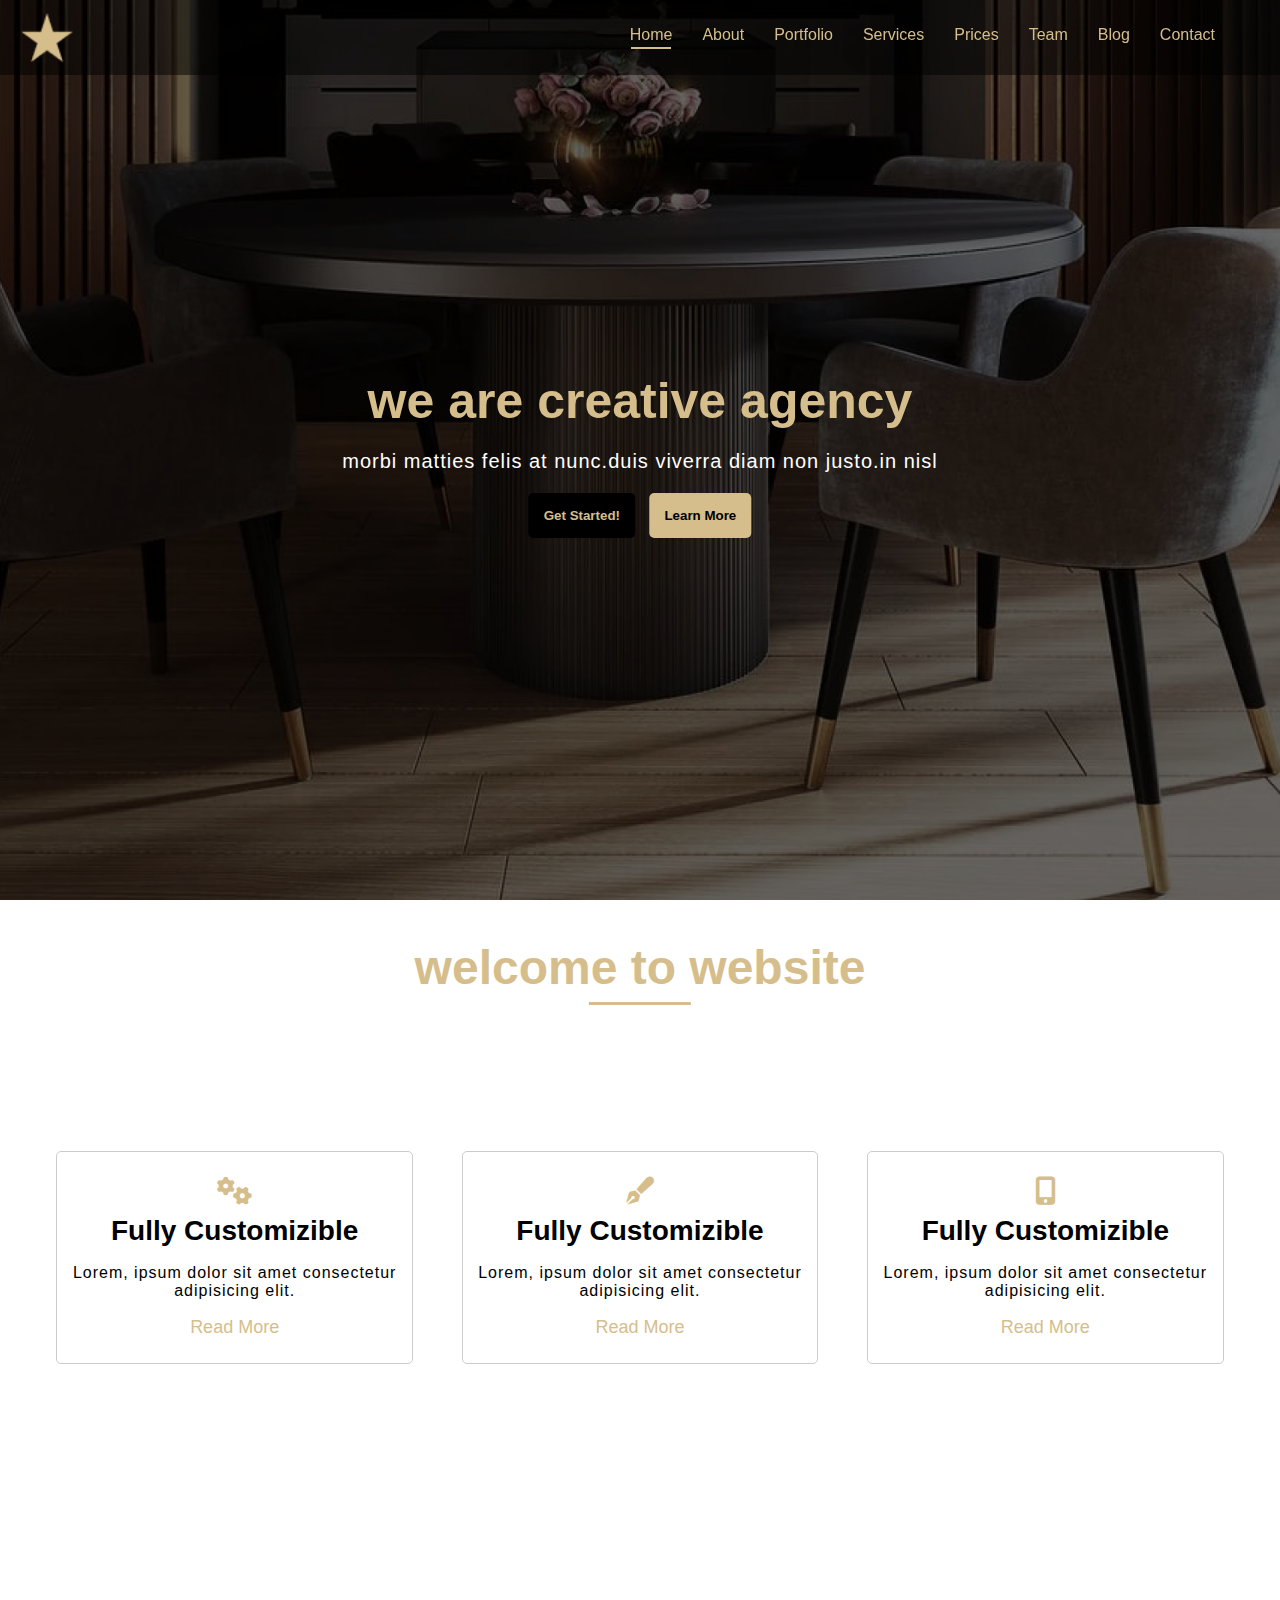
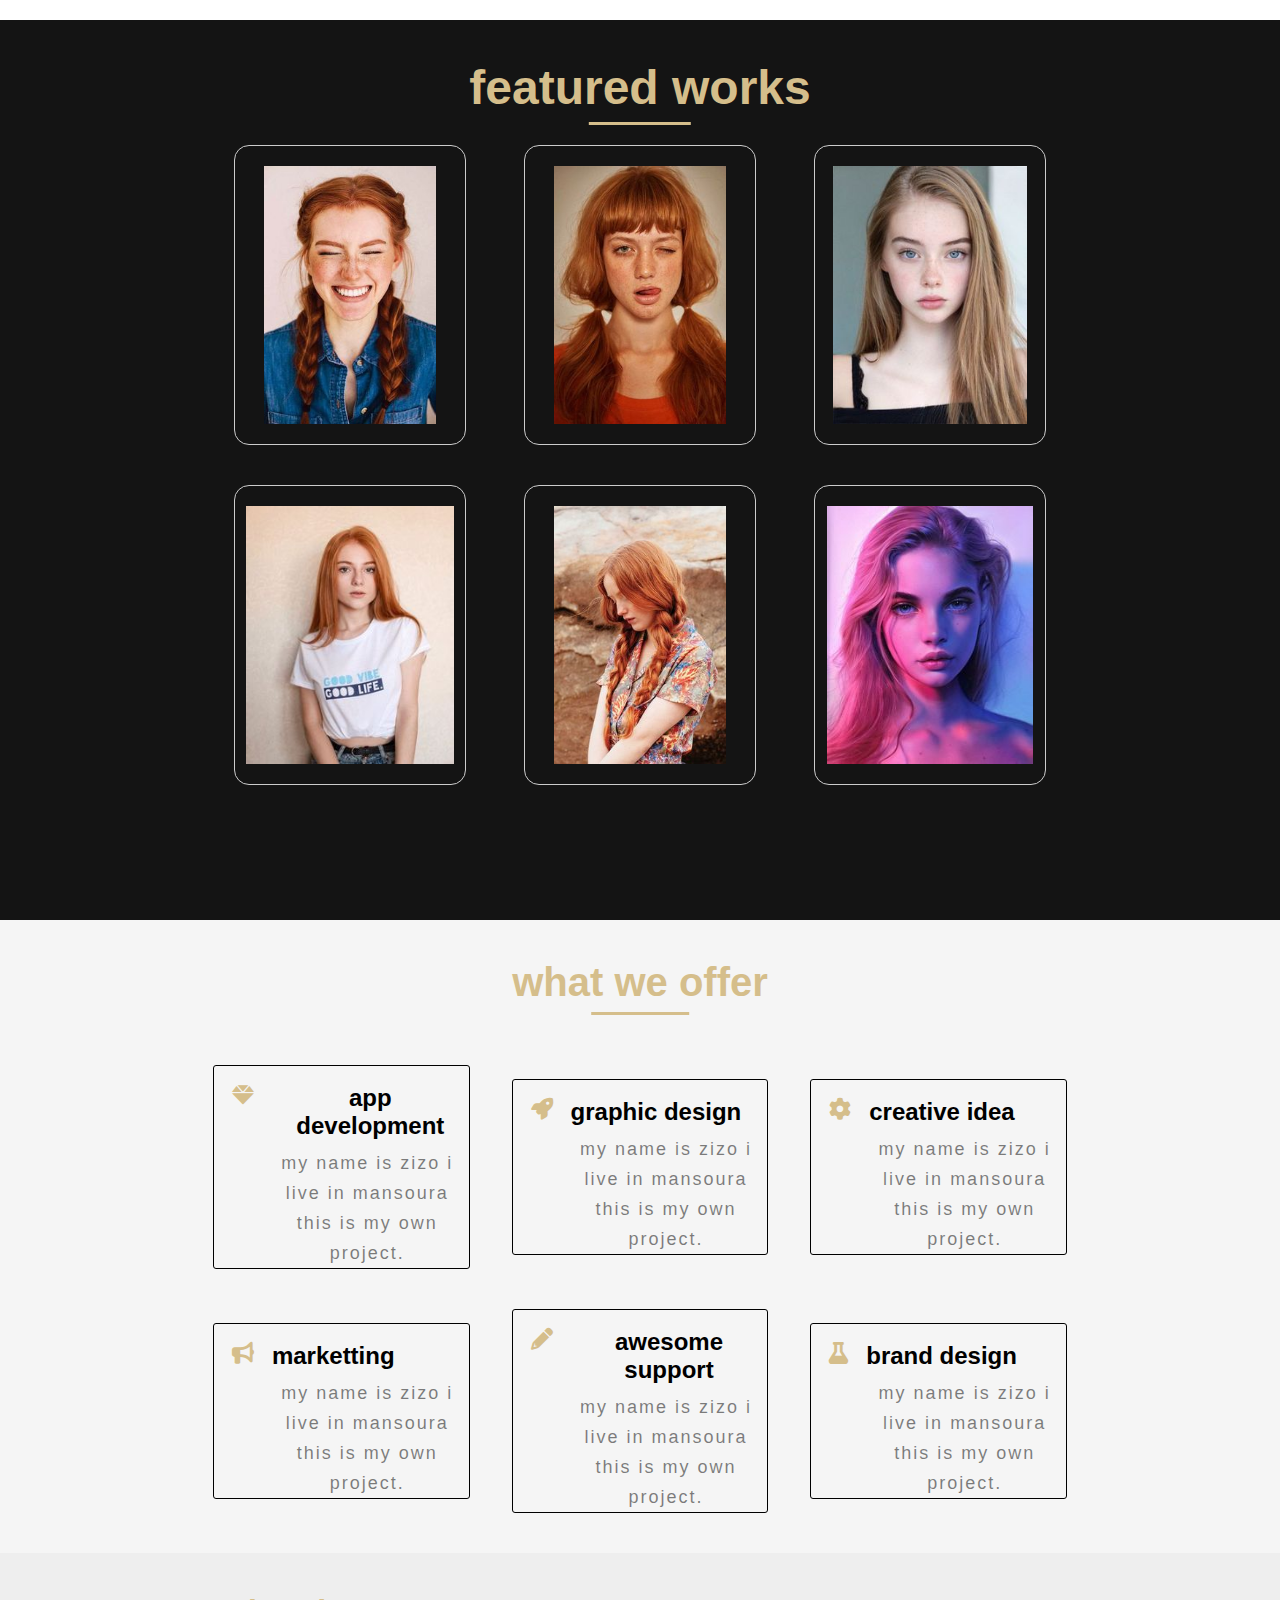
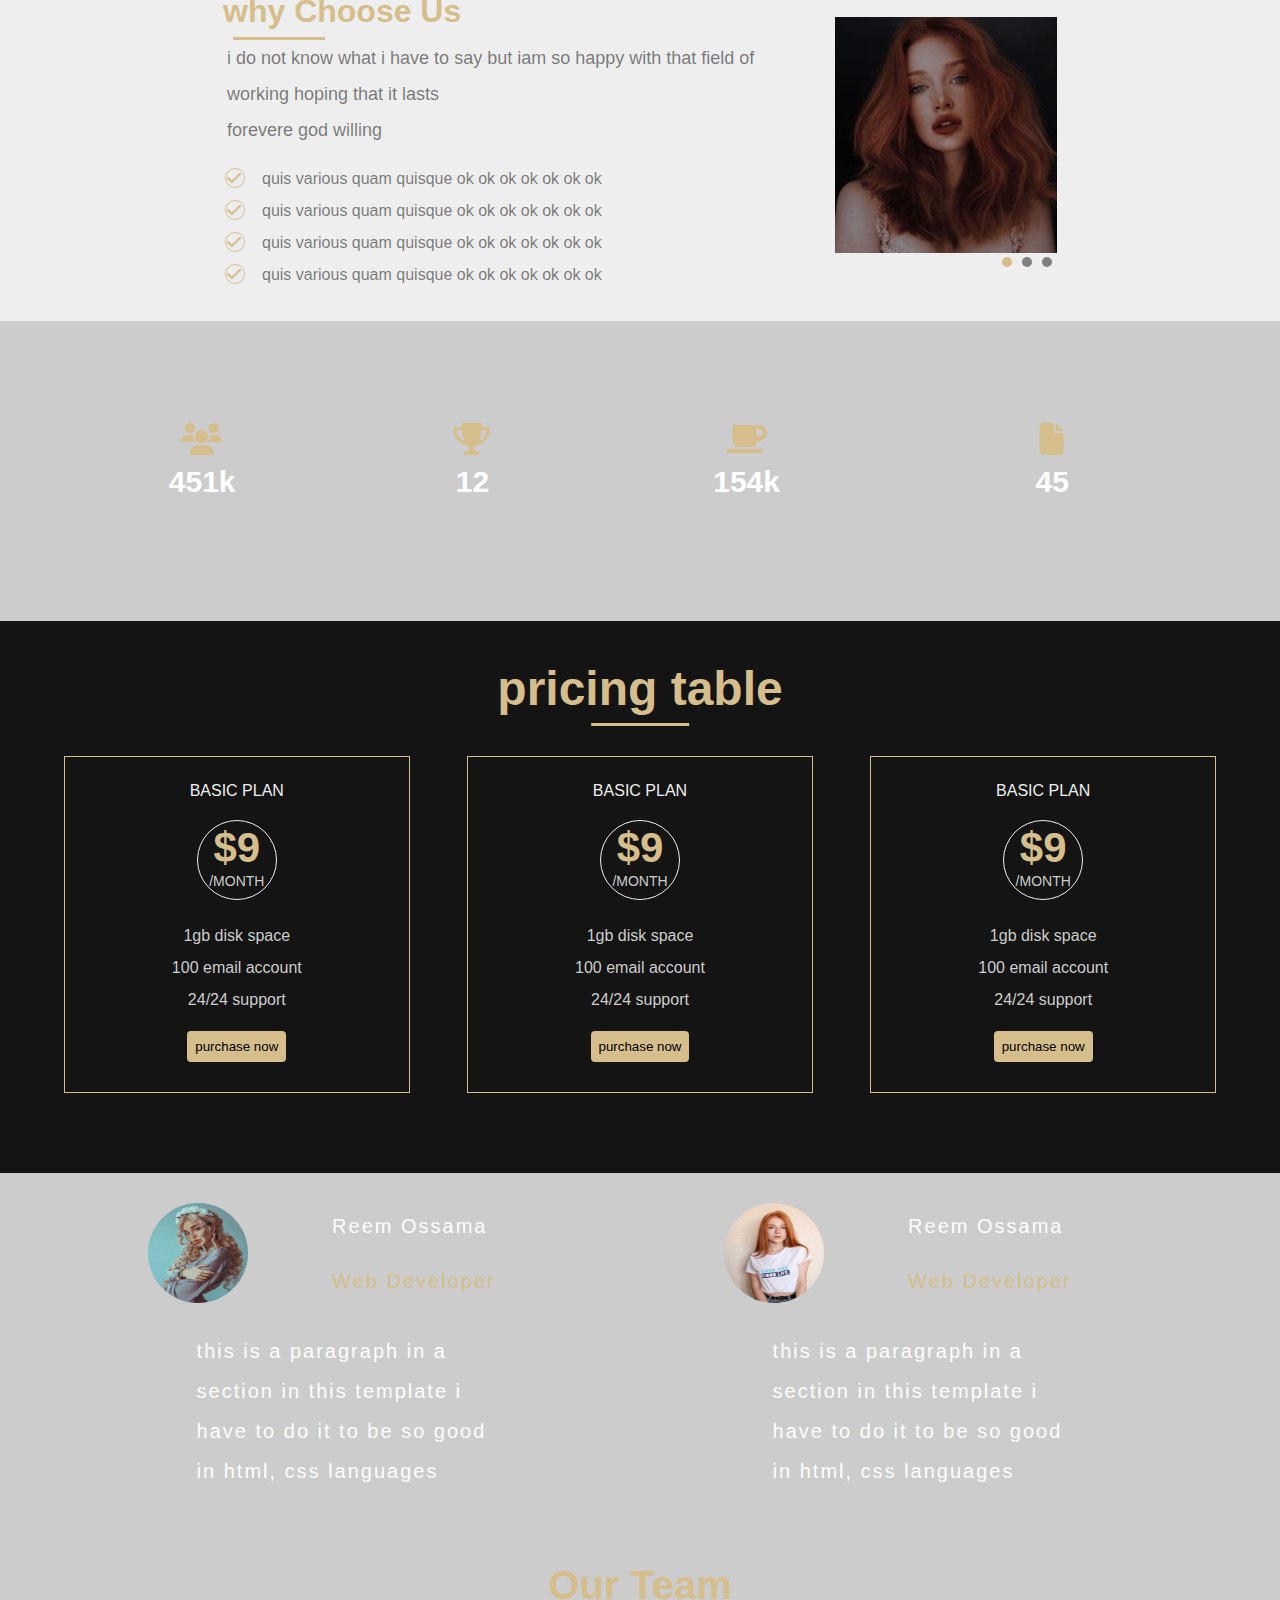
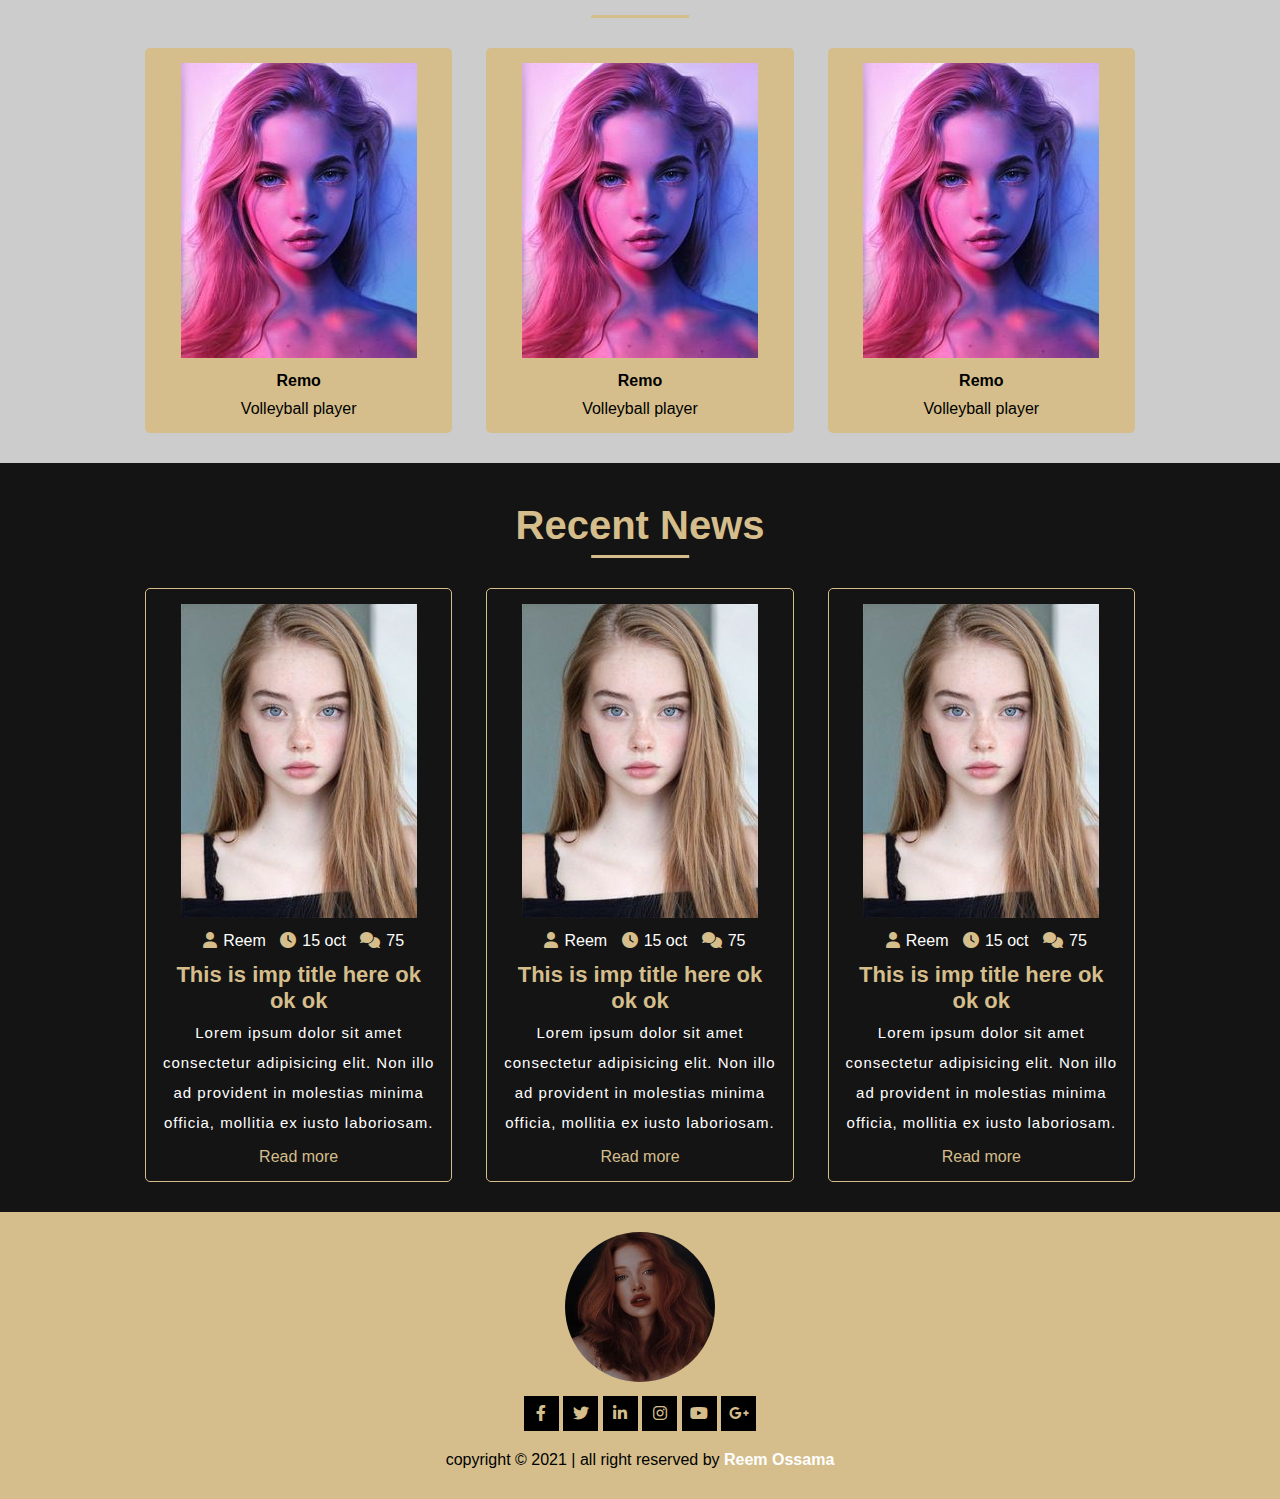
<file: index.html>
<!DOCTYPE html>
<html lang="en">

<head>
    <meta charset="UTF-8">
    <meta http-equiv="X-UA-Compatible" content="IE=edge">
    <meta name="viewport" content="width=device-width, initial-scale=1.0">
    <title>First Project</title>
    <link rel="preconnect" href="https://fonts.googleapis.com">
    <link rel="preconnect" href="https://fonts.gstatic.com" crossorigin>
    <link href="https://fonts.googleapis.com/css2?family=Roboto:wght@100;300;400&display=swap" rel="stylesheet">
    <link rel="stylesheet" href="css/all.css">
    <link rel="stylesheet" href="css/style.css">
</head>

<body>
    <div class="header">
        <div class="overlay">
            <div class="content">
                <h1>we are creative agency</h1>
                <p>morbi matties felis at nunc.duis viverra diam non justo.in nisl</p>
                <button class="btn1">Get Started!</button>
                <button class="btn2">Learn More</button>
            </div>
        </div>
        <div class="navbar">
            <img class="logo" src="images/logo.png" alt="">
            <ul class="links">
                <li class="active"><a href="#">Home</a></li>
                <li><a href="#">About</a></li>
                <li><a href="#">Portfolio</a></li>
                <li><a href="#">Services</a></li>
                <li><a href="#">Prices</a></li>
                <li><a href="#">Team</a></li>
                <li><a href="#">Blog</a></li>
                <li><a href="#">Contact</a></li>
            </ul>
        </div>
    </div>
    <!-- *************************************************************************************************************************** -->
    <div class="welcome">
        <h1>welcome to website</h1>
        <div class="container">
            <div class="child">
                <i class="fas fa-cogs"></i>
                <h2>Fully Customizible</h2>
                <p>Lorem, ipsum dolor sit amet consectetur adipisicing elit.</p>
                <span>Read More</span>
            </div>
            <div class="child">
                <i class="fas fa-pen-fancy"></i>
                <h2>Fully Customizible</h2>
                <p>Lorem, ipsum dolor sit amet consectetur adipisicing elit.</p>
                <span>Read More</span>
            </div>
            <div class="child">
                <i class="fas fa-mobile-alt"></i>
                <h2>Fully Customizible</h2>
                <p>Lorem, ipsum dolor sit amet consectetur adipisicing elit.</p>
                <span>Read More</span>
            </div>
        </div>
    </div>
    <!-- *************************************************************************************************************************** -->
    <div class="works">
        <h1>featured works</h1>
        <!-- <div class="line"></div> -->
        <div class="container">
            <div class="child">
                <img src="images/01.jpg" alt="">
                <div class="cover">
                    <h4>CATEGORY</h4>
                    <P>lOREM ipsum dollar, Reem</P>
                    <div class="icons">
                        <a href="#"><i class="fas fa-clipboard"></i></a>
                        <a href="#"><i class="fas fa-search"></i></a>
                    </div>
                </div>
            </div>
            <div class="child">
                <img src="images/02.jpg" alt="">
                <div class="cover">
                    <h4>CATEGORY</h4>
                    <P>lOREM ipsum dollar, Reem</P>
                    <div class="icons">
                        <a href="#"><i class="fas fa-clipboard"></i></a>
                        <a href="#"><i class="fas fa-search"></i></a>
                    </div>
                </div>
            </div>
            <div class="child">
                <img src="images/03.jpg" alt="">
                <div class="cover">
                    <h4>CATEGORY</h4>
                    <P>lOREM ipsum dollar, Reem</P>
                    <div class="icons">
                        <a href="#"><i class="fas fa-clipboard"></i></a>
                        <a href="#"><i class="fas fa-search"></i></a>
                    </div>
                </div>
            </div>
            <div class="child">
                <img src="images/04.jpg" alt="">
                <div class="cover">
                    <h4>CATEGORY</h4>
                    <P>lOREM ipsum dollar, Reem</P>
                    <div class="icons">
                        <a href="#"><i class="fas fa-clipboard"></i></a>
                        <a href="#"><i class="fas fa-search"></i></a>
                    </div>
                </div>
            </div>
            <div class="child">
                <img src="images/05.jpg" alt="">
                <div class="cover">
                    <h4>CATEGORY</h4>
                    <P>lOREM ipsum dollar, Reem</P>
                    <div class="icons">
                        <a href="#"><i class="fas fa-clipboard"></i></a>
                        <a href="#"><i class="fas fa-search"></i></a>
                    </div>
                </div>
            </div>
            <div class="child">
                <img src="images/06.jpg" alt="">
                <div class="cover">
                    <h4>CATEGORY</h4>
                    <P>lOREM ipsum dollar, Reem</P>
                    <div class="icons">
                        <a href="#"><i class="fas fa-clipboard"></i></a>
                        <a href="#"><i class="fas fa-search"></i></a>
                    </div>
                </div>
            </div>
        </div>
    </div>
    <!-- *************************************************************************************************************************** -->
    <div class="offers">
        <h1>what we offer</h1>
        <div class="container">
            <div class="child">
                <div class="sup-parent">
                    <i class="fa-solid fa-gem"></i>
                    <h2>app development</h2>
                </div>
                <p>my name is zizo i live in mansoura this is my own project.</p>
            </div>
            <div class="child">
                <div class="sup-parent">
                    <i class="fa-solid fa-rocket"></i>
                    <h2>graphic design</h2>
                </div>
                <p>my name is zizo i live in mansoura this is my own project.</p>
            </div>
            <div class="child">
                <div class="sup-parent">
                    <i class="fa-solid fa-gear"></i>
                    <h2>creative idea</h2>
                </div>
                <p>my name is zizo i live in mansoura this is my own project.</p>
            </div>
            <div class="child">
                <div class="sup-parent">
                    <i class="fa-solid fa-bullhorn"></i>
                    <h2>marketting</h2>
                </div>
                <p>my name is zizo i live in mansoura this is my own project.</p>
            </div>
            <div class="child">
                <div class="sup-parent">
                    <i class="fa-solid fa-pencil"></i>
                    <h2>awesome support</h2>
                </div>
                <p>my name is zizo i live in mansoura this is my own project.</p>
            </div>
            <div class="child">
                <div class="sup-parent">
                    <i class="fa-solid fa-flask"></i>
                    <h2>brand design</h2>
                </div>
                <p>my name is zizo i live in mansoura this is my own project.</p>
            </div>
        </div>
    </div>
    <!-- *************************************************************************************************************************** -->
    <div class="choose">
        <div class="container">
            <div class="text">
                <h3>why Choose Us</h3>
                <p>i do not know what i have to say but iam so happy with that field of working hoping that it lasts
                    <br> forevere god willing</p>
                <ul>
                    <li><i class="fa fa-check fa-fw"></i>quis various quam quisque ok ok ok ok ok ok ok</li>
                    <li><i class="fa fa-check fa-fw"></i>quis various quam quisque ok ok ok ok ok ok ok</li>
                    <li><i class="fa fa-check fa-fw"></i>quis various quam quisque ok ok ok ok ok ok ok</li>
                    <li><i class="fa fa-check fa-fw"></i>quis various quam quisque ok ok ok ok ok ok ok</li>
                </ul>
            </div>
            <div class="pic">
                <img src="images/08.jpg" alt="">
                <span class="span1"></span>
                <span class="span2"></span>
                <span class="span3"></span>
            </div>
        </div>
    </div>
    <!-- *************************************************************************************************************************** -->
    <div class="fixed-background-1">
        <div class="container">
            <div class="child">
                <i class="icon fa fa-users fa-2x"></i>
                <h3>451k</h3>
                <span>happy clients</span>
            </div>
            <div class="child">
                <i class="icon fa fa-trophy fa-2x"></i>
                <h3>12</h3>
                <span>awards won</span>
            </div>
            <div class="child">
                <i class="icon fa fa-coffee fa-2x"></i>
                <h3>154k</h3>
                <span>cups of coffee</span>
            </div>
            <div class="child">
                <i class="icon fa fa-file fa-2x"></i>
                <h3>45</h3>
                <span>projects completed</span>
            </div>
        </div>
    </div>
    <!-- ********************************************************************************************************************************** -->
    <div class="pricing-table">
        <h1>pricing table</h1>
        <div class="container">
            <div class="child">
                <span class="title">BASIC PLAN</span>
                <div class="price">
                    <p class="dolar">$9</p>
                    <span>/MONTH</span>
                </div>
                <ul>
                    <li>1gb disk space</li>
                    <li>100 email account</li>
                    <li>24/24 support</li>
                </ul>
                <button>purchase now</button>
            </div>
            <div class="child">
                <span class="title">BASIC PLAN</span>
                <div class="price">
                    <p class="dolar">$9</p>
                    <span>/MONTH</span>
                </div>
                <ul>
                    <li>1gb disk space</li>
                    <li>100 email account</li>
                    <li>24/24 support</li>
                </ul>
                <button>purchase now</button>
            </div>
            <div class="child">
                <span class="title">BASIC PLAN</span>
                <div class="price">
                    <p class="dolar">$9</p>
                    <span>/MONTH</span>
                </div>
                <ul>
                    <li>1gb disk space</li>
                    <li>100 email account</li>
                    <li>24/24 support</li>
                </ul>
                <button>purchase now</button>
            </div>
        </div>
    </div>
    <!-- ****************************************************************************************************************** -->
    <div class="fixed-background-2">
        <div class="container">
            <div class="child">
                <div class="sup-child">
                    <img src="images/07.jpg" alt="">
                    <div class="sup-text">
                        <p>Reem Ossama</p>
                        <p><span>Web Developer</span></p>
                    </div>
                </div>
                <p>this is a paragraph in a section in this template i have to do it to be so good in html, css
                    languages</p>
            </div>
            <div class="child">
                <div class="sup-child">
                    <img src="images/04.jpg" alt="">
                    <div class="sup-text">
                        <p>Reem Ossama</p>
                        <p><span>Web Developer</span></p>
                    </div>
                </div>
                <p>this is a paragraph in a section in this template i have to do it to be so good in html, css
                    languages</p>
            </div>
        </div>
    </div>
    <!-- ****************************************************************************************************************** -->
    <div class="team">
        <h1>Our Team</h1>
        <div class="container">
            <div class="child">
                <img src="images/06.jpg" alt="">
                <h4>Remo</h4>
                <p>Volleyball player</p>
                <div class="icon">
                    <a href="#"><i class="fab fa-facebook-f"></i></a>
                    <a href="#"><i class="fab fa-twitter"></i></a>
                    <a href="#"><i class="fab fa-linkedin-in"></i></a>
                </div>
            </div>
            <div class="child">
                <img src="images/06.jpg" alt="">
                <h4>Remo</h4>
                <p>Volleyball player</p>
                <div class="icon">
                    <a href="#"><i class="fab fa-facebook-f"></i></a>
                    <a href="#"><i class="fab fa-twitter"></i></a>
                    <a href="#"><i class="fab fa-linkedin-in"></i></a>
                </div>
            </div>
            <div class="child">
                <img src="images/06.jpg" alt="">
                <h4>Remo</h4>
                <p>Volleyball player</p>
                <div class="icon">
                    <a href="#"><i class="fab fa-facebook-f"></i></a>
                    <a href="#"><i class="fab fa-twitter"></i></a>
                    <a href="#"><i class="fab fa-linkedin-in"></i></a>
                </div>
            </div>
        </div>
    </div>
    <!-- ****************************************************************************************************************** -->
    <div class="news">
        <h1>Recent News</h1>
        <div class="container">
            <div class="child">
                <img src="images/03.jpg" alt="">
                <div class="icon">
                    <i class="fas fa-user"></i><span>Reem</span>
                    <i class="fas fa-clock"></i><span>15 oct</span>
                    <i class="fas fa-comments"></i><span>75</span>
                </div>
                <h3>This is imp title here ok ok ok</h3>
                <p>Lorem ipsum dolor sit amet consectetur adipisicing elit. Non illo ad provident in molestias minima officia, mollitia ex iusto laboriosam.</p>
                <span class="read">Read more</span>
            </div>
            <div class="child">
                <img src="images/03.jpg" alt="">
                <div class="icon">
                    <i class="fas fa-user"></i><span>Reem</span>
                    <i class="fas fa-clock"></i><span>15 oct</span>
                    <i class="fas fa-comments"></i><span>75</span>
                </div>
                <h3>This is imp title here ok ok ok</h3>
                <p>Lorem ipsum dolor sit amet consectetur adipisicing elit. Non illo ad provident in molestias minima officia, mollitia ex iusto laboriosam.</p>
                <span class="read">Read more</span>
            </div>
            <div class="child">
                <img src="images/03.jpg" alt="">
                <div class="icon">
                    <i class="fas fa-user"></i><span>Reem</span>
                    <i class="fas fa-clock"></i><span>15 oct</span>
                    <i class="fas fa-comments"></i><span>75</span>
                </div>
                <h3>This is imp title here ok ok ok</h3>
                <p>Lorem ipsum dolor sit amet consectetur adipisicing elit. Non illo ad provident in molestias minima officia, mollitia ex iusto laboriosam.</p>
                <span class="read">Read more</span>
            </div>
        </div>
    </div>
    <!-- ****************************************************************************************************************** -->
    <footer>
        <div class="container">
            <img src="images/08.jpg" alt="">
            <div class="icons">
                    <a href="#"><i class="fab fa-facebook-f"></i></a>
                    <a href="#"><i class="fab fa-twitter"></i></a>
                    <a href="#"><i class="fab fa-linkedin-in"></i></a>
                    <a href="#"><i class="fab fa-instagram"></i></a>
                    <a href="#"><i class="fab fa-youtube"></i></a>
                    <a href="#"><i class="fab fa-google-plus-g"></i></a>
            </div>
            <p>copyright © 2021 | all right reserved by <span class="sp">Reem Ossama</span></p>
        </div>
    </footer>
    <!-- ****************************************************************************************************************** -->

</body>

</html>
</file>
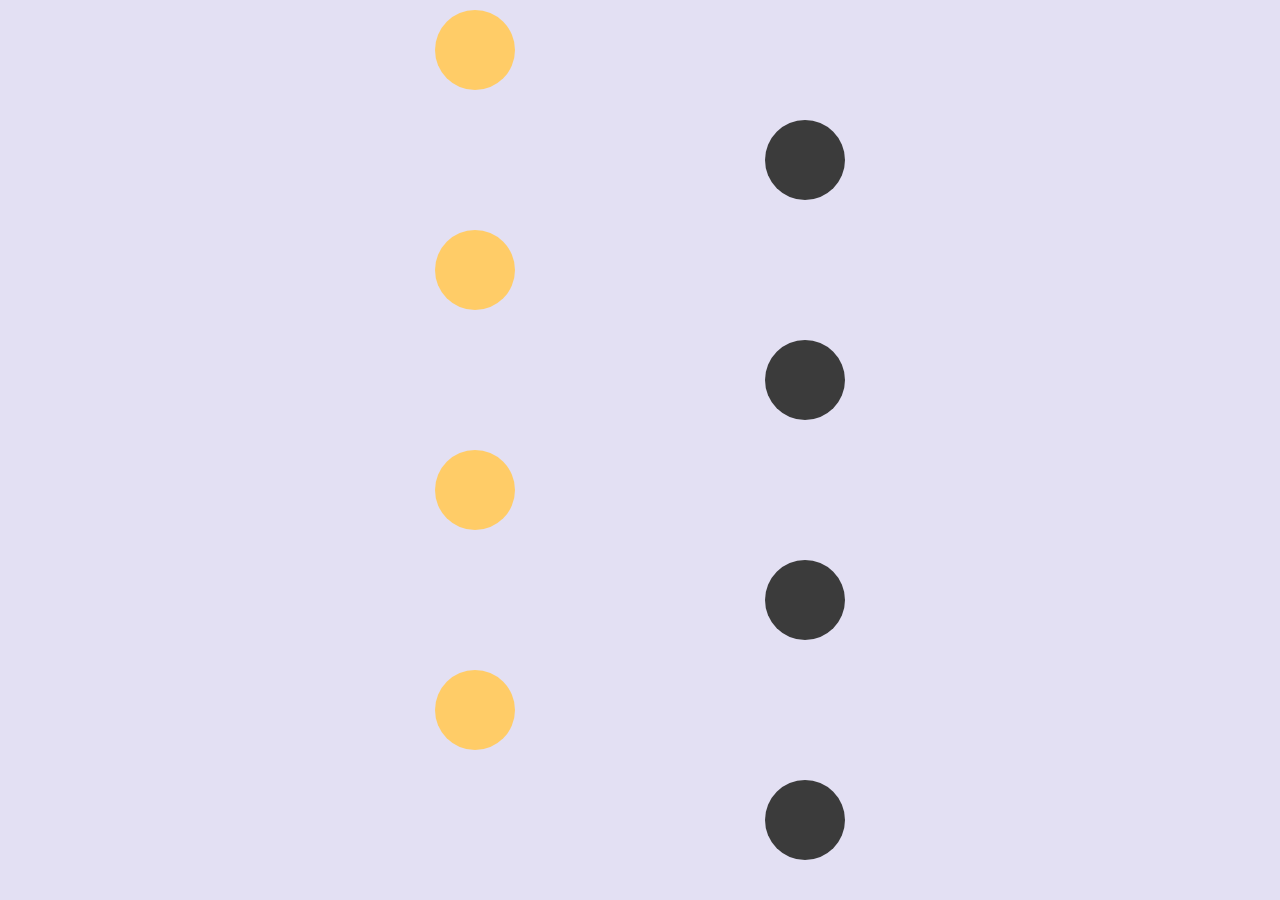
<file: AnimateTask/index.html>
<!DOCTYPE html>
<html lang="en">

<head>
    <meta charset="UTF-8">
    <meta http-equiv="X-UA-Compatible" content="IE=edge">
    <meta name="viewport" content="width=device-width, initial-scale=1.0">
    <title>ANIMATION</title>
    <link rel="stylesheet" href="css/style.css">
</head>

<body>
    <div class="parent">
        <div class="child div-odd div-1"></div>
        <div class="child div-even div-2"></div>
        <div class="child div-odd div-3"></div>
        <div class="child div-even div-4"></div>
        <div class="child div-odd div-5"></div>
        <div class="child div-even div-6"></div>
        <div class="child div-odd div-7"></div>
        <div class="child div-even div-8"></div>
    </div>
</body>

</html>
</file>
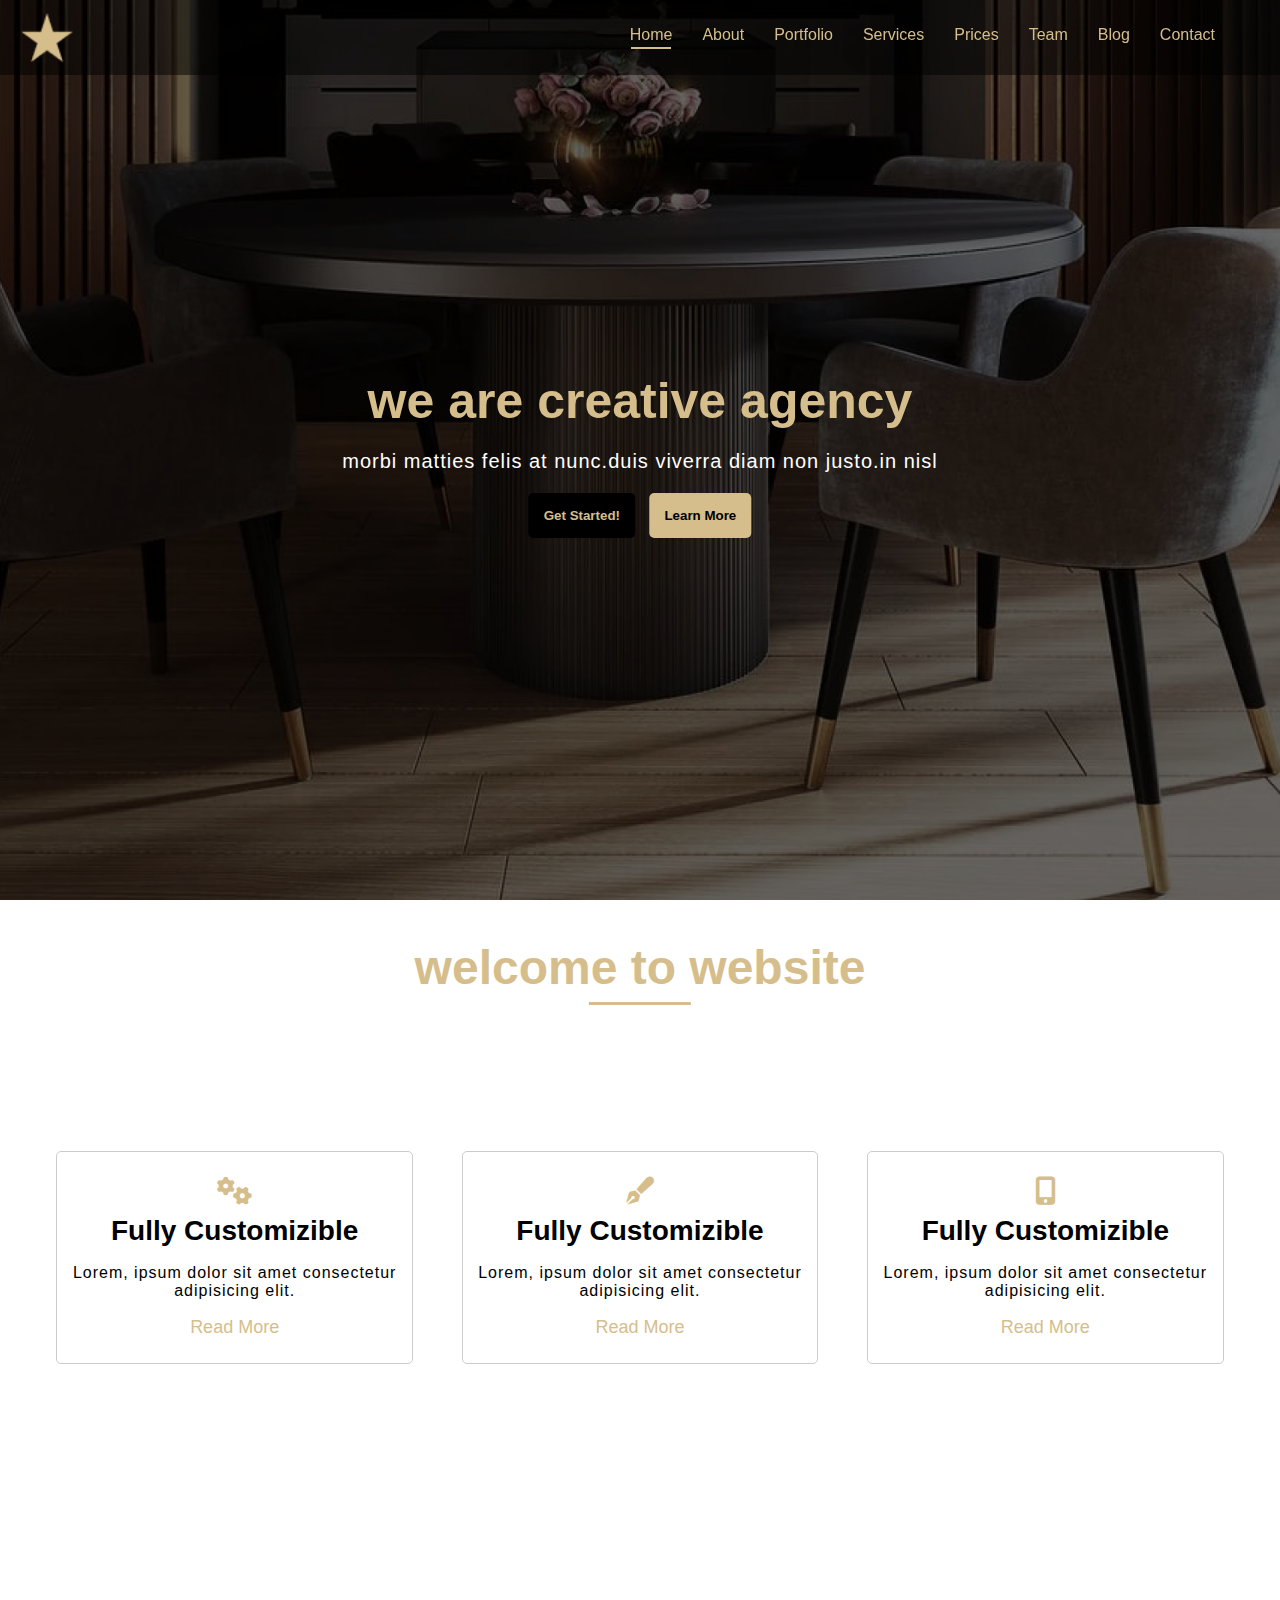
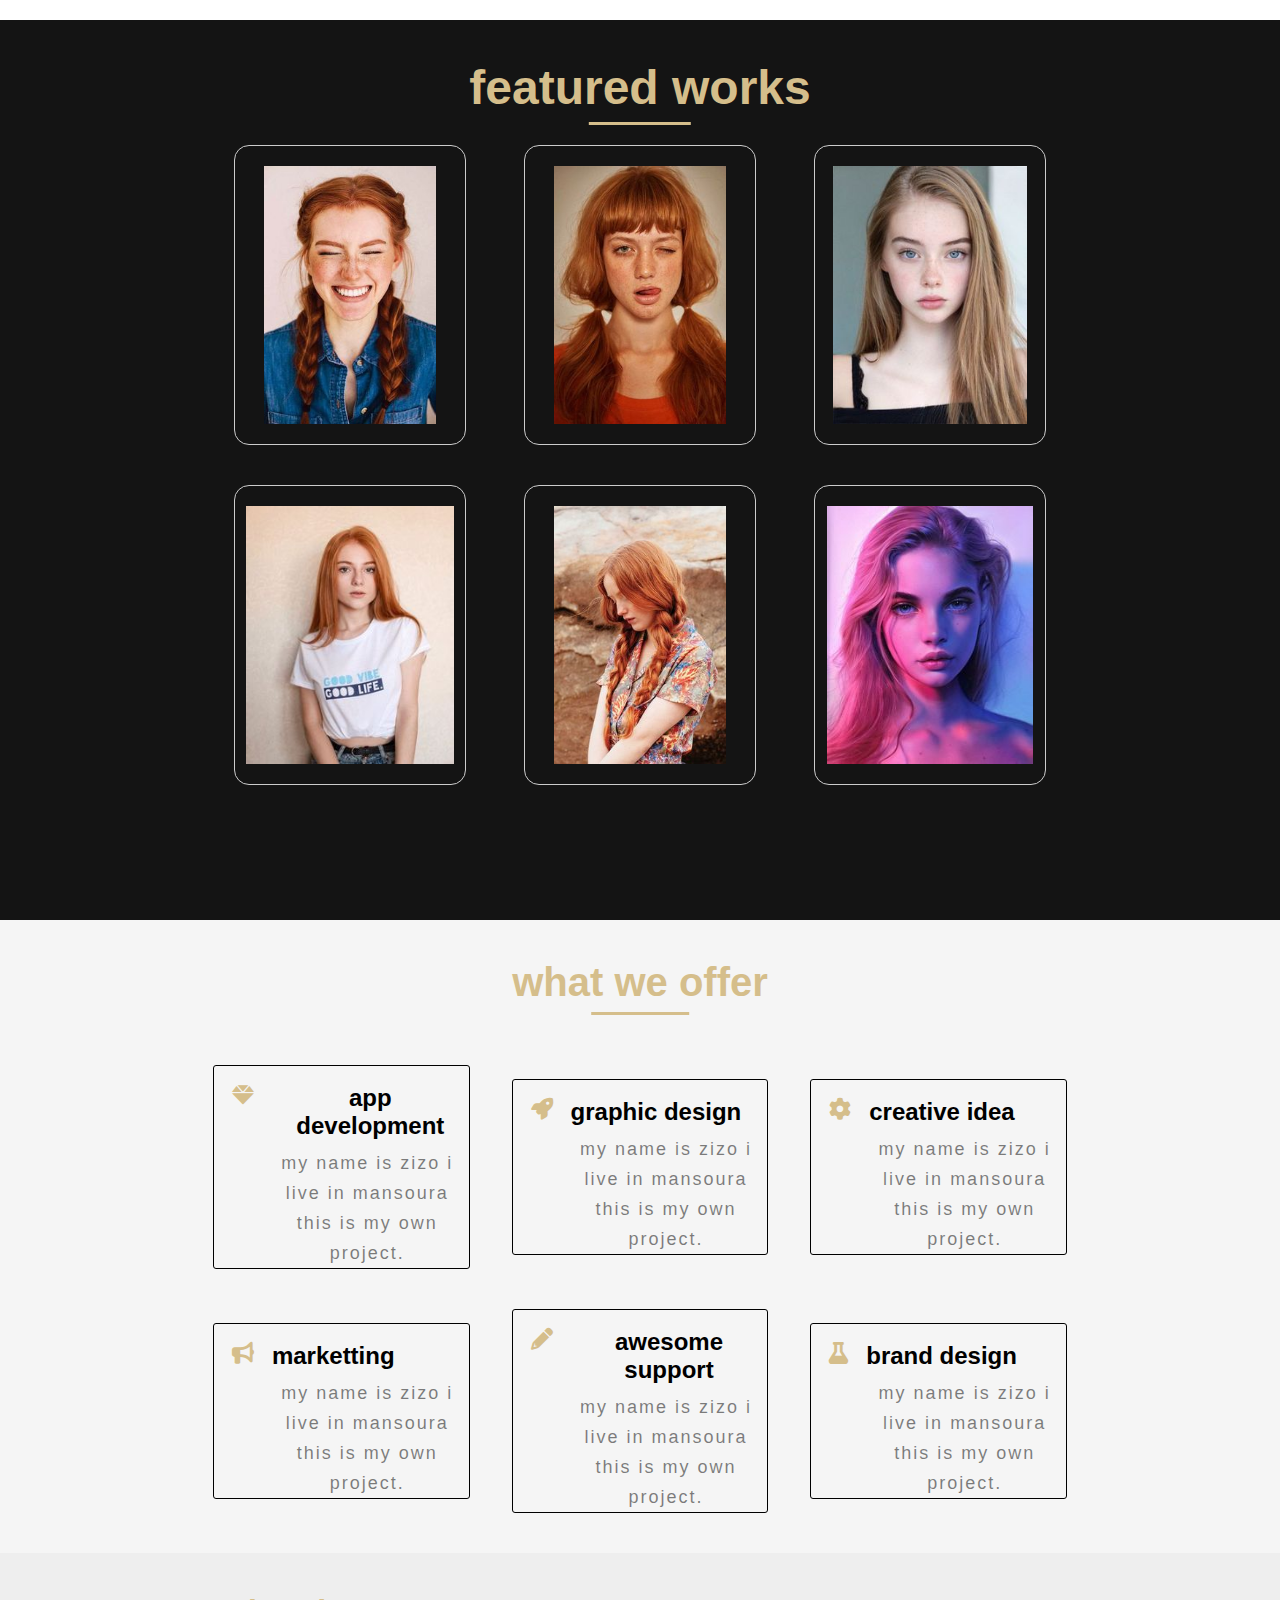
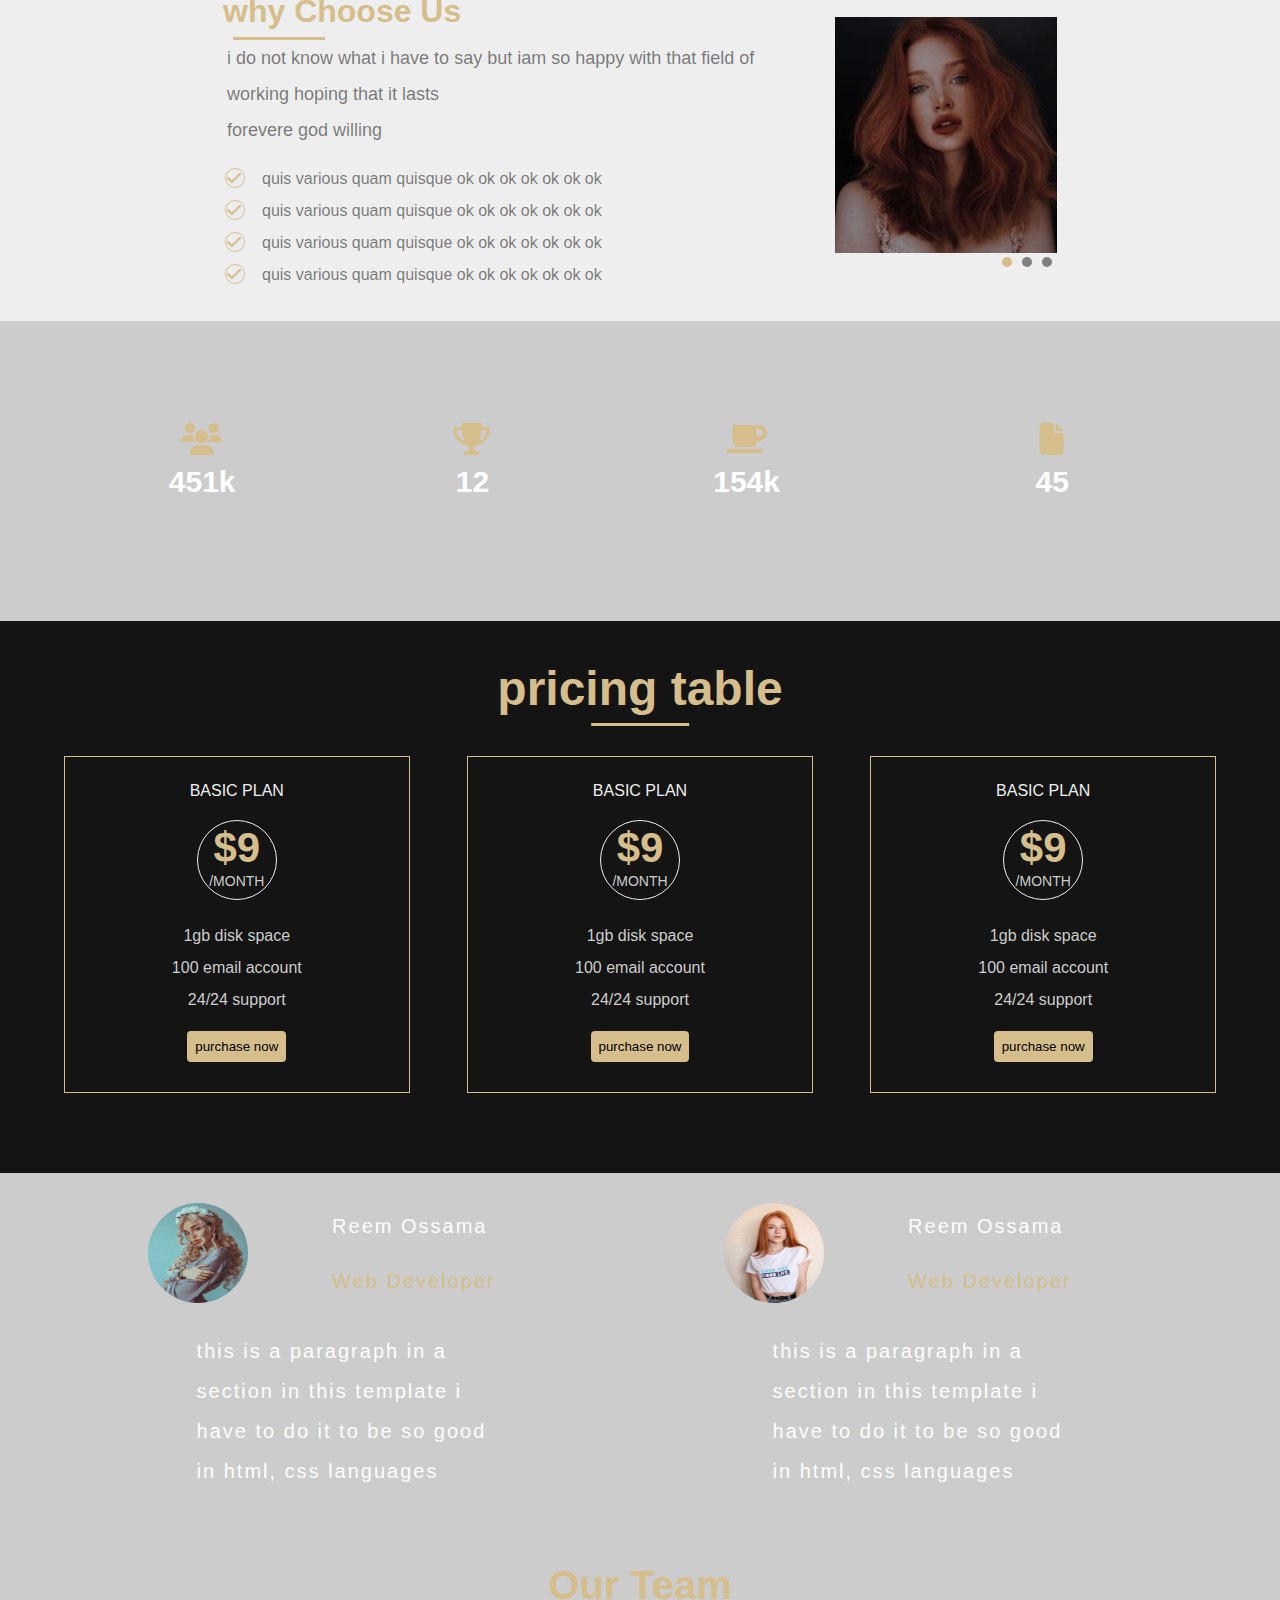
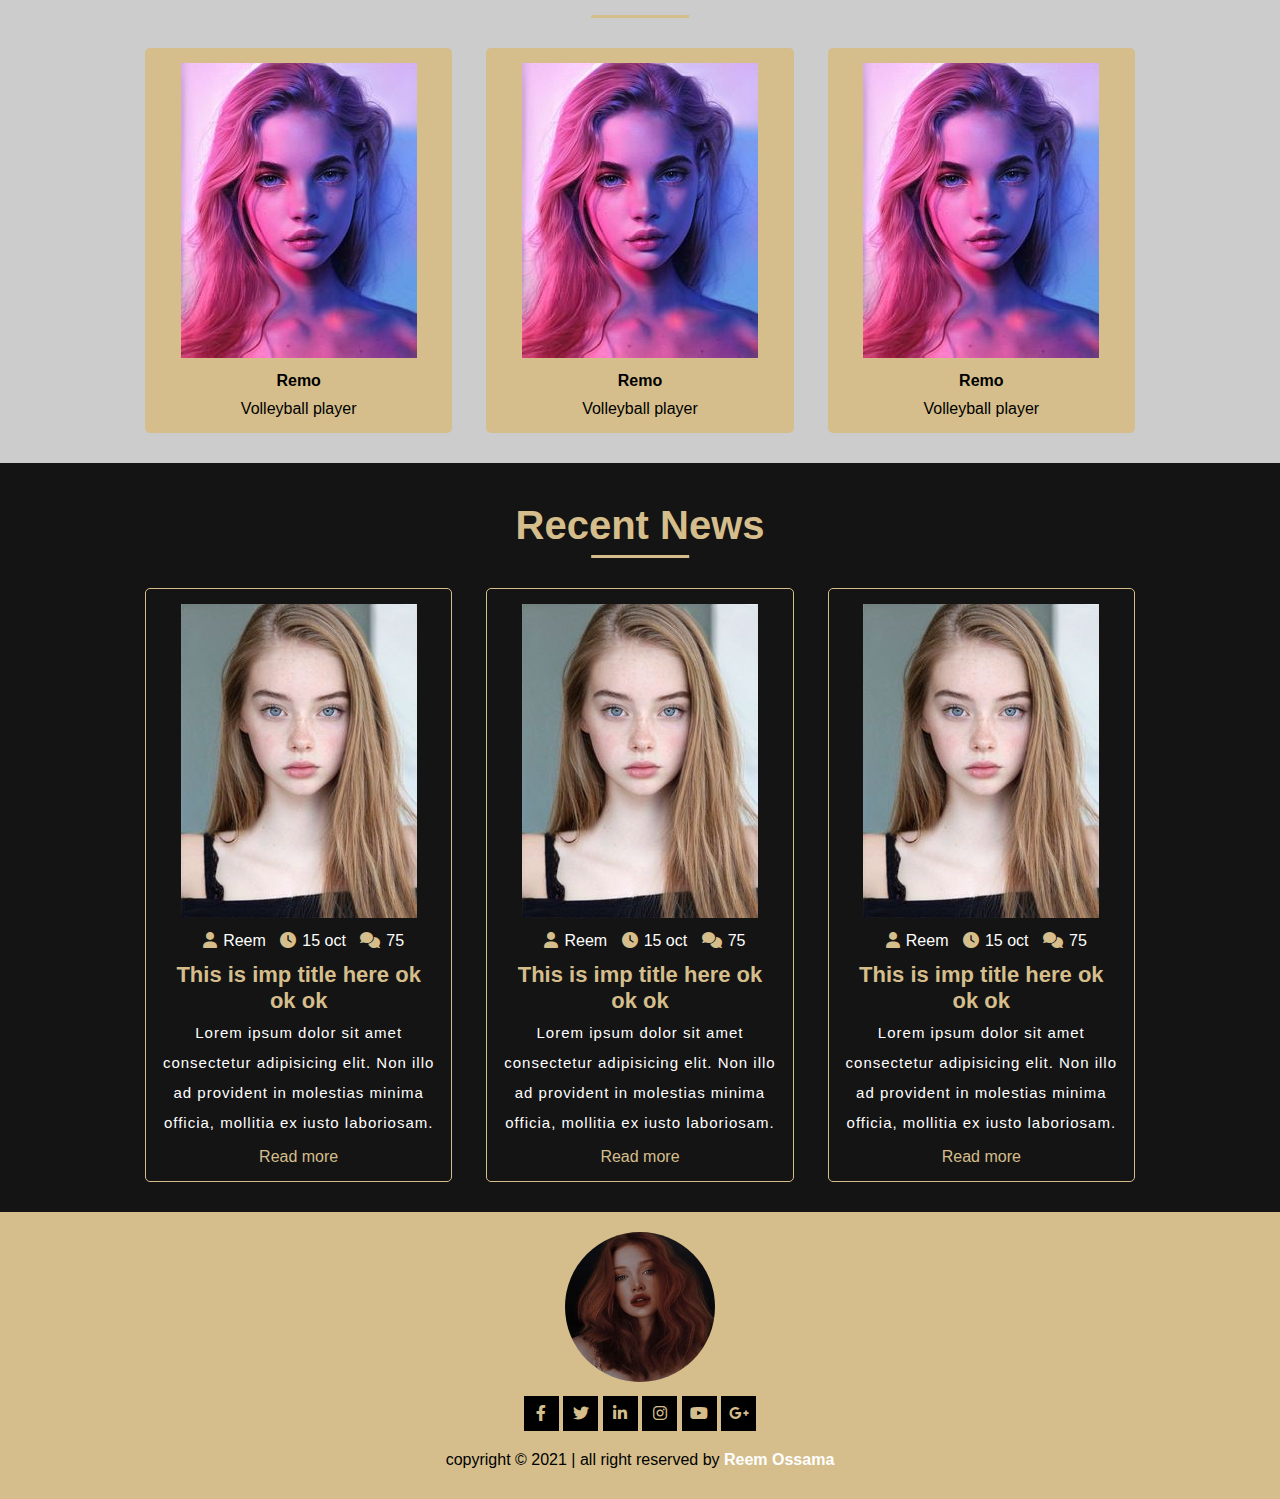
<file: firstProject/index.html>
<!DOCTYPE html>
<html lang="en">

<head>
    <meta charset="UTF-8">
    <meta http-equiv="X-UA-Compatible" content="IE=edge">
    <meta name="viewport" content="width=device-width, initial-scale=1.0">
    <title>First Project</title>
    <link rel="preconnect" href="https://fonts.googleapis.com">
    <link rel="preconnect" href="https://fonts.gstatic.com" crossorigin>
    <link href="https://fonts.googleapis.com/css2?family=Roboto:wght@100;300;400&display=swap" rel="stylesheet">
    <link rel="stylesheet" href="css/all.css">
    <link rel="stylesheet" href="css/style.css">
</head>

<body>
    <div class="header">
        <div class="overlay">
            <div class="content">
                <h1>we are creative agency</h1>
                <p>morbi matties felis at nunc.duis viverra diam non justo.in nisl</p>
                <button class="btn1">Get Started!</button>
                <button class="btn2">Learn More</button>
            </div>
        </div>
        <div class="navbar">
            <img class="logo" src="images/logo.png" alt="">
            <ul class="links">
                <li class="active"><a href="#">Home</a></li>
                <li><a href="#">About</a></li>
                <li><a href="#">Portfolio</a></li>
                <li><a href="#">Services</a></li>
                <li><a href="#">Prices</a></li>
                <li><a href="#">Team</a></li>
                <li><a href="#">Blog</a></li>
                <li><a href="#">Contact</a></li>
            </ul>
        </div>
    </div>
    <!-- *************************************************************************************************************************** -->
    <div class="welcome">
        <h1>welcome to website</h1>
        <div class="container">
            <div class="child">
                <i class="fas fa-cogs"></i>
                <h2>Fully Customizible</h2>
                <p>Lorem, ipsum dolor sit amet consectetur adipisicing elit.</p>
                <span>Read More</span>
            </div>
            <div class="child">
                <i class="fas fa-pen-fancy"></i>
                <h2>Fully Customizible</h2>
                <p>Lorem, ipsum dolor sit amet consectetur adipisicing elit.</p>
                <span>Read More</span>
            </div>
            <div class="child">
                <i class="fas fa-mobile-alt"></i>
                <h2>Fully Customizible</h2>
                <p>Lorem, ipsum dolor sit amet consectetur adipisicing elit.</p>
                <span>Read More</span>
            </div>
        </div>
    </div>
    <!-- *************************************************************************************************************************** -->
    <div class="works">
        <h1>featured works</h1>
        <!-- <div class="line"></div> -->
        <div class="container">
            <div class="child">
                <img src="images/01.jpg" alt="">
                <div class="cover">
                    <h4>CATEGORY</h4>
                    <P>lOREM ipsum dollar, Reem</P>
                    <div class="icons">
                        <a href="#"><i class="fas fa-clipboard"></i></a>
                        <a href="#"><i class="fas fa-search"></i></a>
                    </div>
                </div>
            </div>
            <div class="child">
                <img src="images/02.jpg" alt="">
                <div class="cover">
                    <h4>CATEGORY</h4>
                    <P>lOREM ipsum dollar, Reem</P>
                    <div class="icons">
                        <a href="#"><i class="fas fa-clipboard"></i></a>
                        <a href="#"><i class="fas fa-search"></i></a>
                    </div>
                </div>
            </div>
            <div class="child">
                <img src="images/03.jpg" alt="">
                <div class="cover">
                    <h4>CATEGORY</h4>
                    <P>lOREM ipsum dollar, Reem</P>
                    <div class="icons">
                        <a href="#"><i class="fas fa-clipboard"></i></a>
                        <a href="#"><i class="fas fa-search"></i></a>
                    </div>
                </div>
            </div>
            <div class="child">
                <img src="images/04.jpg" alt="">
                <div class="cover">
                    <h4>CATEGORY</h4>
                    <P>lOREM ipsum dollar, Reem</P>
                    <div class="icons">
                        <a href="#"><i class="fas fa-clipboard"></i></a>
                        <a href="#"><i class="fas fa-search"></i></a>
                    </div>
                </div>
            </div>
            <div class="child">
                <img src="images/05.jpg" alt="">
                <div class="cover">
                    <h4>CATEGORY</h4>
                    <P>lOREM ipsum dollar, Reem</P>
                    <div class="icons">
                        <a href="#"><i class="fas fa-clipboard"></i></a>
                        <a href="#"><i class="fas fa-search"></i></a>
                    </div>
                </div>
            </div>
            <div class="child">
                <img src="images/06.jpg" alt="">
                <div class="cover">
                    <h4>CATEGORY</h4>
                    <P>lOREM ipsum dollar, Reem</P>
                    <div class="icons">
                        <a href="#"><i class="fas fa-clipboard"></i></a>
                        <a href="#"><i class="fas fa-search"></i></a>
                    </div>
                </div>
            </div>
        </div>
    </div>
    <!-- *************************************************************************************************************************** -->
    <div class="offers">
        <h1>what we offer</h1>
        <div class="container">
            <div class="child">
                <div class="sup-parent">
                    <i class="fa-solid fa-gem"></i>
                    <h2>app development</h2>
                </div>
                <p>my name is zizo i live in mansoura this is my own project.</p>
            </div>
            <div class="child">
                <div class="sup-parent">
                    <i class="fa-solid fa-rocket"></i>
                    <h2>graphic design</h2>
                </div>
                <p>my name is zizo i live in mansoura this is my own project.</p>
            </div>
            <div class="child">
                <div class="sup-parent">
                    <i class="fa-solid fa-gear"></i>
                    <h2>creative idea</h2>
                </div>
                <p>my name is zizo i live in mansoura this is my own project.</p>
            </div>
            <div class="child">
                <div class="sup-parent">
                    <i class="fa-solid fa-bullhorn"></i>
                    <h2>marketting</h2>
                </div>
                <p>my name is zizo i live in mansoura this is my own project.</p>
            </div>
            <div class="child">
                <div class="sup-parent">
                    <i class="fa-solid fa-pencil"></i>
                    <h2>awesome support</h2>
                </div>
                <p>my name is zizo i live in mansoura this is my own project.</p>
            </div>
            <div class="child">
                <div class="sup-parent">
                    <i class="fa-solid fa-flask"></i>
                    <h2>brand design</h2>
                </div>
                <p>my name is zizo i live in mansoura this is my own project.</p>
            </div>
        </div>
    </div>
    <!-- *************************************************************************************************************************** -->
    <div class="choose">
        <div class="container">
            <div class="text">
                <h3>why Choose Us</h3>
                <p>i do not know what i have to say but iam so happy with that field of working hoping that it lasts
                    <br> forevere god willing</p>
                <ul>
                    <li><i class="fa fa-check fa-fw"></i>quis various quam quisque ok ok ok ok ok ok ok</li>
                    <li><i class="fa fa-check fa-fw"></i>quis various quam quisque ok ok ok ok ok ok ok</li>
                    <li><i class="fa fa-check fa-fw"></i>quis various quam quisque ok ok ok ok ok ok ok</li>
                    <li><i class="fa fa-check fa-fw"></i>quis various quam quisque ok ok ok ok ok ok ok</li>
                </ul>
            </div>
            <div class="pic">
                <img src="images/08.jpg" alt="">
                <span class="span1"></span>
                <span class="span2"></span>
                <span class="span3"></span>
            </div>
        </div>
    </div>
    <!-- *************************************************************************************************************************** -->
    <div class="fixed-background-1">
        <div class="container">
            <div class="child">
                <i class="icon fa fa-users fa-2x"></i>
                <h3>451k</h3>
                <span>happy clients</span>
            </div>
            <div class="child">
                <i class="icon fa fa-trophy fa-2x"></i>
                <h3>12</h3>
                <span>awards won</span>
            </div>
            <div class="child">
                <i class="icon fa fa-coffee fa-2x"></i>
                <h3>154k</h3>
                <span>cups of coffee</span>
            </div>
            <div class="child">
                <i class="icon fa fa-file fa-2x"></i>
                <h3>45</h3>
                <span>projects completed</span>
            </div>
        </div>
    </div>
    <!-- ********************************************************************************************************************************** -->
    <div class="pricing-table">
        <h1>pricing table</h1>
        <div class="container">
            <div class="child">
                <span class="title">BASIC PLAN</span>
                <div class="price">
                    <p class="dolar">$9</p>
                    <span>/MONTH</span>
                </div>
                <ul>
                    <li>1gb disk space</li>
                    <li>100 email account</li>
                    <li>24/24 support</li>
                </ul>
                <button>purchase now</button>
            </div>
            <div class="child">
                <span class="title">BASIC PLAN</span>
                <div class="price">
                    <p class="dolar">$9</p>
                    <span>/MONTH</span>
                </div>
                <ul>
                    <li>1gb disk space</li>
                    <li>100 email account</li>
                    <li>24/24 support</li>
                </ul>
                <button>purchase now</button>
            </div>
            <div class="child">
                <span class="title">BASIC PLAN</span>
                <div class="price">
                    <p class="dolar">$9</p>
                    <span>/MONTH</span>
                </div>
                <ul>
                    <li>1gb disk space</li>
                    <li>100 email account</li>
                    <li>24/24 support</li>
                </ul>
                <button>purchase now</button>
            </div>
        </div>
    </div>
    <!-- ****************************************************************************************************************** -->
    <div class="fixed-background-2">
        <div class="container">
            <div class="child">
                <div class="sup-child">
                    <img src="images/07.jpg" alt="">
                    <div class="sup-text">
                        <p>Reem Ossama</p>
                        <p><span>Web Developer</span></p>
                    </div>
                </div>
                <p>this is a paragraph in a section in this template i have to do it to be so good in html, css
                    languages</p>
            </div>
            <div class="child">
                <div class="sup-child">
                    <img src="images/04.jpg" alt="">
                    <div class="sup-text">
                        <p>Reem Ossama</p>
                        <p><span>Web Developer</span></p>
                    </div>
                </div>
                <p>this is a paragraph in a section in this template i have to do it to be so good in html, css
                    languages</p>
            </div>
        </div>
    </div>
    <!-- ****************************************************************************************************************** -->
    <div class="team">
        <h1>Our Team</h1>
        <div class="container">
            <div class="child">
                <img src="images/06.jpg" alt="">
                <h4>Remo</h4>
                <p>Volleyball player</p>
                <div class="icon">
                    <a href="#"><i class="fab fa-facebook-f"></i></a>
                    <a href="#"><i class="fab fa-twitter"></i></a>
                    <a href="#"><i class="fab fa-linkedin-in"></i></a>
                </div>
            </div>
            <div class="child">
                <img src="images/06.jpg" alt="">
                <h4>Remo</h4>
                <p>Volleyball player</p>
                <div class="icon">
                    <a href="#"><i class="fab fa-facebook-f"></i></a>
                    <a href="#"><i class="fab fa-twitter"></i></a>
                    <a href="#"><i class="fab fa-linkedin-in"></i></a>
                </div>
            </div>
            <div class="child">
                <img src="images/06.jpg" alt="">
                <h4>Remo</h4>
                <p>Volleyball player</p>
                <div class="icon">
                    <a href="#"><i class="fab fa-facebook-f"></i></a>
                    <a href="#"><i class="fab fa-twitter"></i></a>
                    <a href="#"><i class="fab fa-linkedin-in"></i></a>
                </div>
            </div>
        </div>
    </div>
    <!-- ****************************************************************************************************************** -->
    <div class="news">
        <h1>Recent News</h1>
        <div class="container">
            <div class="child">
                <img src="images/03.jpg" alt="">
                <div class="icon">
                    <i class="fas fa-user"></i><span>Reem</span>
                    <i class="fas fa-clock"></i><span>15 oct</span>
                    <i class="fas fa-comments"></i><span>75</span>
                </div>
                <h3>This is imp title here ok ok ok</h3>
                <p>Lorem ipsum dolor sit amet consectetur adipisicing elit. Non illo ad provident in molestias minima officia, mollitia ex iusto laboriosam.</p>
                <span class="read">Read more</span>
            </div>
            <div class="child">
                <img src="images/03.jpg" alt="">
                <div class="icon">
                    <i class="fas fa-user"></i><span>Reem</span>
                    <i class="fas fa-clock"></i><span>15 oct</span>
                    <i class="fas fa-comments"></i><span>75</span>
                </div>
                <h3>This is imp title here ok ok ok</h3>
                <p>Lorem ipsum dolor sit amet consectetur adipisicing elit. Non illo ad provident in molestias minima officia, mollitia ex iusto laboriosam.</p>
                <span class="read">Read more</span>
            </div>
            <div class="child">
                <img src="images/03.jpg" alt="">
                <div class="icon">
                    <i class="fas fa-user"></i><span>Reem</span>
                    <i class="fas fa-clock"></i><span>15 oct</span>
                    <i class="fas fa-comments"></i><span>75</span>
                </div>
                <h3>This is imp title here ok ok ok</h3>
                <p>Lorem ipsum dolor sit amet consectetur adipisicing elit. Non illo ad provident in molestias minima officia, mollitia ex iusto laboriosam.</p>
                <span class="read">Read more</span>
            </div>
        </div>
    </div>
    <!-- ****************************************************************************************************************** -->
    <footer>
        <div class="container">
            <img src="images/08.jpg" alt="">
            <div class="icons">
                    <a href="#"><i class="fab fa-facebook-f"></i></a>
                    <a href="#"><i class="fab fa-twitter"></i></a>
                    <a href="#"><i class="fab fa-linkedin-in"></i></a>
                    <a href="#"><i class="fab fa-instagram"></i></a>
                    <a href="#"><i class="fab fa-youtube"></i></a>
                    <a href="#"><i class="fab fa-google-plus-g"></i></a>
            </div>
            <p>copyright © 2021 | all right reserved by <span class="sp">Reem Ossama</span></p>
        </div>
    </footer>
    <!-- ****************************************************************************************************************** -->

</body>

</html>
</file>
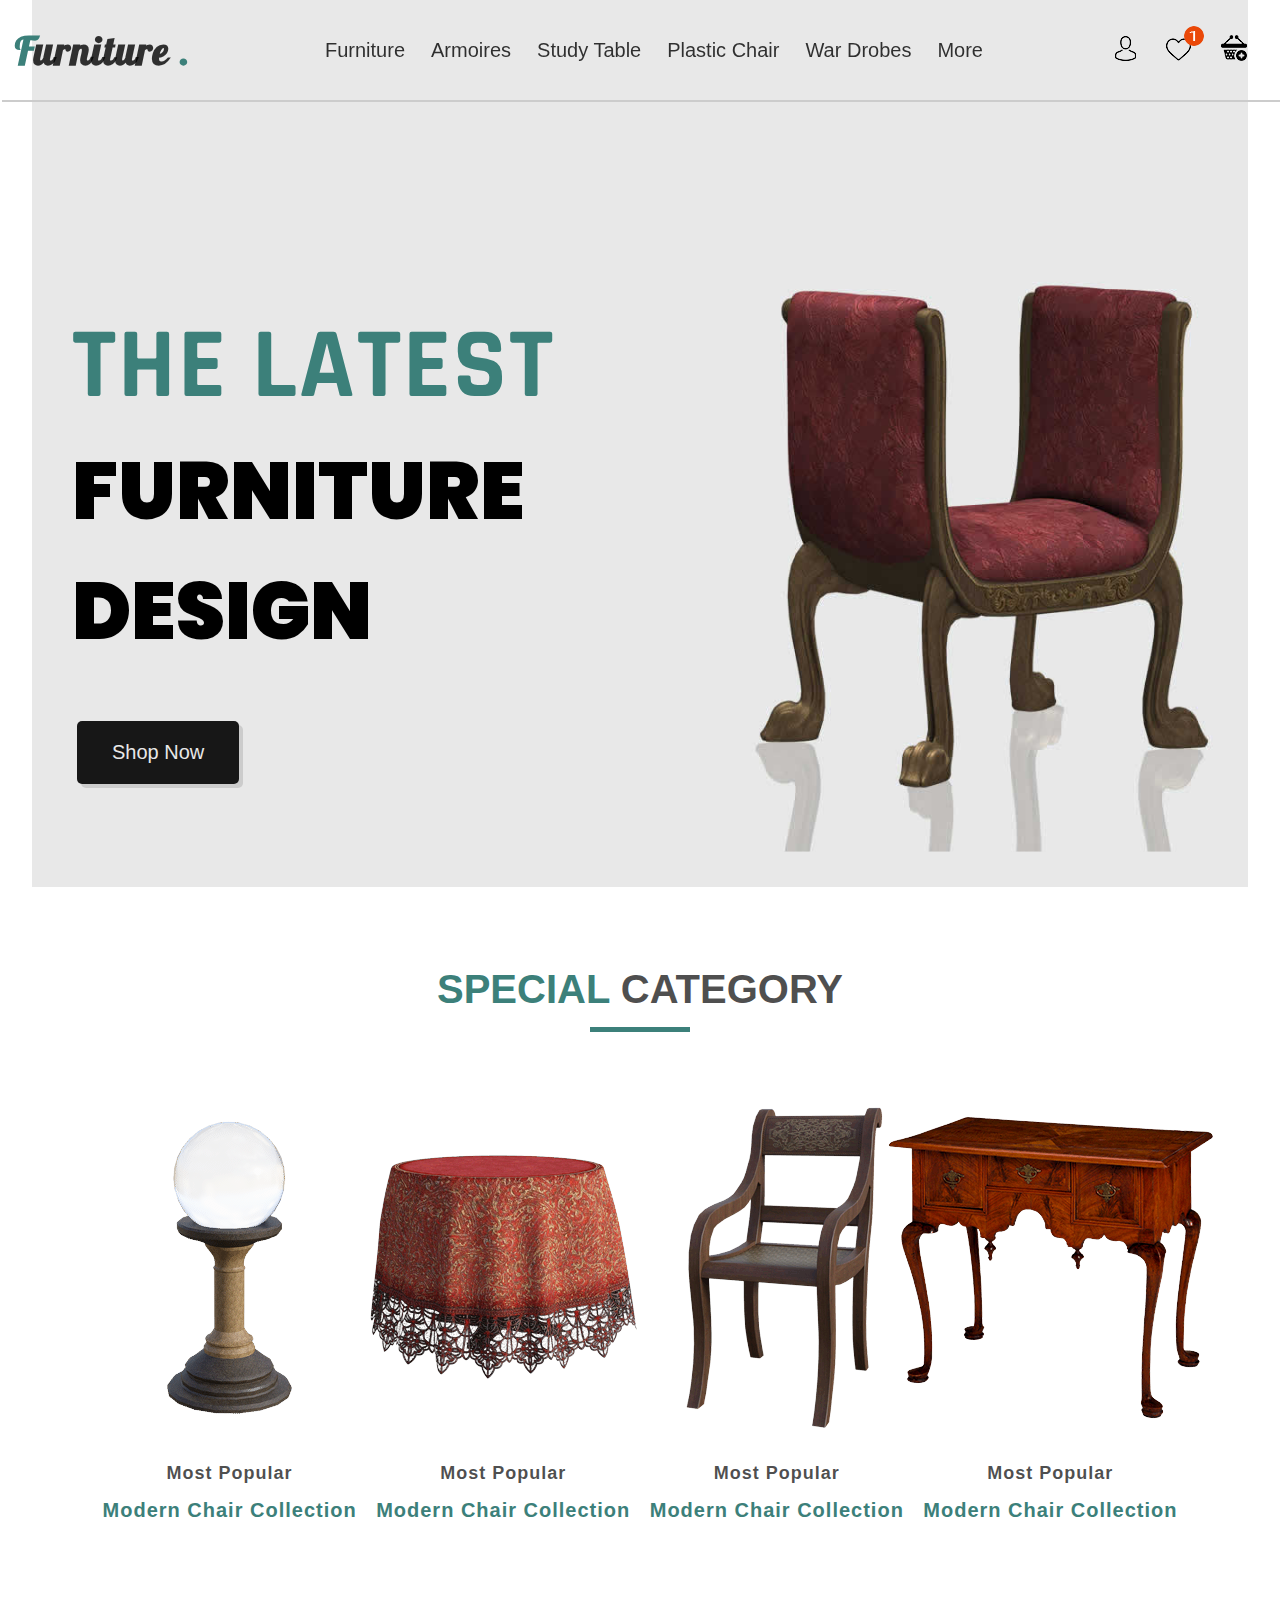
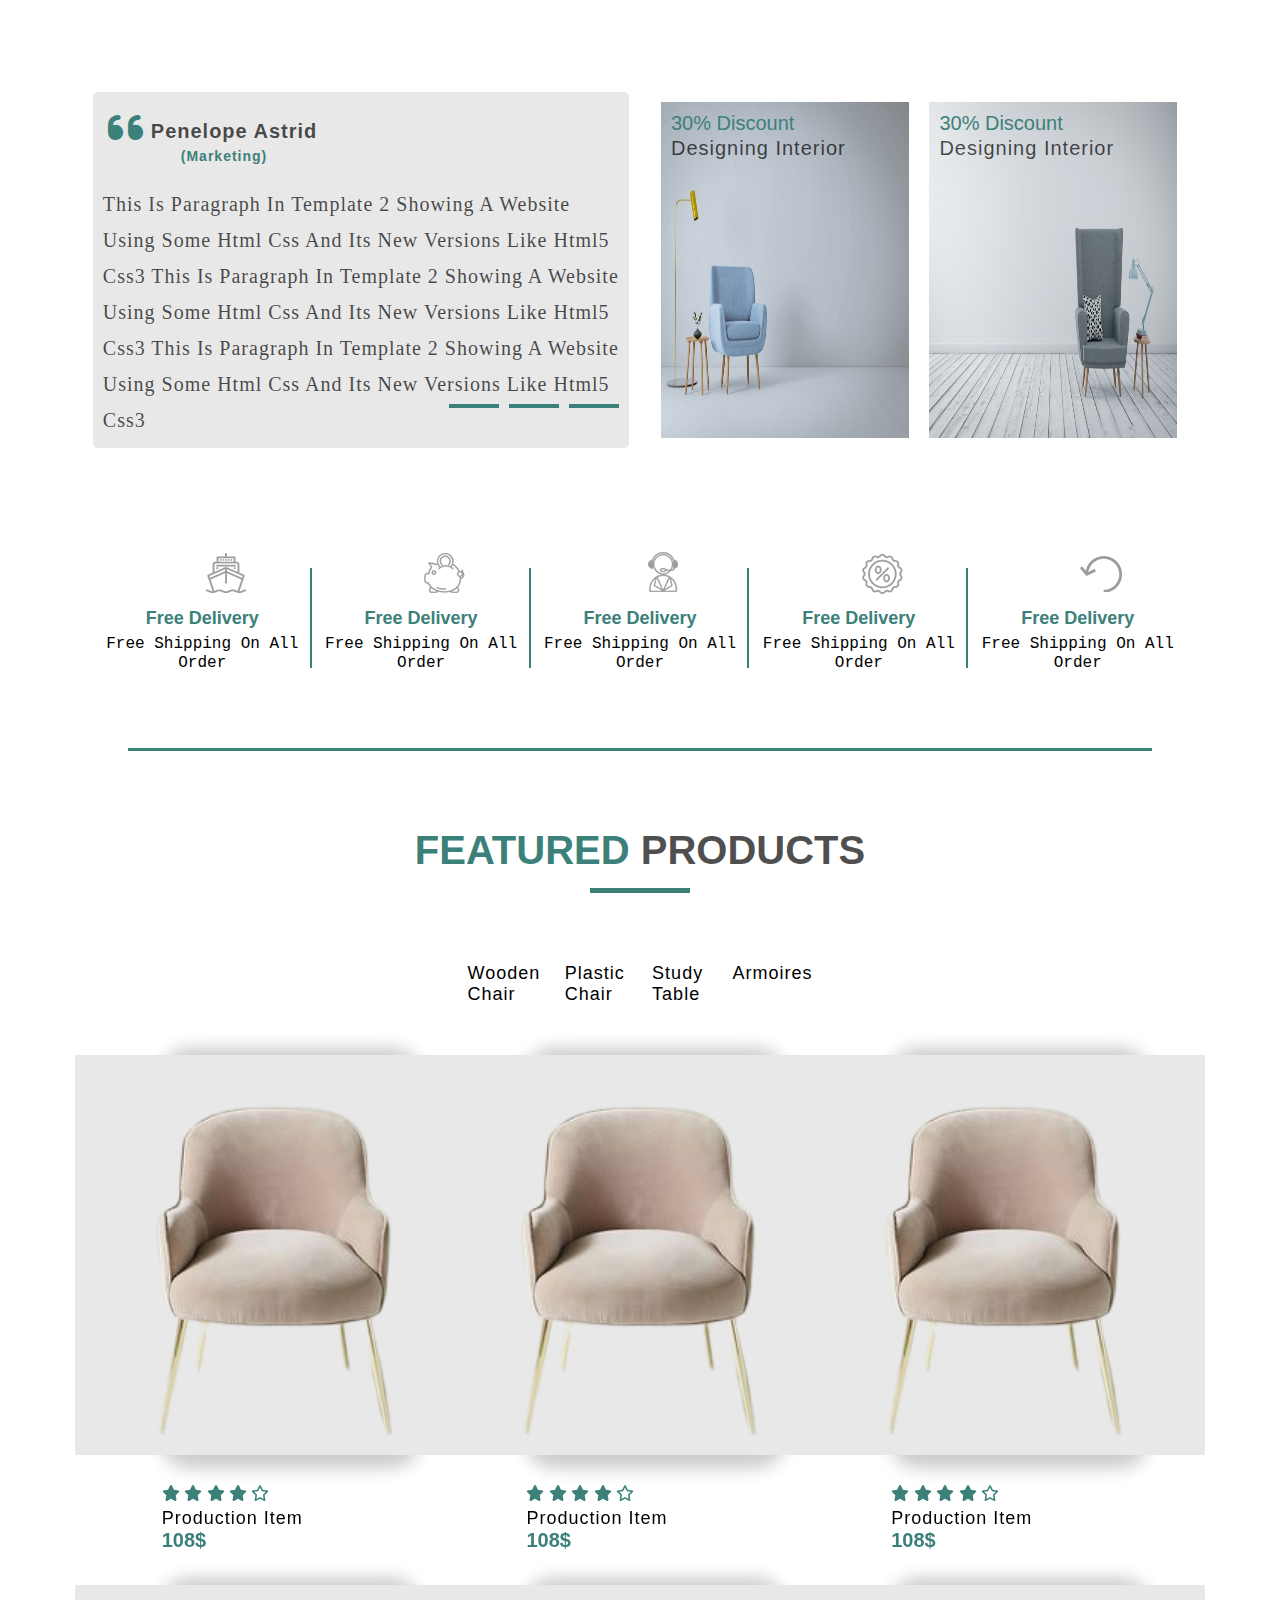
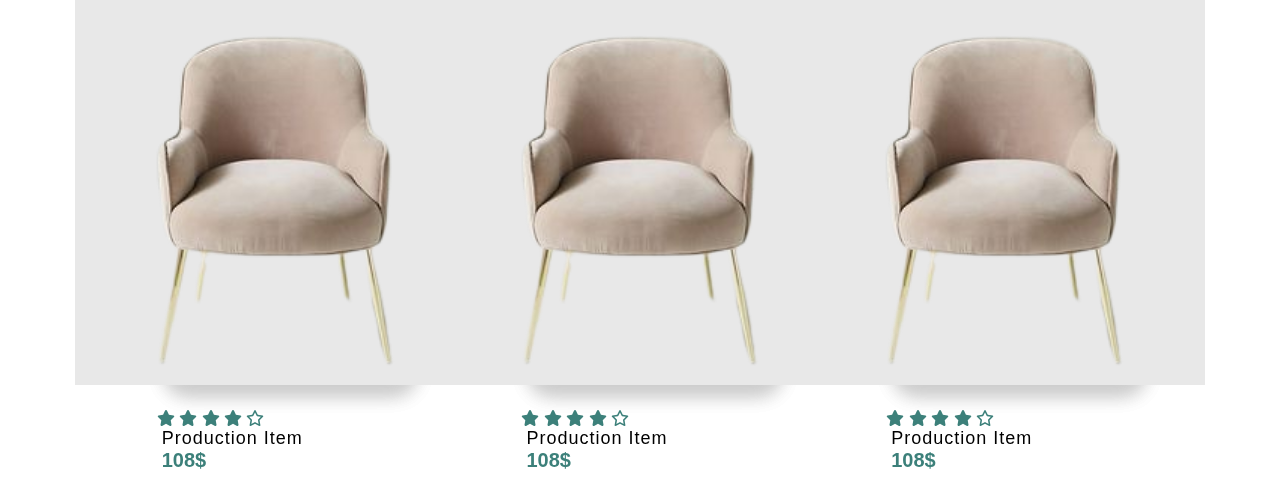
<file: secondProject/index.html>
<!DOCTYPE html>
<html lang="en">
<head>
    <meta charset="UTF-8">
    <meta http-equiv="X-UA-Compatible" content="IE=edge">
    <meta name="viewport" content="width=device-width, initial-scale=1.0">
    <title>Second Project</title>
    <link rel="preconnect" href="https://fonts.googleapis.com">
    <link rel="preconnect" href="https://fonts.gstatic.com" crossorigin>
    <link href="https://fonts.googleapis.com/css2?family=Lobster&display=swap" rel="stylesheet">
    <link rel="stylesheet" href="css/all.css">
    <link rel="stylesheet" href="css/style.css">
</head>
<body onscroll="changeColor()">
    <div class="container">
        <!-- START HEADER SECTION -->
        <header>
            <nav id="nav">
                <div class="logo">
                    <h1 id="logo"><span>f</span>urniture<span> .</span></h1>
                </div>
                <ul class="links">
                    <li><a href="#" class="btn">
                        <span></span>
                        <span></span>
                        <span></span>
                        <span></span>
                        furniture
                    </a>
                </li>
                    <li><a href="#" class="btn">
                        <span></span>
                        <span></span>
                        <span></span>
                        <span></span>
                        armoires
                    </a></li>
                    <li><a href="#" class="btn">
                        <span></span>
                        <span></span>
                        <span></span>
                        <span></span>
                        study table
                    </a></li>
                    <li><a href="#" class="btn">
                        <span></span>
                        <span></span>
                        <span></span>
                        <span></span>
                        plastic chair
                    </a></li>
                    <li><a href="#" class="btn">
                        <span></span>
                        <span></span>
                        <span></span>
                        <span></span>
                        war drobes
                    </a></li>
                    <li><a href="#" class="btn">
                        <span></span>
                        <span></span>
                        <span></span>
                        <span></span>
                        more
                    </a></li>
                </ul>
                <div class="services">
                    <a href=""><img src="images/icon/1.png" alt=""></a>
                    <a href=""><img src="images/icon/2.png" alt=""></a>
                    <img class="num" src="images/icon/4.png" alt="">
                    <a href=""><img src="images/icon/3.png" alt=""></a>
                </div>
            </nav>
            <main>
                <div class="main-text">
                    <h2>THE LATEST</h2>
                    <h1>FURNITURE DESIGN</h1>
                    <button>shop now</button>
                </div>
                <div class="main-image">
                    <img src="images/bg.jpg" alt="">
                </div>
            </main>
        </header>
        <!-- END HEADER SECTION -->
        <!-- START SPECIAL CATEGORY SECTION -->
        <section class="special-category">
            <h2><span>SPECIAL </span>CATEGORY</h2>
            <div class="parent">
                <div class="child">
                        <img src="images/icon/p1.png" alt="">
                        <h4>Most Popular</h4>
                        <h3>Modern Chair Collection</h3>
                        <span class="arrow"><i class="fas fa-angle-right"></i></span>
                </div> 
                <div class="child">
                    <img src="images/icon/p2.png" alt="">
                    <h4>Most Popular</h4>
                    <h3>Modern Chair Collection</h3>
                    <span class="arrow"><i class="fas fa-angle-right"></i></span>
                </div>
                <div class="child">
                    <img src="images/icon/p3.png" alt="">
                    <h4>Most Popular</h4>
                    <h3>Modern Chair Collection</h3>
                    <span class="arrow"><i class="fas fa-angle-right"></i></span>
                </div>
                <div class="child">
                    <img src="images/icon/p4.png" alt="">
                    <h4>Most Popular</h4>
                    <h3>Modern Chair Collection</h3>
                    <span class="arrow"><i class="fas fa-angle-right"></i></span>
                </div> 
            </div>
            <div class="parent-2">
                <div class="child-2 s2-child">
                    <i class="icon fa fa-quote-left fa-lg"></i>
                    <h3>Penelope Astrid <br> <span>(marketing)</span> </h3>
                    <p>This is paragraph in template 2 showing a website using some html css and its new versions like html5 css3 This is paragraph in template 2 showing a website using some html css and its new versions like html5 css3 This is paragraph in template 2 showing a website using some html css and its new versions like html5 css3</p>
                    <span class="l1"></span>
                    <span class="l2"></span>
                    <span class="l3"></span>
                </div>
                <div class="child-2 s-child">
                    <div class="sub-child">
                        <img src="images/4.jpg" alt="">
                        <span class="span1">30% Discount</span>
                        <span class="span2">Designing Interior</span>
                    </div>
                    <div class="sub-child">
                        <img src="images/5.jpg" alt="">
                        <span class="span1">30% Discount</span>
                        <span class="span2">Designing Interior</span>
                    </div>
                </div>
            </div>

            <div class="parent-3">
                <div class="child">
                    <div class="icons icons1">
                    </div>
                    <div class="text">
                        <h3>Free Delivery</h3>
                        <span>Free Shipping On All Order</span>
                    </div>
                </div>
                <div class="child">
                    <div class="icons icons2">
                    </div>
                    <div class="text">
                        <h3>Free Delivery</h3>
                        <span>Free Shipping On All Order</span>
                    </div>
                </div>
                <div class="child">
                    <div class="icons icons3">
                    </div>
                    <div class="text">
                        <h3>Free Delivery</h3>
                        <span>Free Shipping On All Order</span>
                    </div>
                </div>
                <div class="child">
                    <div class="icons icons4">
                    </div>
                    <div class="text">
                        <h3>Free Delivery</h3>
                        <span>Free Shipping On All Order</span>
                    </div>
                </div>
                <div class="child s">
                    <div class="icons icons5">
                    </div>
                    <div class="text">
                        <h3>Free Delivery</h3>
                        <span>Free Shipping On All Order</span>
                    </div>
                </div>
            </div>
        </section>
        <div class="line"></div>
        <!-- END SPECIAL CATEGORY SECTION -->
        <!-- START Featured Products SECTION -->
        <section class="featured-products">
            <h2><span>FEATURED </span>PRODUCTS</h2>
            <ul>
                <li>Wooden Chair</li>
                <li>Plastic Chair</li>
                <li>Study Table</li>
                <li>Armoires</li>
            </ul>
            <div class="parent-1">
                <div class="child-1">
                    <div class="img front">
                        <img class="img-front" src="images/c1.png">
                    </div>
                    <div class="img back">
                        <img class="img-back" src="images/c2.png">
                        <div class="icons">
                            <i class="fa-brands fa-linkedin-in"></i>
                            <i class="fa-brands fa-instagram"></i>
                            <i class="fa-brands fa-facebook-f"></i>
                            <i class="fa-brands fa-twitter"></i>
                        </div>
                    </div>
                    <div class="text">
                        <div class="icon">
                            <i class="fas fa-star"></i>
                            <i class="fas fa-star"></i>
                            <i class="fas fa-star"></i>
                            <i class="fas fa-star"></i>
                            <i class="far fa-star"></i>
                        </div>
                        <span class="span-1">Production Item</span><br>
                        <span class="span-2">108$</span>
                    </div>
                </div>
                <div class="child-1">
                    <div class="img front">
                        <img class="img-front" src="images/c1.png">
                    </div>
                    <div class="img back">
                        <img class="img-back" src="images/c2.png">
                        <div class="icons">
                            <i class="fa-brands fa-linkedin-in"></i>
                            <i class="fa-brands fa-instagram"></i>
                            <i class="fa-brands fa-facebook-f"></i>
                            <i class="fa-brands fa-twitter"></i>
                        </div>
                    </div>
                    <div class="text">
                        <div class="icon">
                            <i class="fas fa-star"></i>
                            <i class="fas fa-star"></i>
                            <i class="fas fa-star"></i>
                            <i class="fas fa-star"></i>
                            <i class="far fa-star"></i>
                        </div>
                        <span class="span-1">Production Item</span><br>
                        <span class="span-2">108$</span>
                    </div>
                </div>
                <div class="child-1">
                    <div class="img front">
                        <img class="img-front" src="images/c1.png">
                    </div>
                    <div class="img back">
                        <img class="img-back" src="images/c2.png">
                        <div class="icons">
                            <i class="fa-brands fa-linkedin-in"></i>
                            <i class="fa-brands fa-instagram"></i>
                            <i class="fa-brands fa-facebook-f"></i>
                            <i class="fa-brands fa-twitter"></i>
                        </div>
                    </div>
                    <div class="text">
                        <div class="icon">
                            <i class="fas fa-star"></i>
                            <i class="fas fa-star"></i>
                            <i class="fas fa-star"></i>
                            <i class="fas fa-star"></i>
                            <i class="far fa-star"></i>
                        </div>
                        <span class="span-1">Production Item</span><br>
                        <span class="span-2">108$</span>
                    </div>
                </div>
            </div>
            

            <div class="parent-2">
                <div class="child-2">
                    <div class="img front">
                        <img class="img-front" src="images/c1.png">
                    </div>
                    <div class="img back">
                        <img class="img-back" src="images/c2.png">
                        <div class="icons">
                            <i class="fa-brands fa-linkedin-in"></i>
                            <i class="fa-brands fa-instagram"></i>
                            <i class="fa-brands fa-facebook-f"></i>
                            <i class="fa-brands fa-twitter"></i>
                            
                        </div>
                    </div>
                    <div class="text">
                        <div class="icon">
                            <i class="fas fa-star"></i>
                            <i class="fas fa-star"></i>
                            <i class="fas fa-star"></i>
                            <i class="fas fa-star"></i>
                            <i class="far fa-star"></i>
                        </div>
                        <span class="span-1">Production Item</span><br>
                        <span class="span-2">108$</span>
                    </div>
                </div>
                <div class="child-2">
                    <div class="img front">
                        <img class="img-front" src="images/c1.png">
                    </div>
                    <div class="img back">
                        <img class="img-back" src="images/c2.png">
                        <div class="icons">
                            <i class="fa-brands fa-linkedin-in"></i>
                            <i class="fa-brands fa-instagram"></i>
                            <i class="fa-brands fa-facebook-f"></i>
                            <i class="fa-brands fa-twitter"></i>
                        </div>
                    </div>
                    <div class="text">
                        <div class="icon">
                            <i class="fas fa-star"></i>
                            <i class="fas fa-star"></i>
                            <i class="fas fa-star"></i>
                            <i class="fas fa-star"></i>
                            <i class="far fa-star"></i>
                        </div>
                        <span class="span-1">Production Item</span><br>
                        <span class="span-2">108$</span>
                    </div>
                </div>
                <div class="child-2">
                    <div class="img front">
                        <img class="img-front" src="images/c1.png">
                    </div>
                    <div class="img back">
                        <img class="img-back" src="images/c2.png">
                        <div class="icons">
                            <i class="fa-brands fa-linkedin-in"></i>
                            <i class="fa-brands fa-instagram"></i>
                            <i class="fa-brands fa-facebook-f"></i>
                            <i class="fa-brands fa-twitter"></i>
                        </div>
                    </div>
                    <div class="text">
                        <div class="icon">
                            <i class="fas fa-star"></i>
                            <i class="fas fa-star"></i>
                            <i class="fas fa-star"></i>
                            <i class="fas fa-star"></i>
                            <i class="far fa-star"></i>
                        </div>
                        <span class="span-1">Production Item</span><br>
                        <span class="span-2">108$</span>
                    </div>
                </div>
            </div>


            
        </section>
        <!-- END Featured Products SECTION -->
    </div>
    <script>
        function changeColor()
        {
            document.getElementById('nav').style.backgroundColor='rgba(0,0,0,0.3)';
        } 
    </script>
</body>
</html>
</file>
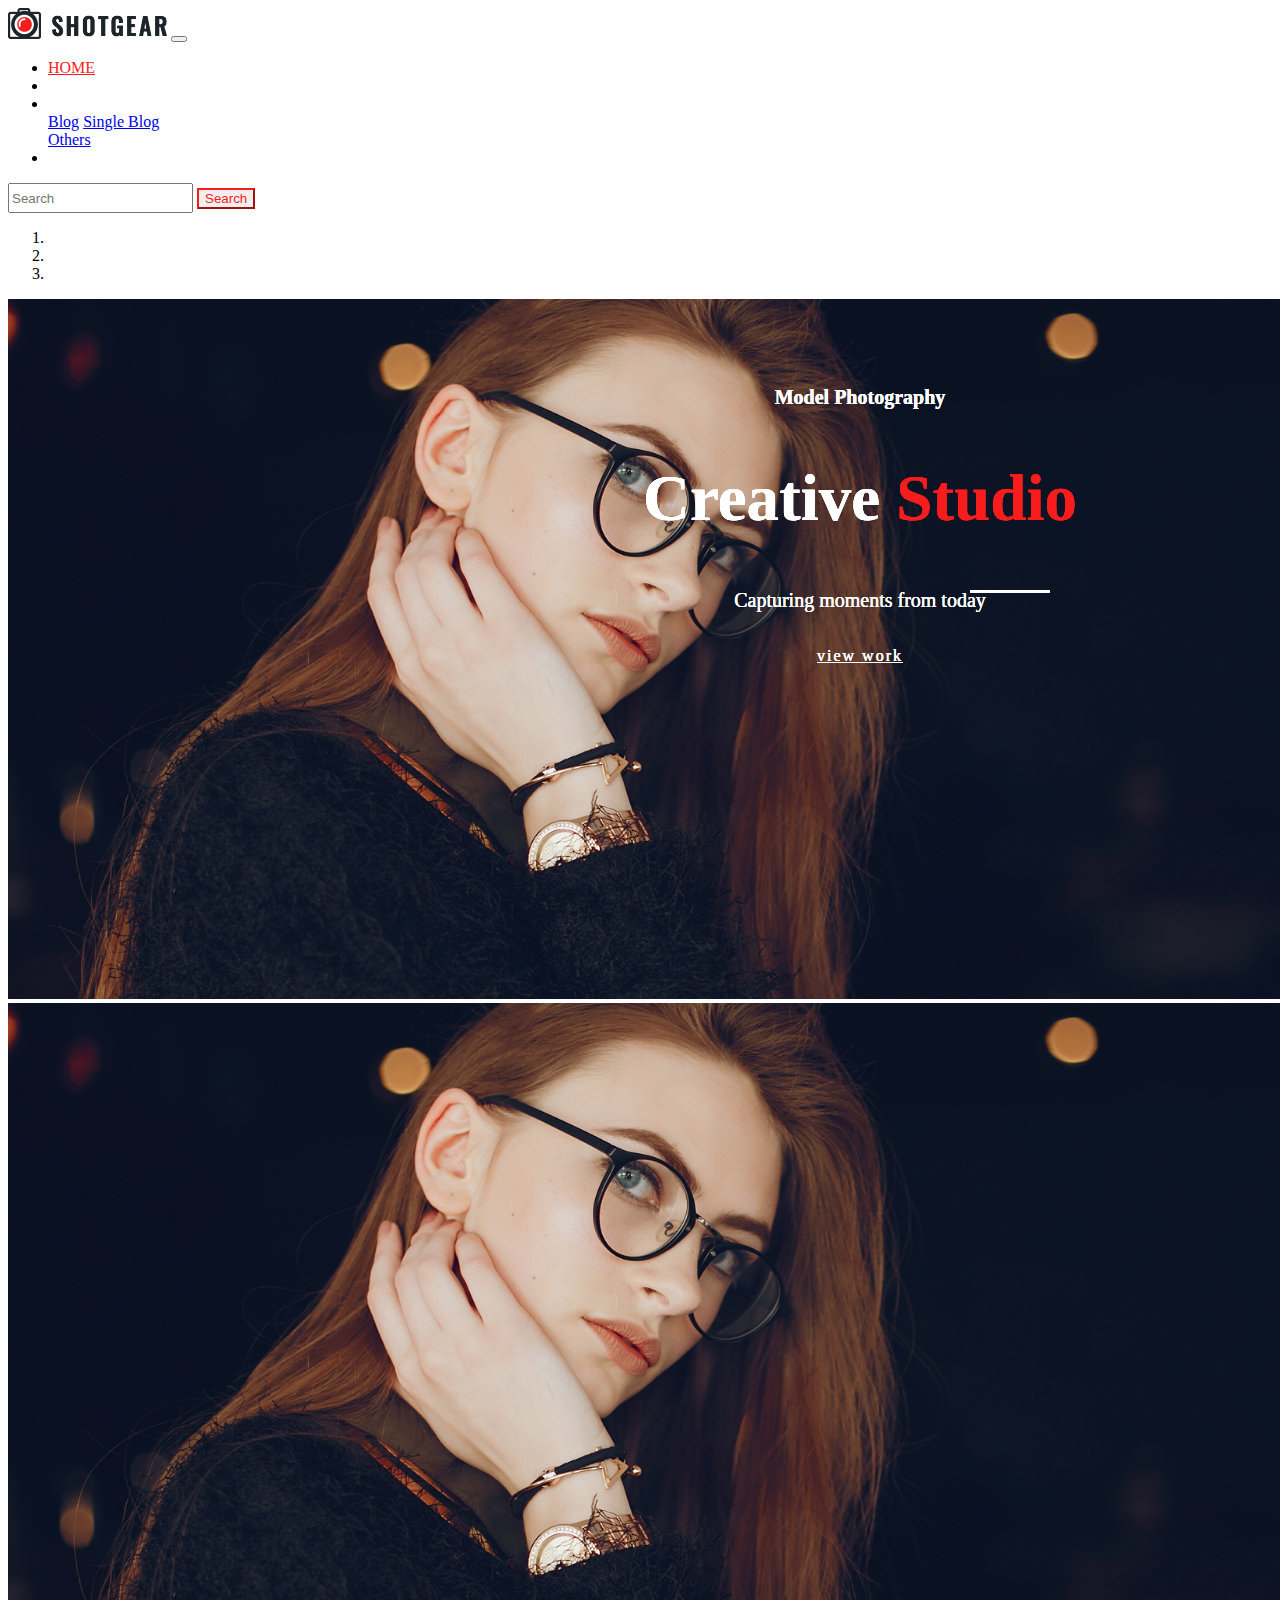
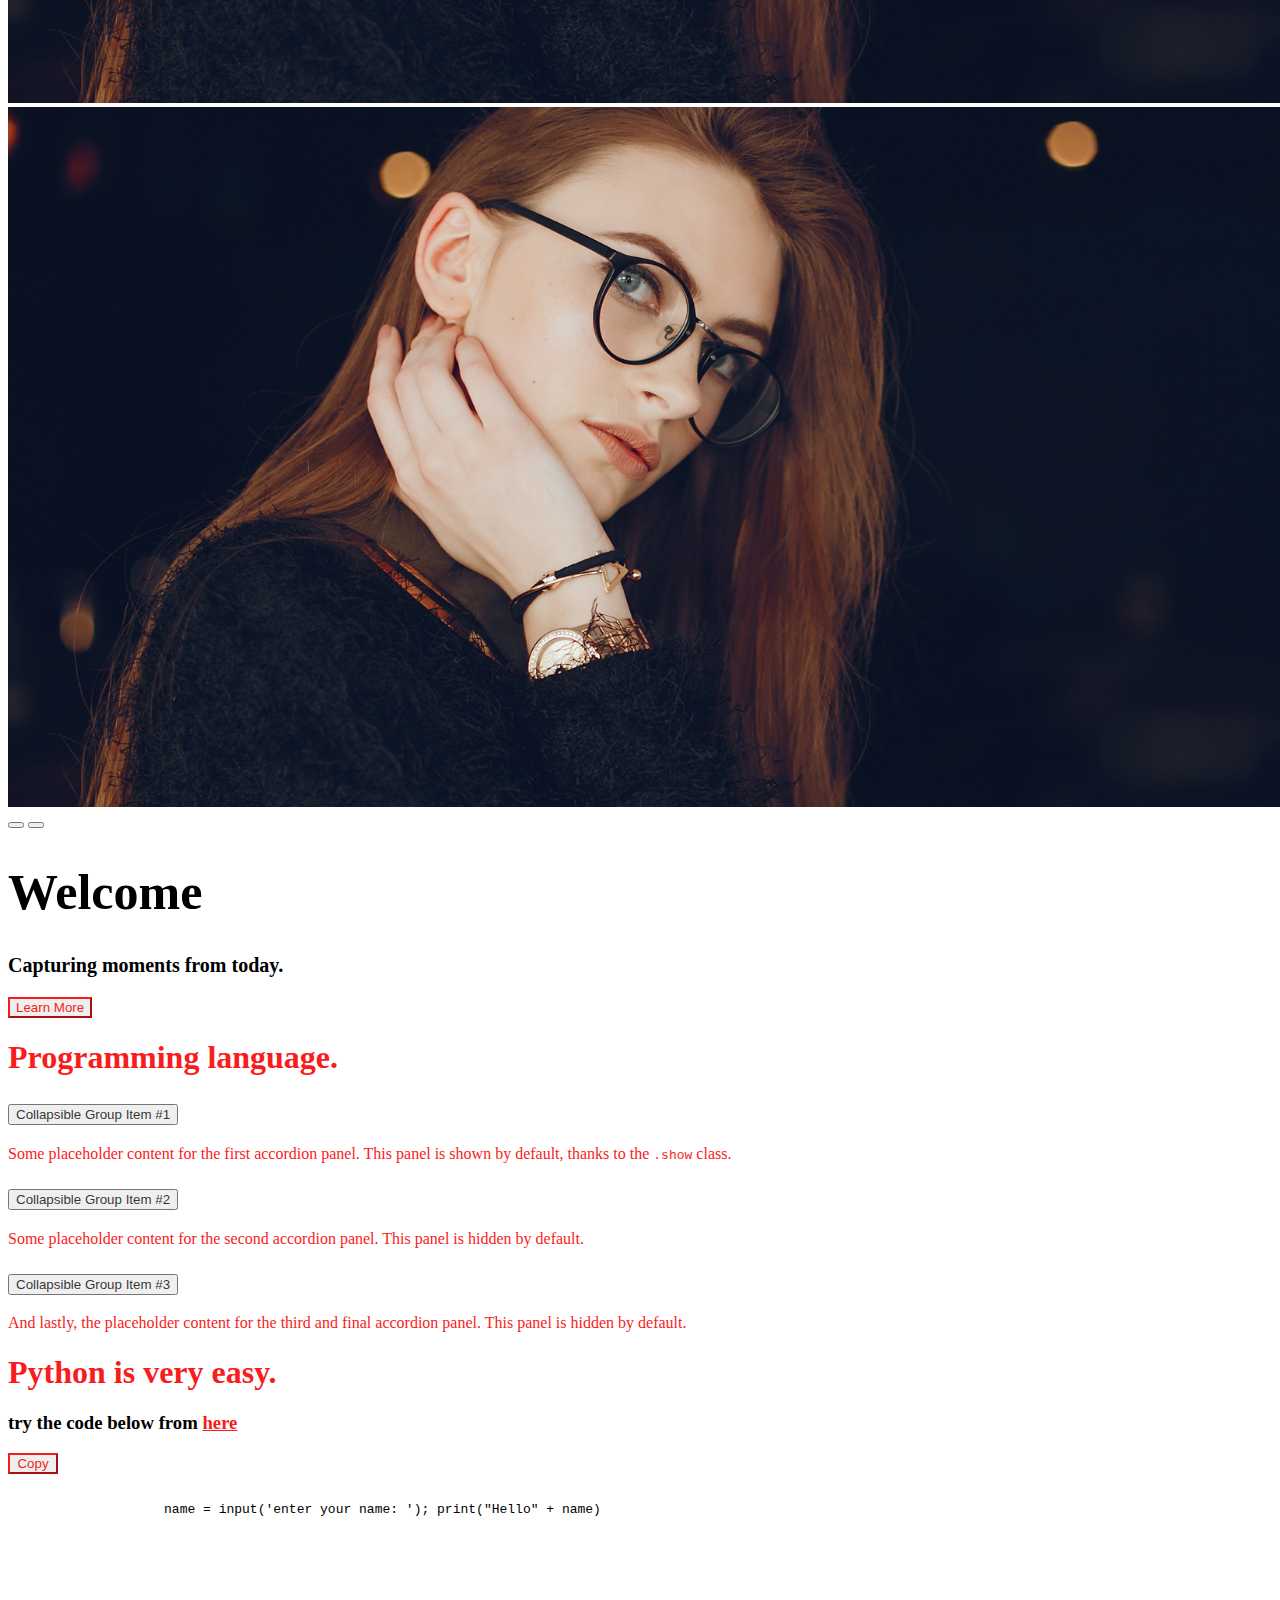
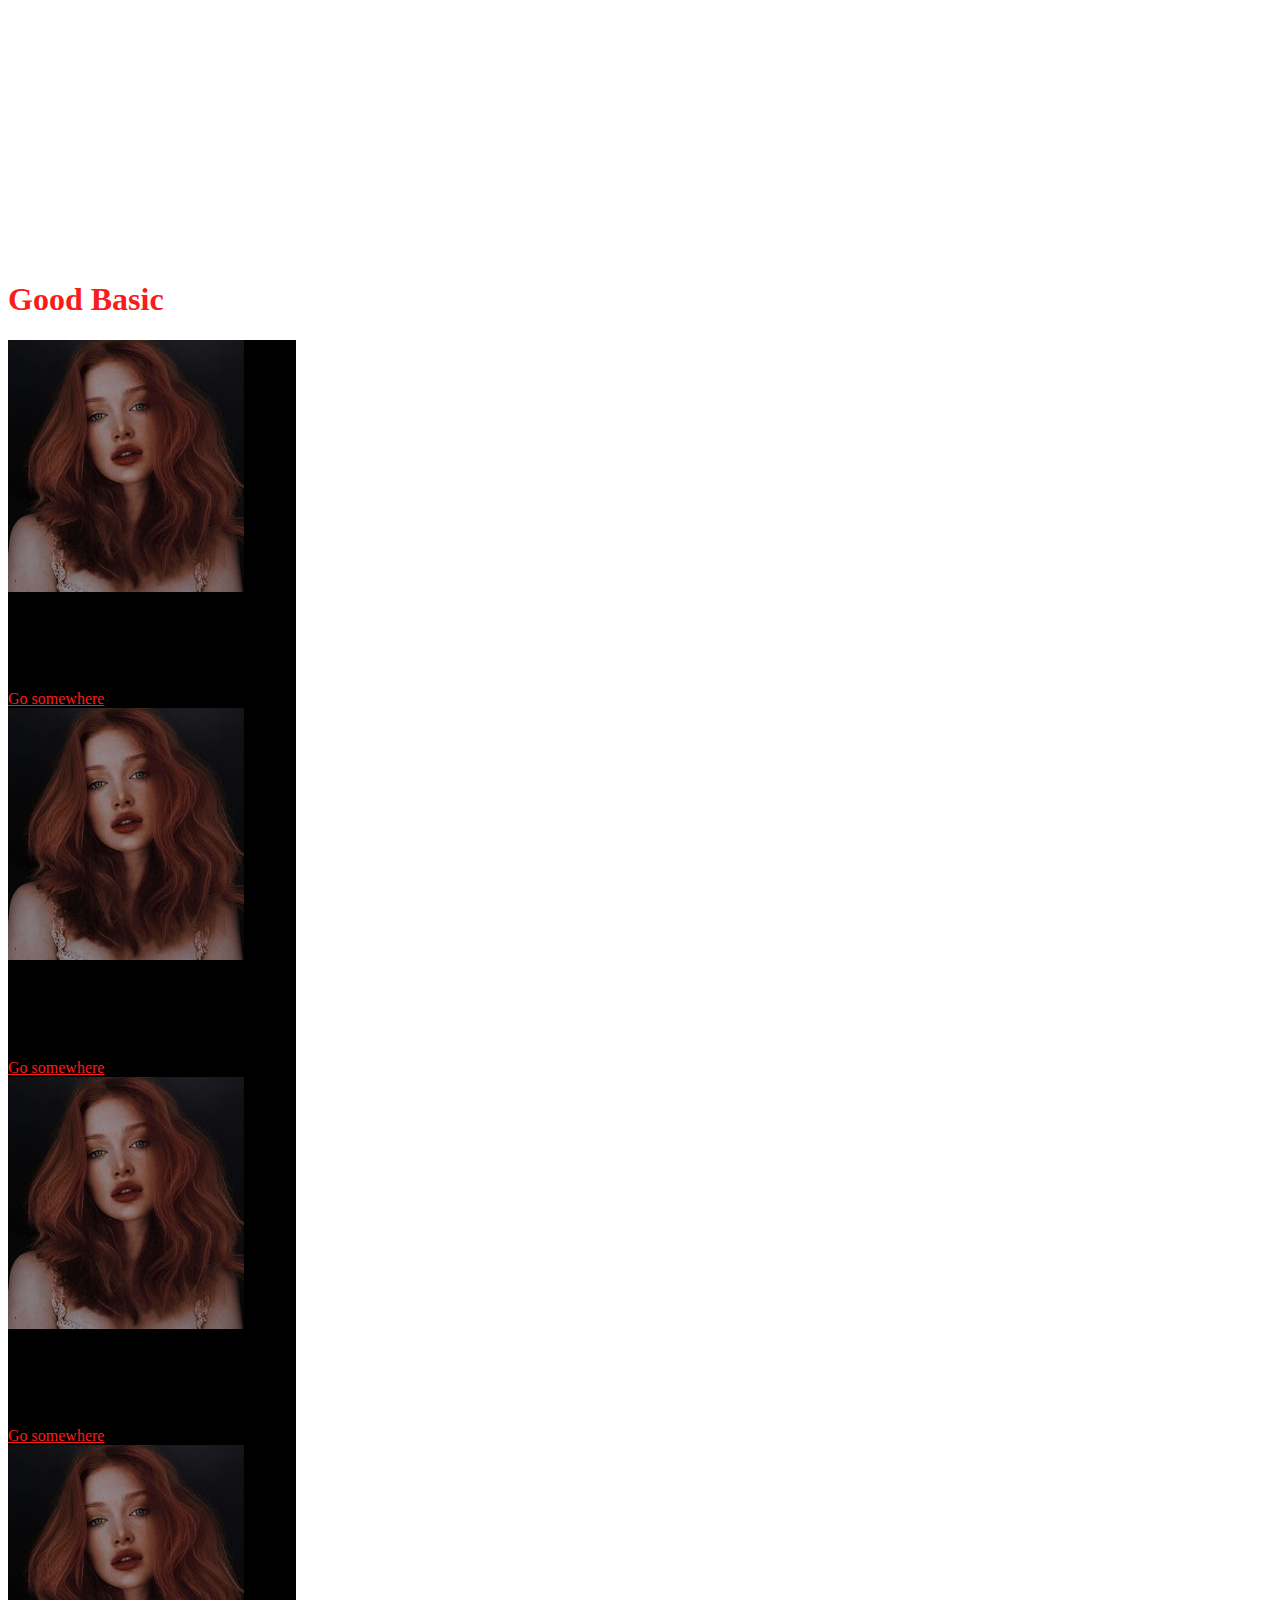
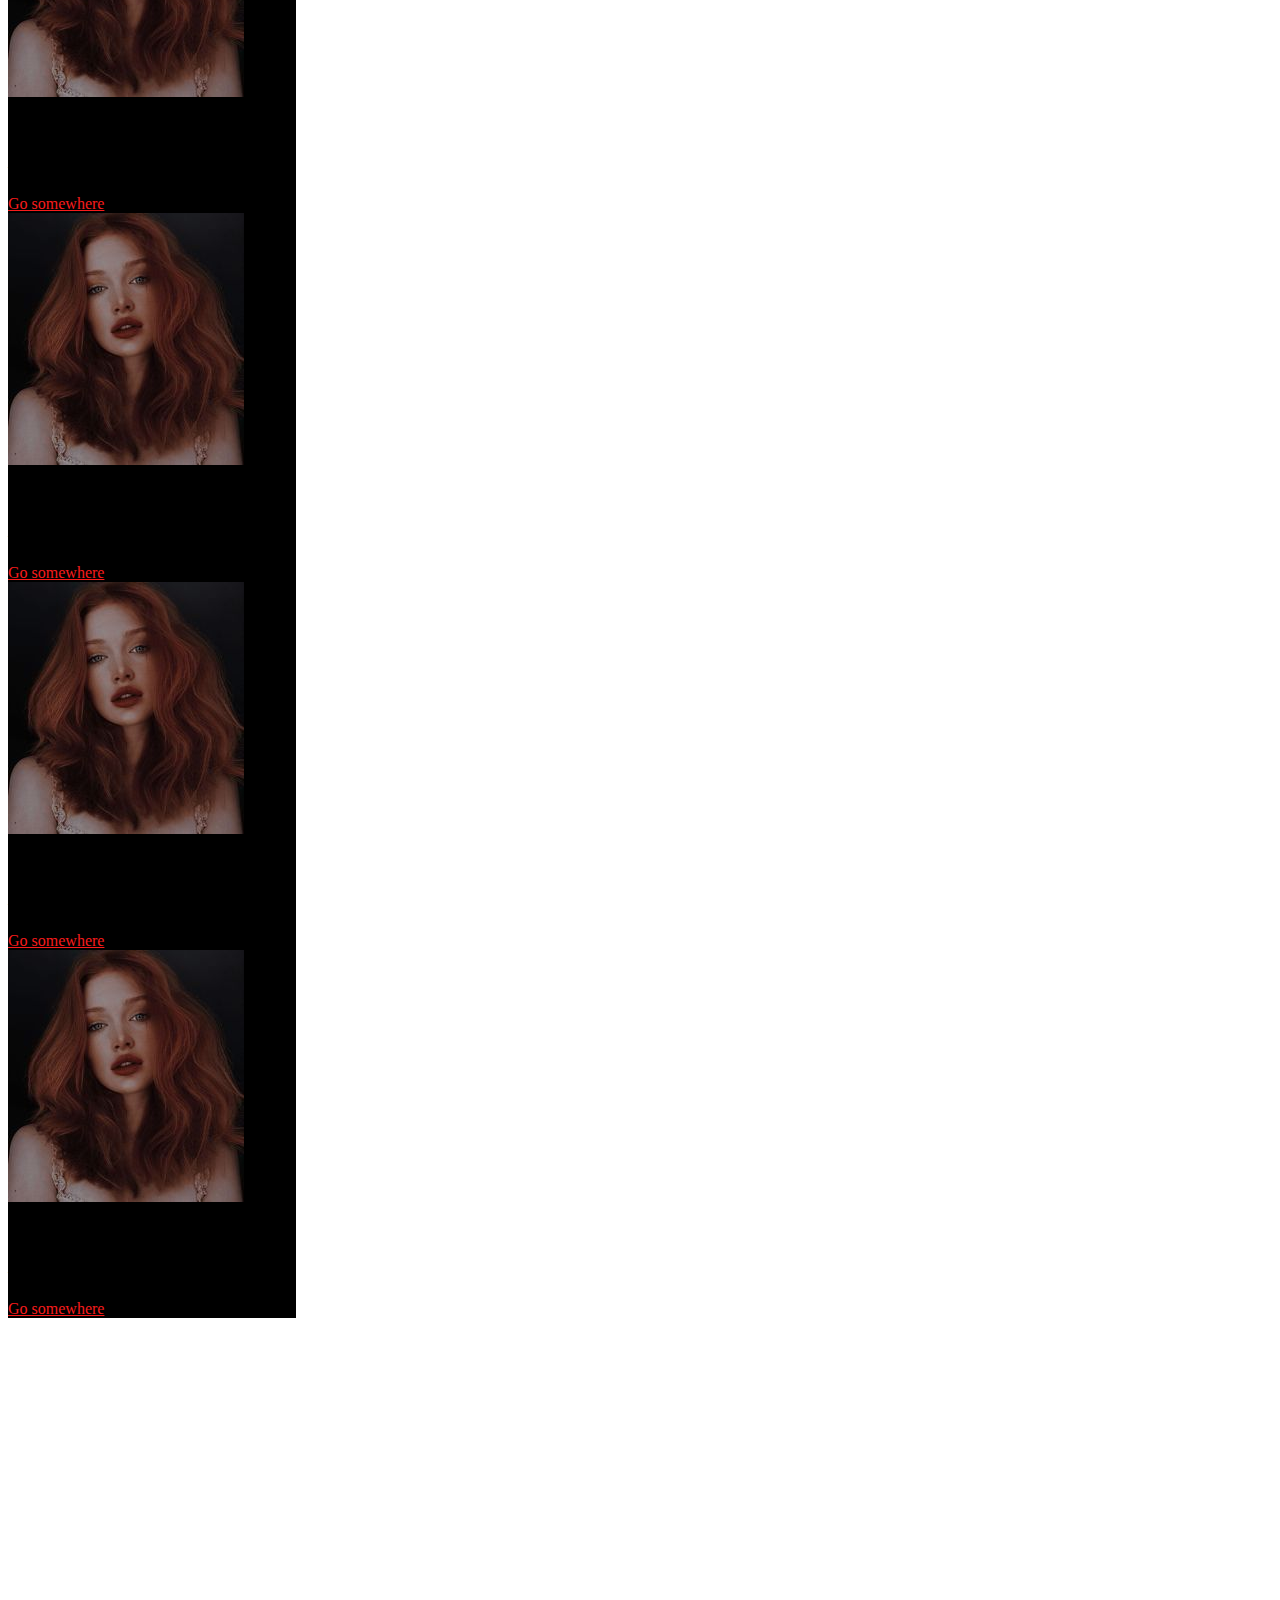
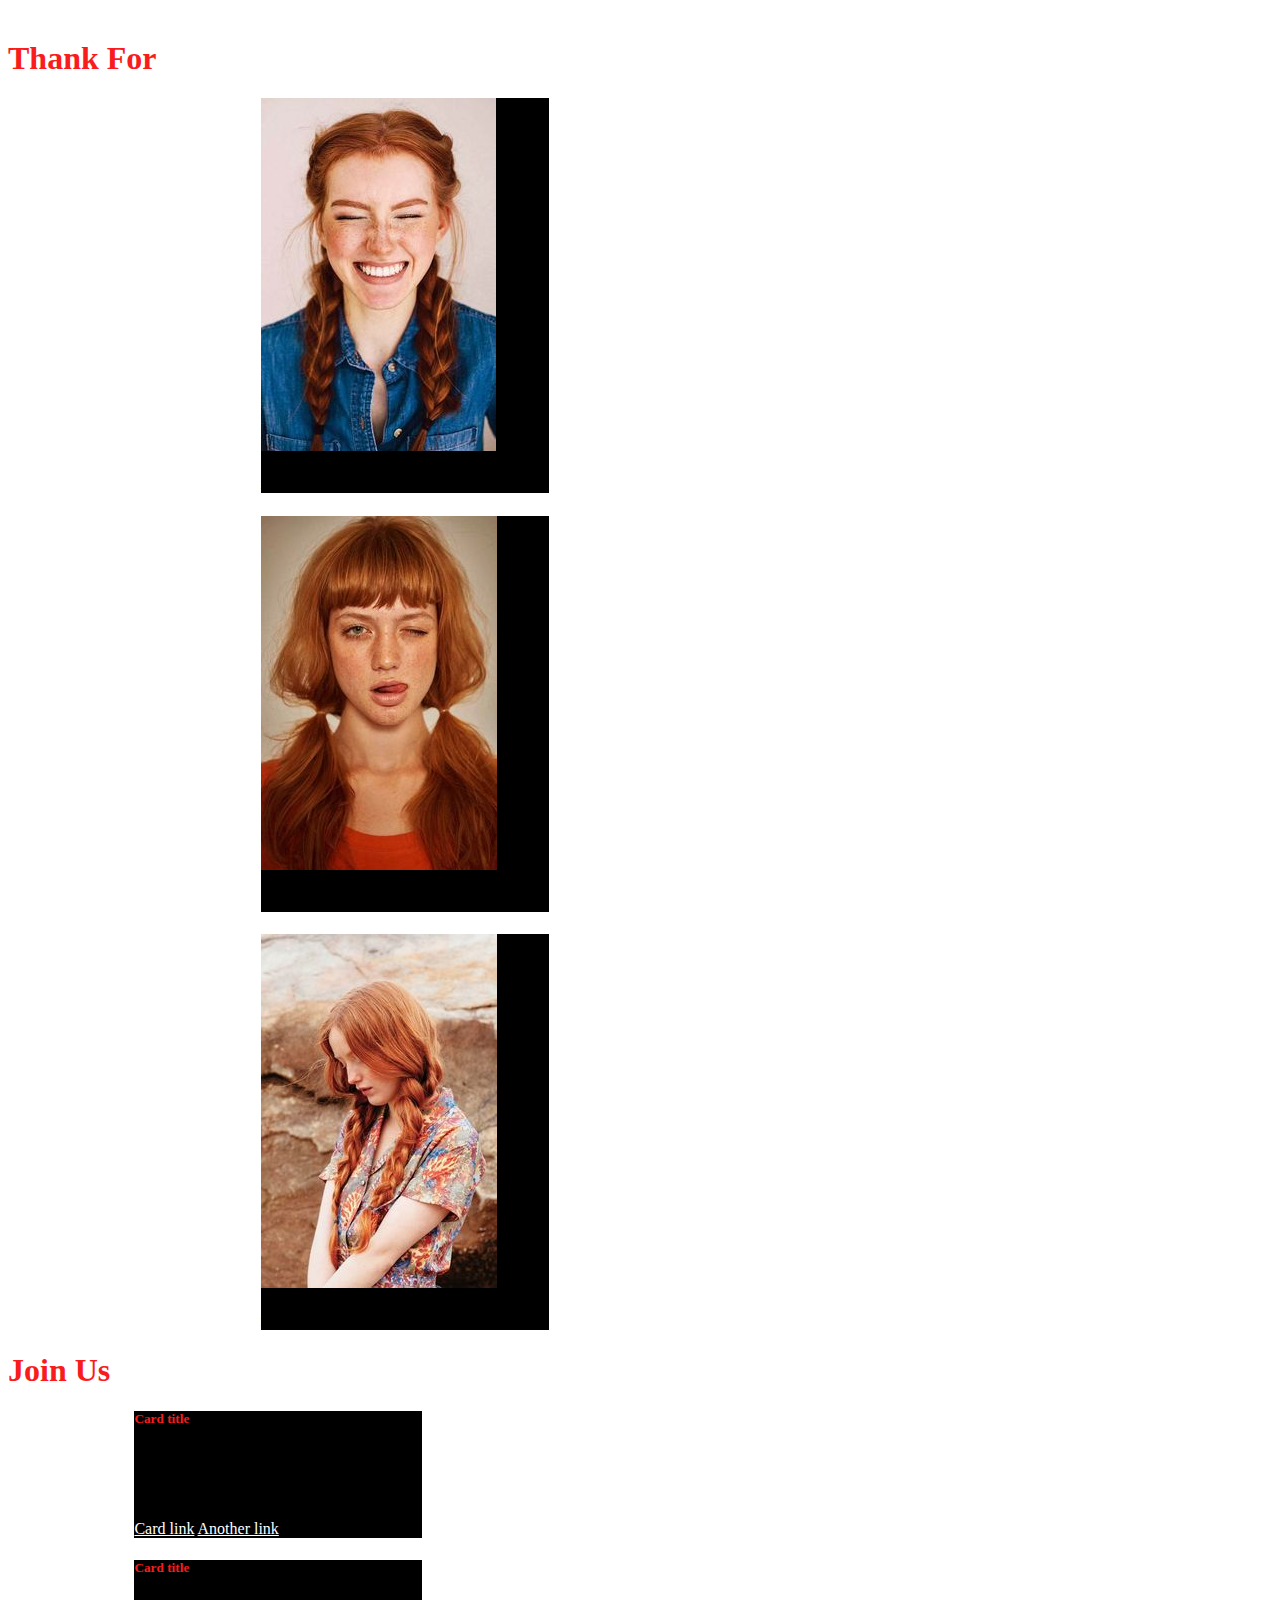
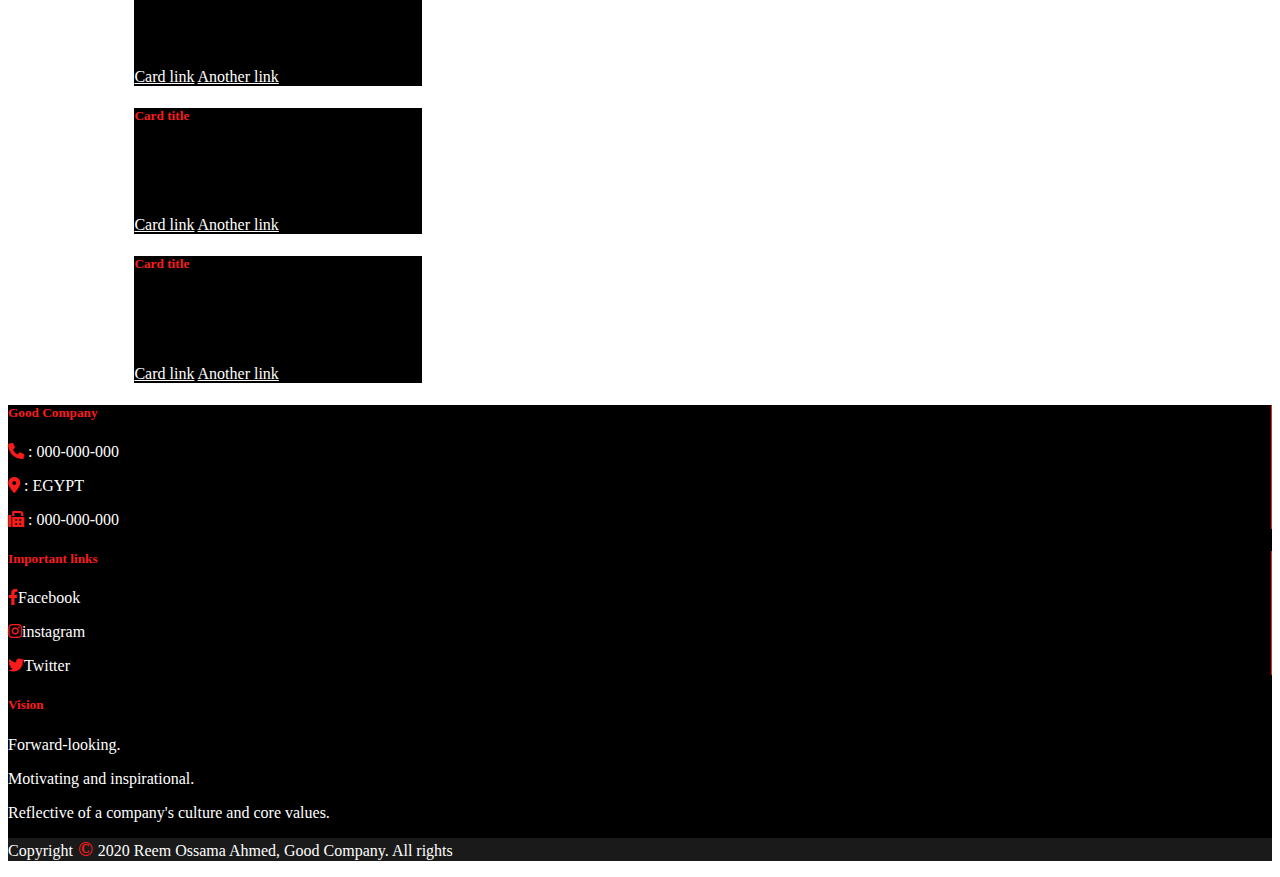
<file: Task7/index.html>
<!DOCTYPE html>
<html lang="en">

<head>
    <meta charset="UTF-8">
    <meta http-equiv="X-UA-Compatible" content="IE=edge">
    <meta name="viewport" content="width=device-width, initial-scale=1.0">
    <title>Task7 - Bootstap </title>
    <link rel="stylesheet" href="css/all.css">
    <link rel="icon" href="images/favicon.png">
    <link rel="stylesheet" href="https://cdn.jsdelivr.net/npm/bootstrap@4.6.2/dist/css/bootstrap.min.css"
        integrity="sha384-xOolHFLEh07PJGoPkLv1IbcEPTNtaed2xpHsD9ESMhqIYd0nLMwNLD69Npy4HI+N" crossorigin="anonymous">
    <link rel="stylesheet" href="css/style.css">
</head>

<body>
    
        <!-- NAV START HERE -->
        <nav class="navbar navbar-expand-lg navbar-dark fixed-top p-4" id="nav" style="background-color: transparent;">
            <a class="navbar-brand mx-xl-5" href="index.html"><img src="images/logo.png" alt=""></a>
            <button class="navbar-toggler" type="button" data-toggle="collapse" data-target="#navbarSupportedContent"
                aria-controls="navbarSupportedContent" aria-expanded="false" aria-label="Toggle navigation">
                <span class="navbar-toggler-icon"></span>
            </button>

            <div class="collapse navbar-collapse" id="navbarSupportedContent">
                <ul class="navbar-nav m-auto">
                    <li class="nav-item active">
                        <a class="nav-link pt-3 ml-xl-5" href="#">HOME <span class="sr-only">(current)</span></a>
                    </li>
                    <li class="nav-item">
                        <a class="nav-link pt-3" href="#" style="color: #fff;">CONTACT</a>
                    </li>
                    <li class="nav-item dropdown">
                        <a class="nav-link dropdown-toggle pt-3" href="#" role="button" data-toggle="dropdown"
                            aria-expanded="false" style="color: #fff;">
                            BLOG
                        </a>
                        <div class="dropdown-menu">
                            <a class="dropdown-item" href="#">Blog</a>
                            <a class="dropdown-item" href="#">Single Blog</a>
                            <div class="dropdown-divider"></div>
                            <a class="dropdown-item" href="#">Others</a>
                        </div>
                    </li>
                    <li class="nav-item">
                        <a class="nav-link pt-3" style="color: #fff;">ABOUT</a>
                    </li>
                </ul>
                <form class="form-inline my-2 my-lg-0 ml-xl-5">
                    <input class="form-control mr-sm-2 ml-2" style="height: 30px;" type="search" placeholder="Search"
                        aria-label="Search">
                    <button class="btn btn-outline-success my-2 my-sm-0 mx-2 btn-sm" type="submit">Search</button>
                </form>
            </div>
        </nav>
        <div class="container-fluid">
        <!-- NAV END HERE -->

        <!-- HEADER START HERE -->
        <div id="carouselExampleCaptions" class="carousel slide" data-ride="carousel">
                <ol class="carousel-indicators">
                    <li data-target="#carouselExampleCaptions" data-slide-to="0" class="active"></li>
                    <li data-target="#carouselExampleCaptions" data-slide-to="1"></li>
                    <li data-target="#carouselExampleCaptions" data-slide-to="2"></li>
                </ol>
                <div class="carousel-inner">
                    <div class="carousel-item active">
                        <img src="images/banner_bg.png" class="d-block w-100" style="height: 700px;" alt="...">
                        <div class="text">
                            <h5>Model Photography</h5>
                            <h1>Creative <span class="orange-span">Studio</span></h1>
                            <p>Capturing moments from today</p>
                            <a href="#" class="btn_1">view work</a>
                        </div>
                    </div>
                    <div class="carousel-item">
                        <img src="images/banner_bg.png" class="d-block w-100" alt="..." style="height: 700px;">
                        <div class="text">
                            <h5>Model Photography</h5>
                            <h1>Creative <span class="orange-span">Studio</span></h1>
                            <p>Capturing moments from today</p>
                            <a href="#" class="btn_1">view work</a>
                        </div>
                    </div>
                    <div class="carousel-item">
                        <img src="images/banner_bg.png" class="d-block w-100" alt="..." style="height: 700px;">
                        <div class="text">
                            <h5>Model Photography</h5>
                            <h1>Creative <span class="orange-span">Studio</span></h1>
                            <p>Capturing moments from today</p>
                            <a href="#" class="btn_1">view work</a>
                        </div>
                    </div>
                </div>
                <button class="carousel-control-prev" type="button" data-target="#carouselExampleCaptions"
                    data-slide="prev">
                    <span class="carousel-control-prev-icon" aria-hidden="true"></span>
                    <span class="sr-only">Previous</span>
                </button>
                <button class="carousel-control-next" type="button" data-target="#carouselExampleCaptions"
                    data-slide="next">
                    <span class="carousel-control-next-icon" aria-hidden="true"></span>
                    <span class="sr-only">Next</span>
                </button>
            </div>
        <!--HEADER END HERE-->

        <!--Welcome START HERE-->
        <div class="row p-4">
            <h1 class="col-12 text-dark p-3" style="font-size: 50px;">Welcome</h1>
            <p class="col-12 text-dark pb-3" style="font-size: 20px; font-weight: bolder;">Capturing moments from today.
            </p>
            <button class="btn btn-outline-success  m-3">Learn More</button>
        </div>
        <!--Welcome END HERE-->

        <!--PROGRAMMING START HERE-->
        <h1 class="p-5 text-orange text-center">Programming language.</h1>
        <div class="row">
            <div class="accordion" id="accordionExample">
                <div class="card">
                    <div class="card-header" id="headingOne">
                        <h2 class="mb-0">
                            <button class="btn btn-link btn-block text-left p-2 dropdown-toggle hover" style="color: rgba(0,0,0,0.8);" type="button"
                                data-toggle="collapse" data-target="#collapseOne" aria-expanded="true"
                                aria-controls="collapseOne">
                                Collapsible Group Item #1
                            </button>
                        </h2>
                    </div>

                    <div id="collapseOne" class="collapse show" aria-labelledby="headingOne"
                        data-parent="#accordionExample">
                        <div class="card-body" style="color:#f81c1c">
                            Some placeholder content for the first accordion panel. This panel is shown by default,
                            thanks to the <code>.show</code> class.
                        </div>
                    </div>
                </div>
                <div class="card">
                    <div class="card-header" id="headingTwo">
                        <h2 class="mb-0">
                            <button class="btn btn-link btn-block text-left p-2 collapsed dropdown-toggle hover" type="button" style="color: rgba(0,0,0,0.8);"
                                data-toggle="collapse" data-target="#collapseTwo" aria-expanded="false"
                                aria-controls="collapseTwo">
                                Collapsible Group Item #2
                            </button>
                        </h2>
                    </div>
                    <div id="collapseTwo" class="collapse" aria-labelledby="headingTwo" data-parent="#accordionExample">
                        <div class="card-body" style="color:#f81c1c">
                            Some placeholder content for the second accordion panel. This panel is hidden by default.
                        </div>
                    </div>
                </div>
                <div class="card">
                    <div class="card-header" id="headingThree">
                        <h2 class="mb-0">
                            <button class="btn btn-link btn-block text-left p-2 collapsed dropdown-toggle hover" type="button"
                                data-toggle="collapse" data-target="#collapseThree" aria-expanded="false"
                                aria-controls="collapseThree" style="color: rgba(0,0,0,0.8);">
                                Collapsible Group Item #3
                            </button>
                        </h2>
                    </div>
                    <div id="collapseThree" class="collapse" aria-labelledby="headingThree"
                        data-parent="#accordionExample">
                        <div class="card-body" style="color:#f81c1c">
                            And lastly, the placeholder content for the third and final accordion panel. This panel is
                            hidden by default.
                        </div>
                    </div>
                </div>
            </div>
        </div>
        <!--PROGRAMMING END HERE-->

        <!--PYTHON PROGRAMMING START HERE-->
        <h1 class="text-center p-5 text-orange">Python is very easy.</h1>
        <div class="row pl-5 flex-column">
            <h3 class="col-12">try the code below from <a href="" style="color: #f81c1c;"> here</a></h3>
            <button type="button" class="btn btn-outline-success btn-sm m-3" style="width: 50px;" data-toggle="tooltip"
                data-placement="bottom" title="Tooltip on bottom">
                Copy
            </button>
            <pre>
                <code class="text-info">
                    name = input('enter your name: '); print("Hello" + name)
                </code>
            </pre>
        </div>
        <!--PYTHON PROGRAMMING END HERE-->

        <!--FIRST BANNER START HERE-->
        <div class="row" id="first-banner">
        </div>
        <!--FIRST BANNER END HERE-->

        <!--GOOD BASIC START HERE-->
        <h1 class="p-5 text-center text-orange">Good Basic</h1>
        <div class="row justify-content-around p-3">
            <div class="card my-3 col-xl-3 mx-lg-3 pt-3" style="width: 18rem; background-color: rgb(0,0,0) !important;">
                <img src="images/08.jpg" class="card-img-top" alt="...">
                <div class="card-body text-center">
                    <h5 class="card-title text-light">Card title</h5>
                    <p class="card-text text-light">test.</p>
                    <a href="#" class="btn btn-outline-success btn-sm">Go somewhere</a>
                </div>
            </div>
            <div class="card my-3 col-xl-3 mx-lg-3 pt-3" style="width: 18rem; background-color: rgb(0,0,0) !important;">
                <img src="images/08.jpg" class="card-img-top" alt="...">
                <div class="card-body text-center">
                    <h5 class="card-title text-light">Card title</h5>
                    <p class="card-text text-light">test.</p>
                    <a href="#" class="btn btn-outline-success btn-sm">Go somewhere</a>
                </div>
            </div>
            <div class="card my-3 col-xl-3 mx-lg-3 pt-3" style="width: 18rem; background-color: rgb(0,0,0) !important;">
                <img src="images/08.jpg" class="card-img-top" alt="...">
                <div class="card-body text-center">
                    <h5 class="card-title text-light">Card title</h5>
                    <p class="card-text text-light">test.</p>
                    <a href="#" class="btn btn-outline-success btn-sm">Go somewhere</a>
                </div>
            </div>
            <div class="card my-3 col-xl-3 mx-lg-3 pt-3" style="width: 18rem; background-color: rgb(0,0,0) !important;">
                <img src="images/08.jpg" class="card-img-top" alt="...">
                <div class="card-body text-center">
                    <h5 class="card-title text-light">Card title</h5>
                    <p class="card-text text-light">test.</p>
                    <a href="#" class="btn btn-outline-success btn-sm">Go somewhere</a>
                </div>
            </div>
            <div class="card my-3 col-xl-3 mx-lg-3 pt-3" style="width: 18rem; background-color: rgb(0,0,0) !important;">
                <img src="images/08.jpg" class="card-img-top" alt="...">
                <div class="card-body text-center">
                    <h5 class="card-title text-light">Card title</h5>
                    <p class="card-text text-light">test.</p>
                    <a href="#" class="btn btn-outline-success btn-sm">Go somewhere</a>
                </div>
            </div>
            <div class="card my-3 col-xl-3 mx-lg-3 pt-3" style="width: 18rem; background-color: rgb(0,0,0) !important;">
                <img src="images/08.jpg" class="card-img-top" alt="...">
                <div class="card-body text-center">
                    <h5 class="card-title text-light">Card title</h5>
                    <p class="card-text text-light">test.</p>
                    <a href="#" class="btn btn-outline-success btn-sm">Go somewhere</a>
                </div>
            </div>
            <div class="card my-3 col-xl-3 mx-lg-3 pt-3" style="width: 18rem; background-color: rgb(0,0,0) !important;">
                <img src="images/08.jpg" class="card-img-top" alt="...">
                <div class="card-body text-center">
                    <h5 class="card-title text-light">Card title</h5>
                    <p class="card-text text-light">test.</p>
                    <a href="#" class="btn btn-outline-success btn-sm">Go somewhere</a>
                </div>
            </div>
        </div>
        <!--GOOD END HERE-->

        <!--SECOND BANNER START HERE-->
        <div class="row" id="second-banner">
        </div>
        <!--SECOND BANNER END HERE-->

        <!--THANK START HERE-->
        <h1 class="p-5 text-center text-orange">Thank For</h1>
        <div class="row justify-content-around" style="width: 60%; margin: auto !important;">
            <div class="card my-3" style="width: 18rem; background-color: rgb(0,0,0) !important; border: none;">
                <img src="images/01.jpg" class="card-img-top" alt="...">
                <div class="card-body">
                    <h5 class="card-title text-light">ELINA.</h5>
                </div>
            </div>
            <div class="card my-3" style="width: 18rem; background-color: rgb(0,0,0) !important; border: none;">
                <img src="images/02.jpg" class="card-img-top" alt="...">
                <div class="card-body">
                    <h5 class="card-title text-light">JOLY.</h5>
                </div>
            </div>
            <div class="card my-3" style="width: 18rem; background-color: rgb(0,0,0) !important; border: none;">
                <img src="images/05.jpg" class="card-img-top" alt="...">
                <div class="card-body">
                    <h5 class="card-title text-light">MOLY.</h5>
                </div>
            </div>
        </div>
        <!--THANK END HERE-->

        <!--JOIN START HERE-->
        <h1 class="p-5 text-center text-orange">Join Us</h1>
        <div class="row pb-5 justify-content-around" style="width: 80%; margin: auto !important;">
            <div class="card my-3" style="width: 18rem; background-color: rgb(0,0,0);">
                <div class="card-body">
                    <h5 class="card-title" style="color: #f81c1c;">Card title</h5>
                    <p class="card-text text-secondary">Some quick example text to build on the card title and make up the bulk of the
                        card's content.</p>
                    <a href="#" class="card-link" style="color: #fff;">Card link</a>
                    <a href="#" class="card-link" style="color: #fff;">Another link</a>
                </div>
            </div>

            <div class="card my-3" style="width: 18rem; background-color: rgb(0,0,0);">
                <div class="card-body">
                    <h5 class="card-title" style="color: #f81c1c;">Card title</h5>
                    <p class="card-text text-secondary">Some quick example text to build on the card title and make up the bulk of the
                        card's content.</p>
                    <a href="#" class="card-link" style="color: #fff;">Card link</a>
                    <a href="#" class="card-link" style="color: #fff;">Another link</a>
                </div>
            </div>
            <div class="card my-3" style="width: 18rem; background-color: rgb(0,0,0);">
                <div class="card-body">
                    <h5 class="card-title" style="color: #f81c1c;">Card title</h5>
                    <p class="card-text text-secondary">Some quick example text to build on the card title and make up the bulk of the
                        card's content.</p>
                    <a href="#" class="card-link" style="color: #fff;">Card link</a>
                    <a href="#" class="card-link" style="color: #fff;">Another link</a>
                </div>
            </div>
            <div class="card my-3" style="width: 18rem; background-color: rgb(0,0,0);">
                <div class="card-body">
                    <h5 class="card-title" style="color: #f81c1c;">Card title</h5>
                    <p class="card-text text-secondary">Some quick example text to build on the card title and make up the bulk of the
                        card's content.</p>
                    <a href="#" class="card-link" style="color: #fff;">Card link</a>
                    <a href="#" class="card-link" style="color: #fff;">Another link</a>
                </div>
            </div>
        </div>
        <!--JOIN END HERE-->

        <!--FOOTER START HERE-->
        <div class="row background-black text-light py-5">
            <div class="col-sm-12 col-md-12 col-lg-4" style="border-right: 1px solid #f81c1c;">
                <h5 class="p-3 text-orange">Good Company</h5>
                <p class="p-3"><i class="fa-solid fa-phone pr-1" style="color: #f81c1c;"></i> : 000-000-000</p>
                <p class="p-3"><i class="fa-solid fa-location-dot pr-1" style="color: #f81c1c;"></i> : EGYPT</p>
                <p class="p-3"><i class="fa-solid fa-fax pr-1" style="color: #f81c1c;"></i> : 000-000-000</p>
            </div>
            <div class="col-sm-12 col-md-12 col-lg-4 links" style="border-right: 1px solid #f81c1c;">
                <h5 class="p-3 text-orange">Important links</h5>
                <p class="p-3"><a class=""><i class="fa-brands fa-facebook-f p-2" style="color: #f81c1c;"></i>Facebook</a></p>
                <p class="p-3"><a class=""><i class="fa-brands fa-instagram p-2" style="color: #f81c1c;"></i>instagram</a></p>
                <p class="p-3"><a class=""><i class="fa-brands fa-twitter p-2" style="color: #f81c1c;"></i>Twitter</a></p>
            </div>
            <div class="col-sm-12 col-md-12 col-lg-4">
                <h5 class="p-3 text-orange">Vision</h5>
                <p class="p-3">Forward-looking.</p>
                <p class="p-3">Motivating and inspirational.</p>
                <p class="p-3">Reflective of a company's culture and core values.</p>
            </div>
            <div class="col-12 p-2 my-4" style="background-color: rgba(255, 255, 255, 0.1);">
                <p class="text-center p-2">Copyright<span class="text-orange"
                        style="font-weight: bolder; font-size: 20px;"> © </span>2020 Reem Ossama Ahmed, Good
                    Company. All rights</p>
            </div>
        </div>
        <!--FOOTER END HERE-->
    </div>
    <!-- jQuery library -->
    <script src="https://cdn.jsdelivr.net/npm/jquery@3.6.0/dist/jquery.slim.min.js"></script>

    <!-- Popper JS -->
    <script src="https://cdn.jsdelivr.net/npm/popper.js@1.16.1/dist/umd/popper.min.js"></script>

    <!-- Latest compiled JavaScript -->
    <script src="https://cdn.jsdelivr.net/npm/bootstrap@4.6.1/dist/js/bootstrap.bundle.min.js"></script>
    <script>
        var nav = document.getElementById('nav');

        function changeBackground() {
            if (window.scrollY >= 730) {
                nav.classList.add('nav-background');
            } else {
                nav.classList.remove('nav-background');
            }
        }
        window.onscroll = changeBackground;
    </script>
</body>

</html>
</file>
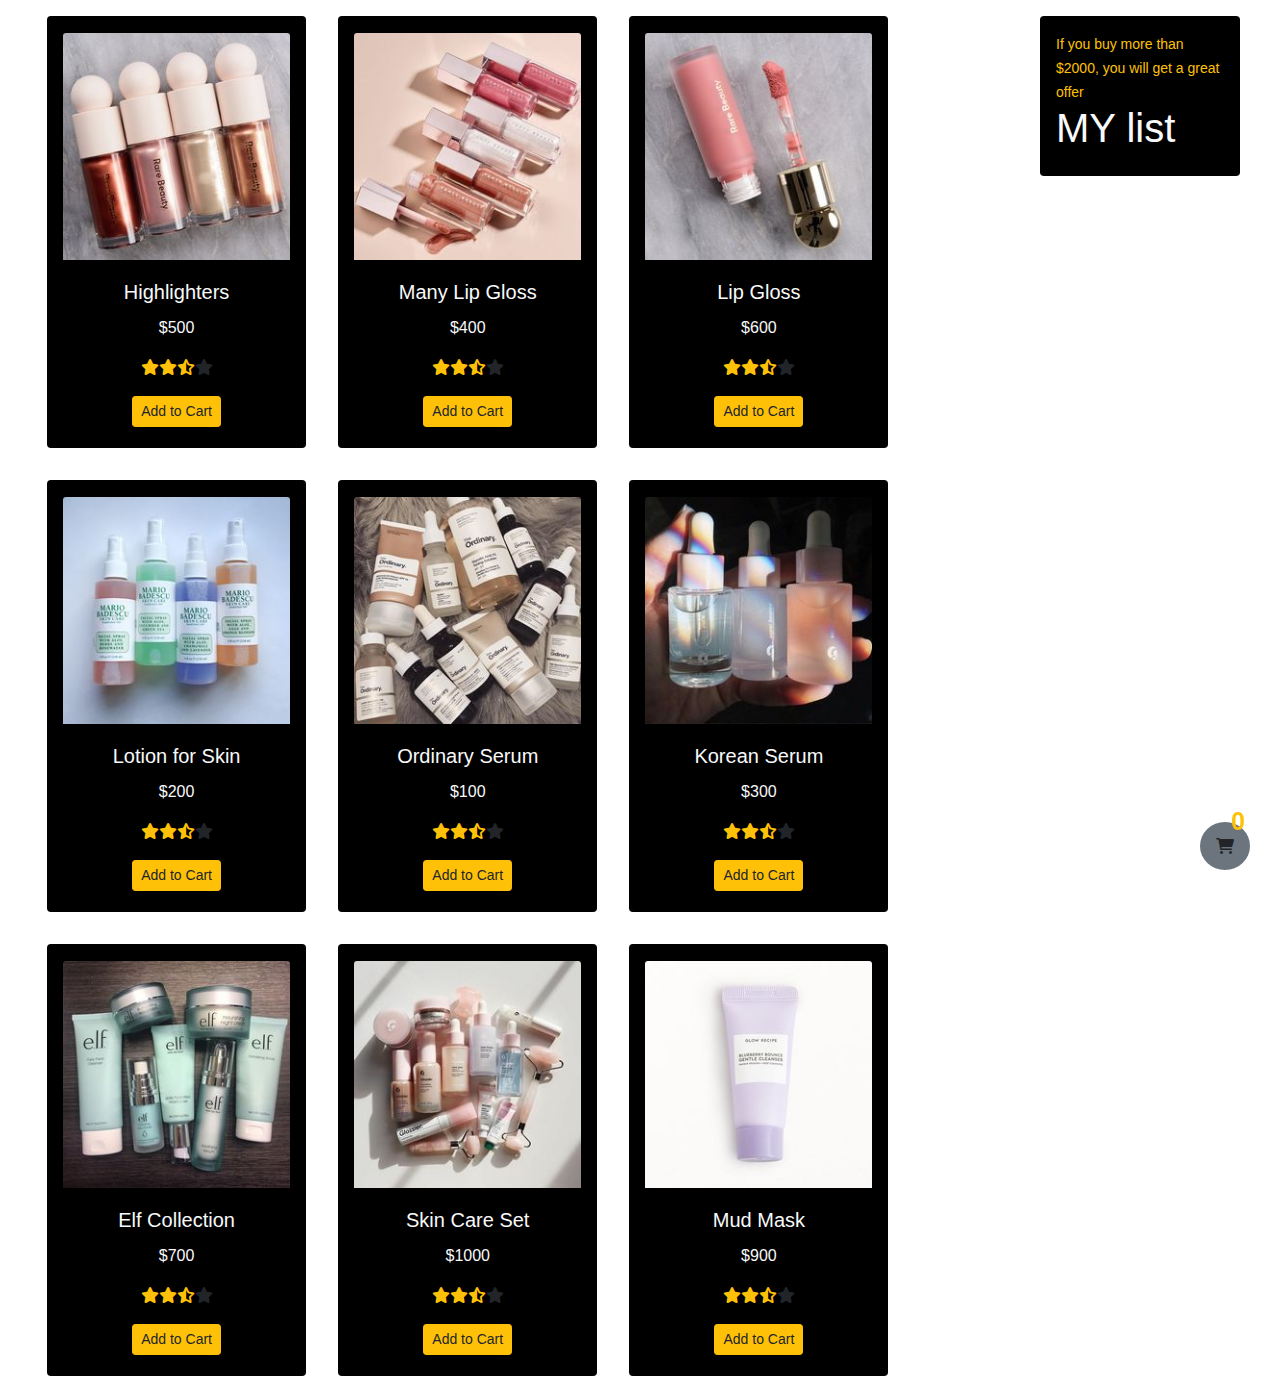
<file: Task8/index.html>
<!DOCTYPE html>
<html lang="en">

<head>
    <meta charset="UTF-8">
    <meta http-equiv="X-UA-Compatible" content="IE=edge">
    <meta name="viewport" content="width=device-width, initial-scale=1.0">
    <link rel="icon" href="images/favicon.png">
    <title>My Store</title>
    <link rel="stylesheet" href="css/all.css">
    <!-- Latest compiled and minified CSS -->
    <link rel="stylesheet" href="https://cdn.jsdelivr.net/npm/bootstrap@4.6.1/dist/css/bootstrap.min.css">
    <link rel="stylesheet" href="css/style.css">
</head>

<body>

    <div class="parent d-flex">

        <div class="container d-flex flex-wrap mx-3 col-10" id="list">
            <div class="card my-3 col-xl-3 mx-lg-3 mx-md-3 pt-3"
                style="width: 18rem; background-color: rgb(0,0,0) !important;">
                <img src="images/1.jpg" class="card-img-top" alt="...">
                <div class="card-body text-center">
                    <h5 class="card-title text-light">Highlighters</h5>
                    <p class="card-text text-light">$500</p>
                    <p><i class="fa-solid fa-star text-warning"></i><i class="fa-solid fa-star text-warning"></i><i
                            class="fa-solid fa-star-half-stroke text-warning"></i><i class="fa-solid fa-star"></i></p>
                    <a href="#" class="btn btn-warning btn-sm" product-name="Highlighters" price="500">Add to Cart</a>
                </div>
            </div>
            <div class="card my-3 col-xl-3 mx-lg-3 mx-md-3 pt-3"
                style="width: 18rem; background-color: rgb(0,0,0) !important;">
                <img src="images/2.jpg" class="card-img-top" alt="...">
                <div class="card-body text-center">
                    <h5 class="card-title text-light">Many Lip Gloss</h5>
                    <p class="card-text text-light">$400</p>
                    <p><i class="fa-solid fa-star text-warning"></i><i class="fa-solid fa-star text-warning"></i><i
                            class="fa-solid fa-star-half-stroke text-warning"></i><i class="fa-solid fa-star"></i></p>
                    <a href="#" class="btn btn-warning btn-sm" product-name="Many Lip Gloss" price="400">Add to Cart</a>
                </div>
            </div>
            <div class="card my-3 col-xl-3 mx-lg-3 mx-md-3 pt-3"
                style="width: 18rem; background-color: rgb(0,0,0) !important;">
                <img src="images/3.jpg" class="card-img-top" alt="...">
                <div class="card-body text-center">
                    <h5 class="card-title text-light">Lip Gloss</h5>
                    <p class="card-text text-light">$600</p>
                    <p><i class="fa-solid fa-star text-warning"></i><i class="fa-solid fa-star text-warning"></i><i
                            class="fa-solid fa-star-half-stroke text-warning"></i><i class="fa-solid fa-star"></i></p>
                    <a href="#" class="btn btn-warning btn-sm" product-name="Lip Gloss" price="600">Add to Cart</a>
                </div>
            </div>
            <div class="card my-3 col-xl-3 mx-lg-3 mx-md-3 pt-3"
                style="width: 18rem; background-color: rgb(0,0,0) !important;">
                <img src="images/4.jpg" class="card-img-top" alt="...">
                <div class="card-body text-center">
                    <h5 class="card-title text-light">Lotion for Skin</h5>
                    <p class="card-text text-light">$200</p>
                    <p><i class="fa-solid fa-star text-warning"></i><i class="fa-solid fa-star text-warning"></i><i
                            class="fa-solid fa-star-half-stroke text-warning"></i><i class="fa-solid fa-star"></i></p>
                    <a href="#" class="btn btn-warning btn-sm" product-name="Lotion for Skin" price="200">Add to
                        Cart</a>
                </div>
            </div>
            <div class="card my-3 col-xl-3 mx-lg-3 mx-md-3 pt-3"
                style="width: 18rem; background-color: rgb(0,0,0) !important;">
                <img src="images/5.jpg" class="card-img-top" alt="...">
                <div class="card-body text-center">
                    <h5 class="card-title text-light">Ordinary Serum</h5>
                    <p class="card-text text-light">$100</p>
                    <p><i class="fa-solid fa-star text-warning"></i><i class="fa-solid fa-star text-warning"></i><i
                            class="fa-solid fa-star-half-stroke text-warning"></i><i class="fa-solid fa-star"></i></p>
                    <a href="#" class="btn btn-warning btn-sm" product-name="Ordinary Serum" price="100">Add to Cart</a>
                </div>
            </div>
            <div class="card my-3 col-xl-3 mx-lg-3 mx-md-3 pt-3"
                style="width: 18rem; background-color: rgb(0,0,0) !important;">
                <img src="images/6.jpg" class="card-img-top" alt="...">
                <div class="card-body text-center">
                    <h5 class="card-title text-light">Korean Serum</h5>
                    <p class="card-text text-light">$300</p>
                    <p><i class="fa-solid fa-star text-warning"></i><i class="fa-solid fa-star text-warning"></i><i
                            class="fa-solid fa-star-half-stroke text-warning"></i><i class="fa-solid fa-star"></i></p>
                    <a href="#" class="btn btn-warning btn-sm" product-name="Korean Serum" price="300">Add to Cart</a>
                </div>
            </div>
            <div class="card my-3 col-xl-3 mx-lg-3 mx-md-3 pt-3"
                style="width: 18rem; background-color: rgb(0,0,0) !important;">
                <img src="images/7.jpg" class="card-img-top" alt="...">
                <div class="card-body text-center">
                    <h5 class="card-title text-light">Elf Collection</h5>
                    <p class="card-text text-light">$700</p>
                    <p><i class="fa-solid fa-star text-warning"></i><i class="fa-solid fa-star text-warning"></i><i
                            class="fa-solid fa-star-half-stroke text-warning"></i><i class="fa-solid fa-star"></i></p>
                    <a href="#" class="btn btn-warning btn-sm" product-name="Elf Collection" price="700">Add to Cart</a>
                </div>
            </div>
            <div class="card my-3 col-xl-3 mx-md-3 mx-lg-3 pt-3"
                style="width: 18rem; background-color: rgb(0,0,0) !important;">
                <img src="images/8.jpg" class="card-img-top" alt="...">
                <div class="card-body text-center">
                    <h5 class="card-title text-light">Skin Care Set</h5>
                    <p class="card-text text-light">$1000</p>
                    <p><i class="fa-solid fa-star text-warning"></i><i class="fa-solid fa-star text-warning"></i><i
                            class="fa-solid fa-star-half-stroke text-warning"></i><i class="fa-solid fa-star"></i></p>
                    <a href="#" class="btn btn-warning btn-sm" product-name="Skin Care Set" price="1000">Add to Cart</a>
                </div>
            </div>
            <div class="card my-3 col-xl-3 mx-md-3 mx-lg-3 pt-3"
                style="width: 18rem; background-color: rgb(0,0,0) !important;">
                <img src="images/9.jpg" class="card-img-top" alt="...">
                <div class="card-body text-center">
                    <h5 class="card-title text-light">Mud Mask</h5>
                    <p class="card-text text-light">$900</p>
                    <p><i class="fa-solid fa-star text-warning"></i><i class="fa-solid fa-star text-warning"></i><i
                            class="fa-solid fa-star-half-stroke text-warning"></i><i class="fa-solid fa-star"></i></p>
                    <a href="#" class="btn btn-warning btn-sm" product-name="Mud Mask" price="900">Add to Cart</a>
                </div>
            </div>
        </div>

        <div class="my-3 text-light p-3 rounded"
            style="background-color: black; align-self: flex-start; width: 200px; position: fixed; right: 40px;">
            <span class="text-warning" style="font-size: 14px;">If you buy more than $2000, you will get a great
                offer</span>
            <h1>MY list</h1>
            <div id="products"></div>
            <!-- <button class="btn btn-sm btn-warning my-3" id="btn" style="display: none;">Show Price</button> -->
            <button type="button" class="btn btn-sm btn-warning my-3" id="btn" style="display: none;">Show
                Price</button>
            <span id="sum-total" class="badge badge-danger"></span>
        </div>


        <div id="cong" class="alert bg-warning alert-dismissible fade show" role="alert" style="align-self: flex-start; width: 80%; position: fixed; top: 1px ; left: 50%; transform: translate(-50%); display: none;">
            <strong>Congratulations!</strong> You got a great offer.
            <button type="button" class="close" data-dismiss="alert" aria-label="Close">
                <span aria-hidden="true">&times;</span>
            </button>
        </div>


        <span class="text-warning"
            style="position: fixed; bottom: 60px; right: 35px; font-size: 25px; font-weight: bold; z-index: 5;"
            id="num">0</span>
        <i class="fa-solid fa-cart-shopping bg-secondary rounded-circle p-3"
            style="position: fixed; bottom: 30px; right: 30px;"></i>

    </div>


    <!-- jQuery library -->
    <script src="https://cdn.jsdelivr.net/npm/jquery@3.6.0/dist/jquery.slim.min.js"></script>
    <!-- Popper JS -->
    <script src="https://cdn.jsdelivr.net/npm/popper.js@1.16.1/dist/umd/popper.min.js"></script>
    <!-- Latest compiled JavaScript -->
    <script src="https://cdn.jsdelivr.net/npm/bootstrap@4.6.1/dist/js/bootstrap.bundle.min.js"></script>
    <script src="js/script.js"></script>
</body>

</html>
</file>
<file: css/style.css>
*{
    margin: 0;
    padding: 0;
    box-sizing: border-box;
    scroll-behavior: smooth;
    list-style: none;
    text-decoration: none;
    border: 0;
}
body{
    background-color: #ccc;
    font-family: 'varela round' , sans-serif;
}
.header{
    width: 100%;
    height: 100vh;
    background-image: url(../images/header.png);
    background-position: center;
    background-size: cover;
    position: relative;
    overflow: hidden;
}
.overlay{
    width: 100%;
    height: 100%;
    background-color: rgba(0, 0, 0, 0.6);
    position: absolute;
}
.content{
    position: absolute;
    top: 50%;
    left: 50%;
    text-align: center;
    transform: translate(-50%,-50%);
    -webkit-transform: translate(-50%,-50%);
    -moz-transform: translate(-50%,-50%);
    -ms-transform: translate(-50%,-50%);
    -o-transform: translate(-50%,-50%);
}
.content h1{
    color: #d5be8b;
    padding: 10px;
    font-size: 50px;
}
.content p{
    color: #fff;
    padding: 10px;
    font-size: 20px;
    letter-spacing: 1px;
    margin-bottom: 10px;
}
.content button{
    cursor: pointer;
    padding: 15px;
    font-weight: 600;
    border-radius: 5px;
    -webkit-border-radius: 5px;
    -moz-border-radius: 5px;
    -ms-border-radius: 5px;
    -o-border-radius: 5px;
}
.content .btn1{
    margin-right: 10px;
    background-color: #000;
    color: #d5be8b;
    
}
.content .btn2{
    background-color: #d5be8b;
}
.content .btn1:hover,
.content .btn2:hover{
    opacity: 0.6;
}
/* ********************************************************************** */
.navbar{
    width: 100%;
    height: 75px;
    background-color: rgba(0, 0, 0, 0.5);
    position: fixed;
    top: 0;
    left: 0;
    z-index: 10;
    overflow: hidden;
    display: flex;
    justify-content: space-between;
    align-items: center;
}
.navbar .logo{
    height: 50px;
    cursor: pointer;
    padding-left: 20px;
}
.navbar .links{
    display: flex;
    align-items: center;
    justify-content: space-around;
    margin-right: 50px;
}
.navbar .links li{
    padding: 0 15px;
    padding-bottom: 5px;
    position: relative;
}
.navbar .links li::after{
    content: " ";
    position: absolute;
    bottom: 0;
    left: 18px;
    width: 0;
    height: 2px;
    background-color: #d5be8b;
    transition: 0.5s ease-in-out;
    -webkit-transition: 0.5s ease-in-out;
    -moz-transition: 0.5s ease-in-out;
    -ms-transition: 0.5s ease-in-out;
    -o-transition: 0.5s ease-in-out;
}
.navbar .links .active::after{
    content: " ";
    position: absolute;
    bottom: 0;
    left: 16px;
    width: 55%;
    height: 2px;
    background-color: #d5be8b;
}
.navbar .links li:hover::after{
    width: 55%;
}
.navbar .links li a{
    color: #d5be8b;   
}
/* ********************************************************************** */
.welcome{
    width: 100%;
    height: 80vh;
    background-color:#fff;
    text-align: center;
    overflow: hidden;   
}
.welcome h1{
    padding: 10px;
    font-size: 48px;
    margin-top: 30px;
    color: #d5be8b ;
    position: relative;
}
.welcome h1::after{
    content: " ";
    position: absolute;
    left: 50%;
    transform: translate(-50%);
    bottom: 0;
    width: 8%;
    height: 3px;
    background-color: #d5be8b;
    -webkit-transform: translate(-50%);
    -moz-transform: translate(-50%);
    -ms-transform: translate(-50%);
    -o-transform: translate(-50%);
}
.welcome .container{
    width: 95%;
    height: 70%;
    display: flex;
    justify-content: space-around;
    align-items: center;
    margin: auto;
}
.welcome .container .child{
    width: calc(88% / 3);
    padding: 25px  10px 25px 10px;
    border: 1px solid #ccc;
    border-radius: 5px;
    -webkit-border-radius:;
    -moz-border-radius:;
    -ms-border-radius:;
    -o-border-radius:;
    position: relative;
}
.welcome .container .child i{
    color: #d5be8b;
    font-size: 28px;
    margin-bottom: 10px;
}
.welcome .container .child h2{
    font-size: 28px;
    color: #000;
    margin-bottom: 15px;
}
.welcome .container .child p{
    font-size: 16px;
    color: #000;
    letter-spacing: 1px;
    padding: 2px;
    margin-bottom: 15px;
}
.welcome .container .child span{
    color: #d5be8b;
    cursor: pointer;
    font-size:18px;
}
.welcome .container .child::after{
    content: " ";
    position: absolute;
    width: 0;
    height: 0;
    background-color: rgba(0, 0, 0, 0.9);
    top: 0;
    left: 0;
}
.welcome .container .child:hover::after{
    width: 100%;
    height: 100%;
    opacity: 0.7;
    transition: 0.5s;
    -webkit-transition: 0.5s;
    -moz-transition: 0.5s;
    -ms-transition: 0.5s;
    -o-transition: 0.5s;
}
/* ********************************************************************** */
.works{
    width: 100%;
    height: 100vh;
    background-color:rgba(0, 0, 0, 0.9);
    text-align: center; 
    padding-bottom: 20px;
    position: relative;
    overflow: hidden;   
}
.works h1{
    padding: 10px;
    font-size: 48px;
    margin-top: 30px;
    color: #d5be8b ;
    position: relative;
}
.works h1::after{
    content: " ";
    position: absolute;
    left: 50%;
    transform: translate(-50%);
    bottom: 0;
    width: 8%;
    height: 3px;
    background-color: #d5be8b;
    -webkit-transform: translate(-50%);
    -moz-transform: translate(-50%);
    -ms-transform: translate(-50%);
    -o-transform: translate(-50%);
}
.works .container{
    width: 68%;
    display: flex;
    justify-content: space-around;
    align-items: center;
    flex-wrap: wrap;
    margin: auto;
}
.works .container .child{
    width: calc(80% / 3);
    height: 300px;
    border: 1px solid #ccc;
    margin: 20px 0;
    border-radius: 15px;
    padding: 20px 0;
    -webkit-border-radius: 15px;
    -moz-border-radius: 15px;
    -ms-border-radius: 15px;
    -o-border-radius: 15px;
    position: relative;
}
.works .container .child .cover{
    position: absolute;
    top: 0;
    left: 0;
    width: 100%;
    height: 100%;
    background-color: rgba(0, 0, 0, 0.7);
    border-radius: 15px;
    -webkit-border-radius: 15px;
    -moz-border-radius: 15px;
    -ms-border-radius: 15px;
    -o-border-radius: 15px;
    opacity: 0;
    cursor: pointer;
    transition: 0.5s ease-in-out;
    -webkit-transition: 0.5s ease-in-out;
    -moz-transition: 0.5s ease-in-out;
    -ms-transition: 0.5s ease-in-out;
    -o-transition: 0.5s ease-in-out;
}
.works .container .child .cover:hover{
    opacity: 1;
}
.works .container .child .cover h4{
    font-size: 30px;
    color: #d5be8b;
    font-weight: 900;
    padding: 10px;
    margin-top: 50px;
}
.works .container .child .cover p{
    color: #fff;
    letter-spacing: 2px;
    font-size: 18px;
}
.works .container .child .cover .icons{
    margin-top: 10px;
}
.works .container .child .cover .icons a{
    color: #d5be8b;
    width: 30px;
    height: 30px;
    background-color: #000;
    display: inline-block;
    border-radius: 5px;
    -webkit-border-radius: 5px;
    -moz-border-radius: 5px;
    -ms-border-radius: 5px;
    -o-border-radius: 5px;
    transition: 0.5s;
    -webkit-transition: 0.5s;
    -moz-transition: 0.5s;
    -ms-transition: 0.5s;
    -o-transition: 0.5s;
}
.works .container .child .cover .icons a:hover{
    background-color: #d5be8b;
    color: #000;
}
.works .container .child .cover .icons a i{
    line-height: 30px;
}
.works .container .child img{
    height: 100%;
    /* width: 100%; */
}
/* ********************************************************************** */
.offers{
    width: 100%;
    text-align: center; 
    padding-bottom: 20px;
    position: relative;
    overflow: hidden;   
    background-color: whitesmoke
}
.offers h1{
    padding: 10px;
    font-size: 40px;
    margin: 30px;
    color: #d5be8b ;
    position: relative;
}
.offers h1::after{
    content: " ";
    position: absolute;
    left: 50%;
    transform: translate(-50%);
    bottom: 0;
    width: 8%;
    height: 3px;
    background-color: #d5be8b;
    -webkit-transform: translate(-50%);
    -moz-transform: translate(-50%);
    -ms-transform: translate(-50%);
    -o-transform: translate(-50%);
}
.offers .container{
    width: 70%;
    display: flex;
    justify-content: space-around;
    align-items: center;
    flex-wrap: wrap;
    margin: auto;
}
.offers .container .child{
    width: calc(86% / 3);
    min-height: 160px;
    border: 1px solid black;
    margin: 20px 0;
    border-radius: 3px;
    -webkit-border-radius:;
    -moz-border-radius:;
    -ms-border-radius:;
    -o-border-radius:;
    position: relative;
}
.offers .container .sup-parent{
    display: flex;

}
.offers .container .child i{
    color: #d5be8b;
    font-size: 22px;
    padding: 18px 18px 0 18px;
}
.offers .container .child h2{
    padding-top: 18px;
}
.offers .container .child p{
    margin: 8px 0 0 52px;
    line-height: 30px;
    font-size: 18px;
    letter-spacing: 2px;
    color: rgba(0, 0, 0, 0.5);
}
.offers .container .child::after{
    content: " ";
    position: absolute;
    width: 0;
    height: 0;
    background-color: rgba(0, 0, 0, 0.4);
    top: 0;
    left: 0;
}
.offers .container .child:hover::after{
    width: 100%;
    height: 100%;
    transition: 0.5s;
    -webkit-transition: 0.5s;
    -moz-transition: 0.5s;
    -ms-transition: 0.5s;
    -o-transition: 0.5s;
}
/* ********************************************************************** */
.choose{
    width: 100%;
    background-color: #eee;
    padding: 30px;
    overflow: hidden;    
}
.choose .container{
    width: 70%;
    margin: auto;
    display: flex;
    align-items: center;
    justify-content: space-around;
}
.choose .container .text h3{
    font-family: Verdana, Geneva, Tahoma, sans-serif;
    padding: 10px;
    font-size: 32px;
    color: #d5be8b;
    position: relative;
}
.choose .container .text h3::after{
    content: " ";
    position: absolute;
    left: 20px;
    bottom: 0;
    width: 15%;
    height: 3px;
    background-color: #d5be8b;
}
.choose .container .text p{
    color: rgba(0, 0, 0, 0.5);
    font-size: 18px;
    padding: 0 14px;
    letter-spacing: 1;
    margin-bottom: 15px;
    line-height: 2;
}
.choose .container .text ul{
    padding-left: 14px;
}
.choose .container .text li{
    line-height: 2;
    color: rgba(0, 0, 0, 0.5);
    position: relative;
}
.choose .container .text li i{
    padding-right: 35px;
    color: #d5be8b;
}
.choose .container .text li::before{
    content: " ";
    width: 18px;
    height: 18px;
    border-radius: 50%;
    background-color: transparent;
    position: absolute;
    top: 5px;
    left: -2px;
    border: 1px solid #d5be8b;
    -webkit-border-radius: 50%;
    -moz-border-radius: 50%;
    -ms-border-radius: 50%;
    -o-border-radius: 50%;
}
.choose .container .pic{
    width: 300px;
    padding: 10px;
    position: relative;
}
.choose .container .pic span{
    position: absolute;
    bottom: 0;
    display: inline;
    width: 10px;
    height: 10px;
    border-radius: 50%;
    background-color: gray;
    cursor: pointer;
    -webkit-border-radius: 50%;
    -moz-border-radius: 50%;
    -ms-border-radius: 50%;
    -o-border-radius: 50%;
    transition: 0.5s ease-in-out;
    -webkit-transition: 0.5s ease-in-out;
    -moz-transition: 0.5s ease-in-out;
    -ms-transition: 0.5s ease-in-out;
    -o-transition: 0.5s ease-in-out;
}
.choose .container .pic .span1{
    right: 15px;    
}
.choose .container .pic .span2{
    right: 35px;
}
.choose .container .pic .span3{
    right: 55px;
    background-color: #d5be8b;
}
.choose .container .pic span:hover{
    background-color: #d5be8b;
}
.choose .container .pic img{
    width: 100%;
}
/* ************************************************************************************* */
.fixed-background-1{
    width: 100%;
    height: 300px;
    background-image: url(../images/header.png);
    background-attachment: fixed;
    display: flex;
    align-items: center;
}
.fixed-background-1 .container{
    width: 90%;
    margin: auto;
    display: flex;
    justify-content: space-around;
}
.fixed-background-1 .container .child{
    text-align: center;
    padding: 15px;
}
.fixed-background-1 .container .child i{
    color: #d5be8b;
    padding: 5px;
}
.fixed-background-1 .container .child i:hover{
    cursor: pointer;
}
.fixed-background-1 .container .child h3{
    padding: 5px;
    font-size: 30px;
    color: #fff;
}
.fixed-background-1 .container .child span{
    color: #ccc;
    font-size: 18px;
    padding: 5px;
    letter-spacing: 1px;
}
/* ************************************************************************************* */
.pricing-table{
    width: 100%;
    background-color: rgba(0, 0, 0, 0.9);
    padding-bottom: 80px;
    overflow: hidden;
}
.pricing-table h1{
    padding: 10px;
    font-size: 48px;
    margin: 30px;
    color: #d5be8b ;
    text-align: center;
    position: relative;
}
.pricing-table h1::after{
    content: " ";
    position: absolute;
    left: 50%;
    transform: translate(-50%);
    bottom: 0;
    width: 8%;
    height: 3px;
    background-color: #d5be8b;
    -webkit-transform: translate(-50%);
    -moz-transform: translate(-50%);
    -ms-transform: translate(-50%);
    -o-transform: translate(-50%);
}
.pricing-table .container{
    width: 90%;
    margin: auto;
    display: flex;
    text-align: center;
    justify-content: space-between;
}
.pricing-table .container .child{
    width: 30%;
    border: 1px solid #d5be8b;
    padding-bottom: 15px;
    position: relative;
}
.pricing-table .container .child span.title{
    display: block;
    padding-top: 25px;
    color: #eee;
}
.pricing-table .container .child div{
    border: 1px solid #eee;
    width: 80px;
    height: 80px;
    border-radius: 50%;
    margin: 20px auto;
    padding: 3px;
    -webkit-border-radius: 50%;
    -moz-border-radius: 50%;
    -ms-border-radius: 50%;
    -o-border-radius: 50%;
}
.pricing-table .container .child div p{
    font-size: 42px;
    font-weight: bold;
    color: #d5be8b;
} 
.pricing-table .container .child div span{
    font-size: 14px;
    color: #ccc;
}
.pricing-table .container .child ul{
    color: #ccc;
}
.pricing-table .container .child ul li{
    line-height: 2;
}
.pricing-table .container .child button{
    padding: 8px;
    border-radius: 4px;
    margin: 15px;
    -webkit-border-radius: 4px;
    -moz-border-radius: 4px;
    -ms-border-radius: 4px;
    -o-border-radius: 4px;
    background-color: #d5be8b;
}
.pricing-table .container .child::after{
    content: " ";
    position: absolute;
    width: 100%;
    height: 0;
    top: 0;
    left: 0;
    background-color: #d5be8b;   
}
.pricing-table .container .child:hover:after{
    width: 100%;
    height: 100%;
    transition: 1s;
    -webkit-transition:;
    -moz-transition:;
    -ms-transition:;
    -o-transition:;
    opacity: 0.3;
}
.pricing-table .container .child:hover .dolar{
    color: #000;
}
/* *********************************************************************************************************************************** */
.fixed-background-2{
    width: 100%;
    height: 350px;
    background-image: url(../images/header.png);
    background-attachment: fixed;
    display: flex;
    align-items: center;
    overflow: hidden;
}
.fixed-background-2 .container{
    width: 90%;
    margin: auto;
    display: flex;
    justify-content: space-around;
}
.fixed-background-2 .container .child{
    padding: 15px;
    width: 40%;
}
.sup-child{
    display: flex;
    align-items: center;
    justify-content: space-around;
}
.sup-child p{
    color: #fff;
    font-size: 28px;
}
.sup-child p span{
    color: #d5be8b;
    font-size: 20px;
}
.sup-child img{
    width: 100px;
    height: 100px;
    border-radius: 50%;
    -webkit-border-radius: 50%;
    -moz-border-radius: 50%;
    -ms-border-radius: 50%;
    -o-border-radius: 50%;
}
.fixed-background-2 .container .child p{
    color: #fff;
    font-size: 20px;
    margin: 15px 60px;
    letter-spacing: 2px;
    line-height: 2;
}
/* *********************************************************************************************************************************** */
.team{
    width: 100%;
    overflow: hidden;
}
.team h1{
    padding: 10px;
    font-size: 40px;
    margin: 30px;
    color: #d5be8b;
    text-align: center;
    position: relative; 
}
.team h1::after{
    content: " ";
    position: absolute;
    left: 50%;
    transform: translate(-50%);
    bottom: 0;
    width: 8%;
    height: 3px;
    background-color: #d5be8b;
    -webkit-transform: translate(-50%);
    -moz-transform: translate(-50%);
    -ms-transform: translate(-50%);
    -o-transform: translate(-50%);
}
.team .container{
    width: 80%;
    margin: auto;
    display: flex;
    justify-content: space-around;
}
.team .container .child{
    text-align: center;
    background-color: #d5be8b;
    width: calc(90% / 3);
    padding: 15px;
    position: relative;
    border-radius: 5px;
    -webkit-border-radius: 5px;
    -moz-border-radius: 5px;
    -ms-border-radius: 5px;
    -o-border-radius: 5px;
}
.team .container .child::after{
    content: " ";
    position: absolute;
    background-color: rgba(0, 0, 0, 0.5);
    top: 0;
    left: 0;
    width: 100%;
    height: 0;
}
.team .container .child:hover::after{
    width: 100%;
    height: 100%;
    transition: 1s;
    -webkit-transition: 1s;
    -moz-transition: 1s;
    -ms-transition: 1s;
    -o-transition: 1s;
}
.team .container .child h4{
    padding: 10px;
}
.team .container .child .icon{
    position: absolute;
    right: 90px;
    top: 15px;
    opacity: 0;
    transition: 1s;
    -webkit-transition: 1s;
    -moz-transition: 1s;
    -ms-transition: 1s;
    -o-transition: 1s;
}
.team .container .child:hover .icon{
    opacity: 1;
}
.team .container .child .icon a{
    display: block;
    width: 40px;
    height: 40px;
    background-color: rgba(0, 0, 0, 0.6);
    line-height: 40px;
}
/* *********************************************************************************************************************************** */
.news{
    width: 100%;
    overflow: hidden;
    background-color:rgba(0, 0, 0, 0.9);
    margin-top: 30px;
}
.news h1{
    padding: 10px;
    font-size: 40px;
    margin: 30px;
    color: #d5be8b;
    text-align: center;
    position: relative; 
}
.news h1::after{
    content: " ";
    position: absolute;
    left: 50%;
    transform: translate(-50%);
    bottom: 0;
    width: 8%;
    height: 3px;
    background-color: #d5be8b;
    -webkit-transform: translate(-50%);
    -moz-transform: translate(-50%);
    -ms-transform: translate(-50%);
    -o-transform: translate(-50%);
}
.news .container{
    width: 80%;
    margin: auto;
    display: flex;
    justify-content: space-around;
    padding-bottom: 30px;
}
.news .container .child{
    text-align: center;
    border: 1px solid #d5be8b;
    width: calc(90% / 3);
    padding: 15px;
    cursor: pointer;
    position: relative;
    border-radius: 5px;
    -webkit-border-radius: 5px;
    -moz-border-radius: 5px;
    -ms-border-radius: 5px;
    -o-border-radius: 5px;
}
.news .container .child::after{
    content: " ";
    background-color: #d5be8b;
    opacity: 0.2;
    position: absolute;
    transition: 2s;
    top: 0;
    left: 0;
    width: 100%;
    height: 0;
    -webkit-transition:;
    -moz-transition:;
    -ms-transition:;
    -o-transition:;
}
.news .container .child:hover::after{
    width: 100%;
    height: 100%;
}
.news .container .child i{
    color: #d5be8b;
    font-size: 16px;
    padding: 10px 6px 10px 10px;
}
.news .container .child span{
    color: #fff;
}
.news .container .child h3{
    color: #d5be8b;
    font-size: 22px;
    padding: 4px;
}
.news .container .child p{
    color: #fff;
    line-height: 2;
    letter-spacing: 1px;
    font-size: 15px;
}
.read{
    display: inline-block;
    padding-top: 10px;
    cursor: pointer;
    color: #d5be8b !important;
}
/* *********************************************************************************************************************************** */
footer{
    width: 100%;
    background-color: #d5be8b;
    overflow: hidden;
    display: flex;
    justify-content: center;
    align-items: center;
}
footer .container{
    width: 50%;
    text-align: center;
    padding: 20px;
}
footer .container img{
    width: 150px;
    height: 150px;
    border-radius: 50%;
    -webkit-border-radius: 50%;
    -moz-border-radius: 50%;
    -ms-border-radius: 50%;
    -o-border-radius: 50%;
}
footer .container .icons{
    margin: 10px;
}
footer .container .icons a{
    color: #d5be8b;
    background-color: #000;
    display: inline-block;
    width: 35px;
    height: 35px;
    transition: 0.5s;
    -webkit-transition: 0.5s;
    -moz-transition: 0.5s;
    -ms-transition: 0.5s;
    -o-transition: 0.5s;
}
footer .container .icons a:hover{
    background-color: brown;
}
footer .container .icons a i{
    line-height: 35px;
}
footer .container p{
    padding: 10px;    
}
footer .container p span{
    color: #fff;
    font-weight: 900;
}
/* *********************************************************************************************************************************** */
</file>
<file: AnimateTask/css/style.css>
*{
    margin: 0;
    padding: 0;
    box-sizing: border-box;
}
body{
    background-color:#e3e0f3;
}
.parent{
    width: 40%;
    height: 100vh;
    margin: auto;
    position: relative;
    overflow: hidden;
    border-radius: 5px;
    -webkit-border-radius: 5px;
    -moz-border-radius: 5px;
    -ms-border-radius: 5px;
    -o-border-radius: 5px;
}
div.child{
    width: 80px;
    height: 80px;
    border-radius: 50%;
    -webkit-border-radius: 50%;
    -moz-border-radius: 50%;
    -ms-border-radius: 50%;
    -o-border-radius: 50%;
    position: absolute;
}
.div-odd{
    background-color: #ffcc67;
    left: 10%;
    position: relative;
}
.div-even{
    background-color: #3b3b3b;
    right: 10%;
    position: relative;
}
.div-1{
    top: 10px;
}
.div-3{
    top: 230px;
    animation-delay: 10s;
}
.div-5{
    top: 450px;
    animation-delay: 20s;
}
.div-7{
    top: 670px;
    animation-delay: 30s;
}

.div-2{
    top: 120px;
    animation-delay: 5s;
}
.div-4{
    top: 340px;
    animation-delay: 15s;
}
.div-6{
    top: 560px;
    animation-delay: 25s;
}
.div-8{
    top: 780px;
    animation-delay: 35s;
}

.div-odd{
    animation-name: move-odd;
    animation-duration: 5s;
    animation-timing-function: linear;
    animation-fill-mode: forwards ;
}

@keyframes move-odd{
    0%{
        left: 10%;
    }
    25%{
        left: 30%;
    }
    50%{
        left: 50%;
    }
    75%{
        left: 70%;
    }
    100%{
        left: 79%;
    }
}

.div-even{
    animation-name: move-even;
    animation-duration: 5s;
    animation-timing-function: linear;
    animation-fill-mode: forwards ;
}
@keyframes move-even{
    0%{
        right: 10%;
        background-color: #8685ef;
    }
    25%{
        right: 30%;
        background-color: #8685ef;
    }
    50%{
        right: 50%;
        background-color: #8685ef;
    }
    75%{
        right: 70%;
        background-color: #8685ef;
    }
    100%{
        right: 79%;
        background-color: #8685ef;
    }
}
</file>
<file: firstProject/css/style.css>
*{
    margin: 0;
    padding: 0;
    box-sizing: border-box;
    scroll-behavior: smooth;
    list-style: none;
    text-decoration: none;
    border: 0;
}
body{
    background-color: #ccc;
    font-family: 'varela round' , sans-serif;
}
.header{
    width: 100%;
    height: 100vh;
    background-image: url(../images/header.png);
    background-position: center;
    background-size: cover;
    position: relative;
    overflow: hidden;
}
.overlay{
    width: 100%;
    height: 100%;
    background-color: rgba(0, 0, 0, 0.6);
    position: absolute;
}
.content{
    position: absolute;
    top: 50%;
    left: 50%;
    text-align: center;
    transform: translate(-50%,-50%);
    -webkit-transform: translate(-50%,-50%);
    -moz-transform: translate(-50%,-50%);
    -ms-transform: translate(-50%,-50%);
    -o-transform: translate(-50%,-50%);
}
.content h1{
    color: #d5be8b;
    padding: 10px;
    font-size: 50px;
}
.content p{
    color: #fff;
    padding: 10px;
    font-size: 20px;
    letter-spacing: 1px;
    margin-bottom: 10px;
}
.content button{
    cursor: pointer;
    padding: 15px;
    font-weight: 600;
    border-radius: 5px;
    -webkit-border-radius: 5px;
    -moz-border-radius: 5px;
    -ms-border-radius: 5px;
    -o-border-radius: 5px;
}
.content .btn1{
    margin-right: 10px;
    background-color: #000;
    color: #d5be8b;
    
}
.content .btn2{
    background-color: #d5be8b;
}
.content .btn1:hover,
.content .btn2:hover{
    opacity: 0.6;
}
/* ********************************************************************** */
.navbar{
    width: 100%;
    height: 75px;
    background-color: rgba(0, 0, 0, 0.5);
    position: fixed;
    top: 0;
    left: 0;
    z-index: 10;
    overflow: hidden;
    display: flex;
    justify-content: space-between;
    align-items: center;
}
.navbar .logo{
    height: 50px;
    cursor: pointer;
    padding-left: 20px;
}
.navbar .links{
    display: flex;
    align-items: center;
    justify-content: space-around;
    margin-right: 50px;
}
.navbar .links li{
    padding: 0 15px;
    padding-bottom: 5px;
    position: relative;
}
.navbar .links li::after{
    content: " ";
    position: absolute;
    bottom: 0;
    left: 18px;
    width: 0;
    height: 2px;
    background-color: #d5be8b;
    transition: 0.5s ease-in-out;
    -webkit-transition: 0.5s ease-in-out;
    -moz-transition: 0.5s ease-in-out;
    -ms-transition: 0.5s ease-in-out;
    -o-transition: 0.5s ease-in-out;
}
.navbar .links .active::after{
    content: " ";
    position: absolute;
    bottom: 0;
    left: 16px;
    width: 55%;
    height: 2px;
    background-color: #d5be8b;
}
.navbar .links li:hover::after{
    width: 55%;
}
.navbar .links li a{
    color: #d5be8b;   
}
/* ********************************************************************** */
.welcome{
    width: 100%;
    height: 80vh;
    background-color:#fff;
    text-align: center;
    overflow: hidden;   
}
.welcome h1{
    padding: 10px;
    font-size: 48px;
    margin-top: 30px;
    color: #d5be8b ;
    position: relative;
}
.welcome h1::after{
    content: " ";
    position: absolute;
    left: 50%;
    transform: translate(-50%);
    bottom: 0;
    width: 8%;
    height: 3px;
    background-color: #d5be8b;
    -webkit-transform: translate(-50%);
    -moz-transform: translate(-50%);
    -ms-transform: translate(-50%);
    -o-transform: translate(-50%);
}
.welcome .container{
    width: 95%;
    height: 70%;
    display: flex;
    justify-content: space-around;
    align-items: center;
    margin: auto;
}
.welcome .container .child{
    width: calc(88% / 3);
    padding: 25px  10px 25px 10px;
    border: 1px solid #ccc;
    border-radius: 5px;
    -webkit-border-radius:;
    -moz-border-radius:;
    -ms-border-radius:;
    -o-border-radius:;
    position: relative;
}
.welcome .container .child i{
    color: #d5be8b;
    font-size: 28px;
    margin-bottom: 10px;
}
.welcome .container .child h2{
    font-size: 28px;
    color: #000;
    margin-bottom: 15px;
}
.welcome .container .child p{
    font-size: 16px;
    color: #000;
    letter-spacing: 1px;
    padding: 2px;
    margin-bottom: 15px;
}
.welcome .container .child span{
    color: #d5be8b;
    cursor: pointer;
    font-size:18px;
}
.welcome .container .child::after{
    content: " ";
    position: absolute;
    width: 0;
    height: 0;
    background-color: rgba(0, 0, 0, 0.9);
    top: 0;
    left: 0;
}
.welcome .container .child:hover::after{
    width: 100%;
    height: 100%;
    opacity: 0.7;
    transition: 0.5s;
    -webkit-transition: 0.5s;
    -moz-transition: 0.5s;
    -ms-transition: 0.5s;
    -o-transition: 0.5s;
}
/* ********************************************************************** */
.works{
    width: 100%;
    height: 100vh;
    background-color:rgba(0, 0, 0, 0.9);
    text-align: center; 
    padding-bottom: 20px;
    position: relative;
    overflow: hidden;   
}
.works h1{
    padding: 10px;
    font-size: 48px;
    margin-top: 30px;
    color: #d5be8b ;
    position: relative;
}
.works h1::after{
    content: " ";
    position: absolute;
    left: 50%;
    transform: translate(-50%);
    bottom: 0;
    width: 8%;
    height: 3px;
    background-color: #d5be8b;
    -webkit-transform: translate(-50%);
    -moz-transform: translate(-50%);
    -ms-transform: translate(-50%);
    -o-transform: translate(-50%);
}
.works .container{
    width: 68%;
    display: flex;
    justify-content: space-around;
    align-items: center;
    flex-wrap: wrap;
    margin: auto;
}
.works .container .child{
    width: calc(80% / 3);
    height: 300px;
    border: 1px solid #ccc;
    margin: 20px 0;
    border-radius: 15px;
    padding: 20px 0;
    -webkit-border-radius: 15px;
    -moz-border-radius: 15px;
    -ms-border-radius: 15px;
    -o-border-radius: 15px;
    position: relative;
}
.works .container .child .cover{
    position: absolute;
    top: 0;
    left: 0;
    width: 100%;
    height: 100%;
    background-color: rgba(0, 0, 0, 0.7);
    border-radius: 15px;
    -webkit-border-radius: 15px;
    -moz-border-radius: 15px;
    -ms-border-radius: 15px;
    -o-border-radius: 15px;
    opacity: 0;
    cursor: pointer;
    transition: 0.5s ease-in-out;
    -webkit-transition: 0.5s ease-in-out;
    -moz-transition: 0.5s ease-in-out;
    -ms-transition: 0.5s ease-in-out;
    -o-transition: 0.5s ease-in-out;
}
.works .container .child .cover:hover{
    opacity: 1;
}
.works .container .child .cover h4{
    font-size: 30px;
    color: #d5be8b;
    font-weight: 900;
    padding: 10px;
    margin-top: 50px;
}
.works .container .child .cover p{
    color: #fff;
    letter-spacing: 2px;
    font-size: 18px;
}
.works .container .child .cover .icons{
    margin-top: 10px;
}
.works .container .child .cover .icons a{
    color: #d5be8b;
    width: 30px;
    height: 30px;
    background-color: #000;
    display: inline-block;
    border-radius: 5px;
    -webkit-border-radius: 5px;
    -moz-border-radius: 5px;
    -ms-border-radius: 5px;
    -o-border-radius: 5px;
    transition: 0.5s;
    -webkit-transition: 0.5s;
    -moz-transition: 0.5s;
    -ms-transition: 0.5s;
    -o-transition: 0.5s;
}
.works .container .child .cover .icons a:hover{
    background-color: #d5be8b;
    color: #000;
}
.works .container .child .cover .icons a i{
    line-height: 30px;
}
.works .container .child img{
    height: 100%;
    /* width: 100%; */
}
/* ********************************************************************** */
.offers{
    width: 100%;
    text-align: center; 
    padding-bottom: 20px;
    position: relative;
    overflow: hidden;   
    background-color: whitesmoke
}
.offers h1{
    padding: 10px;
    font-size: 40px;
    margin: 30px;
    color: #d5be8b ;
    position: relative;
}
.offers h1::after{
    content: " ";
    position: absolute;
    left: 50%;
    transform: translate(-50%);
    bottom: 0;
    width: 8%;
    height: 3px;
    background-color: #d5be8b;
    -webkit-transform: translate(-50%);
    -moz-transform: translate(-50%);
    -ms-transform: translate(-50%);
    -o-transform: translate(-50%);
}
.offers .container{
    width: 70%;
    display: flex;
    justify-content: space-around;
    align-items: center;
    flex-wrap: wrap;
    margin: auto;
}
.offers .container .child{
    width: calc(86% / 3);
    min-height: 160px;
    border: 1px solid black;
    margin: 20px 0;
    border-radius: 3px;
    -webkit-border-radius:;
    -moz-border-radius:;
    -ms-border-radius:;
    -o-border-radius:;
    position: relative;
}
.offers .container .sup-parent{
    display: flex;

}
.offers .container .child i{
    color: #d5be8b;
    font-size: 22px;
    padding: 18px 18px 0 18px;
}
.offers .container .child h2{
    padding-top: 18px;
}
.offers .container .child p{
    margin: 8px 0 0 52px;
    line-height: 30px;
    font-size: 18px;
    letter-spacing: 2px;
    color: rgba(0, 0, 0, 0.5);
}
.offers .container .child::after{
    content: " ";
    position: absolute;
    width: 0;
    height: 0;
    background-color: rgba(0, 0, 0, 0.4);
    top: 0;
    left: 0;
}
.offers .container .child:hover::after{
    width: 100%;
    height: 100%;
    transition: 0.5s;
    -webkit-transition: 0.5s;
    -moz-transition: 0.5s;
    -ms-transition: 0.5s;
    -o-transition: 0.5s;
}
/* ********************************************************************** */
.choose{
    width: 100%;
    background-color: #eee;
    padding: 30px;
    overflow: hidden;    
}
.choose .container{
    width: 70%;
    margin: auto;
    display: flex;
    align-items: center;
    justify-content: space-around;
}
.choose .container .text h3{
    font-family: Verdana, Geneva, Tahoma, sans-serif;
    padding: 10px;
    font-size: 32px;
    color: #d5be8b;
    position: relative;
}
.choose .container .text h3::after{
    content: " ";
    position: absolute;
    left: 20px;
    bottom: 0;
    width: 15%;
    height: 3px;
    background-color: #d5be8b;
}
.choose .container .text p{
    color: rgba(0, 0, 0, 0.5);
    font-size: 18px;
    padding: 0 14px;
    letter-spacing: 1;
    margin-bottom: 15px;
    line-height: 2;
}
.choose .container .text ul{
    padding-left: 14px;
}
.choose .container .text li{
    line-height: 2;
    color: rgba(0, 0, 0, 0.5);
    position: relative;
}
.choose .container .text li i{
    padding-right: 35px;
    color: #d5be8b;
}
.choose .container .text li::before{
    content: " ";
    width: 18px;
    height: 18px;
    border-radius: 50%;
    background-color: transparent;
    position: absolute;
    top: 5px;
    left: -2px;
    border: 1px solid #d5be8b;
    -webkit-border-radius: 50%;
    -moz-border-radius: 50%;
    -ms-border-radius: 50%;
    -o-border-radius: 50%;
}
.choose .container .pic{
    width: 300px;
    padding: 10px;
    position: relative;
}
.choose .container .pic span{
    position: absolute;
    bottom: 0;
    display: inline;
    width: 10px;
    height: 10px;
    border-radius: 50%;
    background-color: gray;
    cursor: pointer;
    -webkit-border-radius: 50%;
    -moz-border-radius: 50%;
    -ms-border-radius: 50%;
    -o-border-radius: 50%;
    transition: 0.5s ease-in-out;
    -webkit-transition: 0.5s ease-in-out;
    -moz-transition: 0.5s ease-in-out;
    -ms-transition: 0.5s ease-in-out;
    -o-transition: 0.5s ease-in-out;
}
.choose .container .pic .span1{
    right: 15px;    
}
.choose .container .pic .span2{
    right: 35px;
}
.choose .container .pic .span3{
    right: 55px;
    background-color: #d5be8b;
}
.choose .container .pic span:hover{
    background-color: #d5be8b;
}
.choose .container .pic img{
    width: 100%;
}
/* ************************************************************************************* */
.fixed-background-1{
    width: 100%;
    height: 300px;
    background-image: url(../images/header.png);
    background-attachment: fixed;
    display: flex;
    align-items: center;
}
.fixed-background-1 .container{
    width: 90%;
    margin: auto;
    display: flex;
    justify-content: space-around;
}
.fixed-background-1 .container .child{
    text-align: center;
    padding: 15px;
}
.fixed-background-1 .container .child i{
    color: #d5be8b;
    padding: 5px;
}
.fixed-background-1 .container .child i:hover{
    cursor: pointer;
}
.fixed-background-1 .container .child h3{
    padding: 5px;
    font-size: 30px;
    color: #fff;
}
.fixed-background-1 .container .child span{
    color: #ccc;
    font-size: 18px;
    padding: 5px;
    letter-spacing: 1px;
}
/* ************************************************************************************* */
.pricing-table{
    width: 100%;
    background-color: rgba(0, 0, 0, 0.9);
    padding-bottom: 80px;
    overflow: hidden;
}
.pricing-table h1{
    padding: 10px;
    font-size: 48px;
    margin: 30px;
    color: #d5be8b ;
    text-align: center;
    position: relative;
}
.pricing-table h1::after{
    content: " ";
    position: absolute;
    left: 50%;
    transform: translate(-50%);
    bottom: 0;
    width: 8%;
    height: 3px;
    background-color: #d5be8b;
    -webkit-transform: translate(-50%);
    -moz-transform: translate(-50%);
    -ms-transform: translate(-50%);
    -o-transform: translate(-50%);
}
.pricing-table .container{
    width: 90%;
    margin: auto;
    display: flex;
    text-align: center;
    justify-content: space-between;
}
.pricing-table .container .child{
    width: 30%;
    border: 1px solid #d5be8b;
    padding-bottom: 15px;
    position: relative;
}
.pricing-table .container .child span.title{
    display: block;
    padding-top: 25px;
    color: #eee;
}
.pricing-table .container .child div{
    border: 1px solid #eee;
    width: 80px;
    height: 80px;
    border-radius: 50%;
    margin: 20px auto;
    padding: 3px;
    -webkit-border-radius: 50%;
    -moz-border-radius: 50%;
    -ms-border-radius: 50%;
    -o-border-radius: 50%;
}
.pricing-table .container .child div p{
    font-size: 42px;
    font-weight: bold;
    color: #d5be8b;
} 
.pricing-table .container .child div span{
    font-size: 14px;
    color: #ccc;
}
.pricing-table .container .child ul{
    color: #ccc;
}
.pricing-table .container .child ul li{
    line-height: 2;
}
.pricing-table .container .child button{
    padding: 8px;
    border-radius: 4px;
    margin: 15px;
    -webkit-border-radius: 4px;
    -moz-border-radius: 4px;
    -ms-border-radius: 4px;
    -o-border-radius: 4px;
    background-color: #d5be8b;
}
.pricing-table .container .child::after{
    content: " ";
    position: absolute;
    width: 100%;
    height: 0;
    top: 0;
    left: 0;
    background-color: #d5be8b;   
}
.pricing-table .container .child:hover:after{
    width: 100%;
    height: 100%;
    transition: 1s;
    -webkit-transition:;
    -moz-transition:;
    -ms-transition:;
    -o-transition:;
    opacity: 0.3;
}
.pricing-table .container .child:hover .dolar{
    color: #000;
}
/* *********************************************************************************************************************************** */
.fixed-background-2{
    width: 100%;
    height: 350px;
    background-image: url(../images/header.png);
    background-attachment: fixed;
    display: flex;
    align-items: center;
    overflow: hidden;
}
.fixed-background-2 .container{
    width: 90%;
    margin: auto;
    display: flex;
    justify-content: space-around;
}
.fixed-background-2 .container .child{
    padding: 15px;
    width: 40%;
}
.sup-child{
    display: flex;
    align-items: center;
    justify-content: space-around;
}
.sup-child p{
    color: #fff;
    font-size: 28px;
}
.sup-child p span{
    color: #d5be8b;
    font-size: 20px;
}
.sup-child img{
    width: 100px;
    height: 100px;
    border-radius: 50%;
    -webkit-border-radius: 50%;
    -moz-border-radius: 50%;
    -ms-border-radius: 50%;
    -o-border-radius: 50%;
}
.fixed-background-2 .container .child p{
    color: #fff;
    font-size: 20px;
    margin: 15px 60px;
    letter-spacing: 2px;
    line-height: 2;
}
/* *********************************************************************************************************************************** */
.team{
    width: 100%;
    overflow: hidden;
}
.team h1{
    padding: 10px;
    font-size: 40px;
    margin: 30px;
    color: #d5be8b;
    text-align: center;
    position: relative; 
}
.team h1::after{
    content: " ";
    position: absolute;
    left: 50%;
    transform: translate(-50%);
    bottom: 0;
    width: 8%;
    height: 3px;
    background-color: #d5be8b;
    -webkit-transform: translate(-50%);
    -moz-transform: translate(-50%);
    -ms-transform: translate(-50%);
    -o-transform: translate(-50%);
}
.team .container{
    width: 80%;
    margin: auto;
    display: flex;
    justify-content: space-around;
}
.team .container .child{
    text-align: center;
    background-color: #d5be8b;
    width: calc(90% / 3);
    padding: 15px;
    position: relative;
    border-radius: 5px;
    -webkit-border-radius: 5px;
    -moz-border-radius: 5px;
    -ms-border-radius: 5px;
    -o-border-radius: 5px;
}
.team .container .child::after{
    content: " ";
    position: absolute;
    background-color: rgba(0, 0, 0, 0.5);
    top: 0;
    left: 0;
    width: 100%;
    height: 0;
}
.team .container .child:hover::after{
    width: 100%;
    height: 100%;
    transition: 1s;
    -webkit-transition: 1s;
    -moz-transition: 1s;
    -ms-transition: 1s;
    -o-transition: 1s;
}
.team .container .child h4{
    padding: 10px;
}
.team .container .child .icon{
    position: absolute;
    right: 90px;
    top: 15px;
    opacity: 0;
    transition: 1s;
    -webkit-transition: 1s;
    -moz-transition: 1s;
    -ms-transition: 1s;
    -o-transition: 1s;
}
.team .container .child:hover .icon{
    opacity: 1;
}
.team .container .child .icon a{
    display: block;
    width: 40px;
    height: 40px;
    background-color: rgba(0, 0, 0, 0.6);
    line-height: 40px;
}
/* *********************************************************************************************************************************** */
.news{
    width: 100%;
    overflow: hidden;
    background-color:rgba(0, 0, 0, 0.9);
    margin-top: 30px;
}
.news h1{
    padding: 10px;
    font-size: 40px;
    margin: 30px;
    color: #d5be8b;
    text-align: center;
    position: relative; 
}
.news h1::after{
    content: " ";
    position: absolute;
    left: 50%;
    transform: translate(-50%);
    bottom: 0;
    width: 8%;
    height: 3px;
    background-color: #d5be8b;
    -webkit-transform: translate(-50%);
    -moz-transform: translate(-50%);
    -ms-transform: translate(-50%);
    -o-transform: translate(-50%);
}
.news .container{
    width: 80%;
    margin: auto;
    display: flex;
    justify-content: space-around;
    padding-bottom: 30px;
}
.news .container .child{
    text-align: center;
    border: 1px solid #d5be8b;
    width: calc(90% / 3);
    padding: 15px;
    cursor: pointer;
    position: relative;
    border-radius: 5px;
    -webkit-border-radius: 5px;
    -moz-border-radius: 5px;
    -ms-border-radius: 5px;
    -o-border-radius: 5px;
}
.news .container .child::after{
    content: " ";
    background-color: #d5be8b;
    opacity: 0.2;
    position: absolute;
    transition: 2s;
    top: 0;
    left: 0;
    width: 100%;
    height: 0;
    -webkit-transition:;
    -moz-transition:;
    -ms-transition:;
    -o-transition:;
}
.news .container .child:hover::after{
    width: 100%;
    height: 100%;
}
.news .container .child i{
    color: #d5be8b;
    font-size: 16px;
    padding: 10px 6px 10px 10px;
}
.news .container .child span{
    color: #fff;
}
.news .container .child h3{
    color: #d5be8b;
    font-size: 22px;
    padding: 4px;
}
.news .container .child p{
    color: #fff;
    line-height: 2;
    letter-spacing: 1px;
    font-size: 15px;
}
.read{
    display: inline-block;
    padding-top: 10px;
    cursor: pointer;
    color: #d5be8b !important;
}
/* *********************************************************************************************************************************** */
footer{
    width: 100%;
    background-color: #d5be8b;
    overflow: hidden;
    display: flex;
    justify-content: center;
    align-items: center;
}
footer .container{
    width: 50%;
    text-align: center;
    padding: 20px;
}
footer .container img{
    width: 150px;
    height: 150px;
    border-radius: 50%;
    -webkit-border-radius: 50%;
    -moz-border-radius: 50%;
    -ms-border-radius: 50%;
    -o-border-radius: 50%;
}
footer .container .icons{
    margin: 10px;
}
footer .container .icons a{
    color: #d5be8b;
    background-color: #000;
    display: inline-block;
    width: 35px;
    height: 35px;
    transition: 0.5s;
    -webkit-transition: 0.5s;
    -moz-transition: 0.5s;
    -ms-transition: 0.5s;
    -o-transition: 0.5s;
}
footer .container .icons a:hover{
    background-color: brown;
}
footer .container .icons a i{
    line-height: 35px;
}
footer .container p{
    padding: 10px;    
}
footer .container p span{
    color: #fff;
    font-weight: 900;
}
/* *********************************************************************************************************************************** */
</file>
<file: secondProject/css/style.css>
@import url('https://fonts.googleapis.com/css?family=Rajdhani:300,400,500,600,700');
@import url('https://fonts.googleapis.com/css?family=Poppins:100,100i,200,200i,300,300i,400,400i,500,500i,600,600i,700,700i,800,800i,900,900i');
@import url('https://fonts.googleapis.com/css2?family=Lobster&display=swap');

* {
    margin: 0;
    padding: 0;
    box-sizing: border-box;
    scroll-behavior: smooth;
    text-decoration: none;
    list-style-type: none;
    text-transform: capitalize;
    border: none;
    outline: none;
}

::selection {
    background-color: #3c807a;
}

body {
    perspective: 700px;
}

.container {
    width: 100%;
    background-color: #fff;
}

.container header {
    width: 95%;
    min-height: 95vh;
    margin: auto;
    background-color: #e8e8e8;
}

.container header nav {
    width: 100%;
    height: 100px;
    display: flex;
    justify-content: space-between;
    align-items: center;
    padding: 0 15px;
    box-shadow: 2px 2px #ccc;
    position: fixed;
    top: 0;
    left: 0;
    z-index: 5;
}

.container header nav .logo #logo {
    font-family: 'Lobster', cursive;
    color: rgba(0, 0, 0, 0.8);
    font-size: 40px;
    letter-spacing: 1px;
    cursor: pointer;
    transition: 0.5s;
    -webkit-transition: 0.5s;
    -moz-transition: 0.5s;
    -ms-transition: 0.5s;
    -o-transition: 0.5s;
}

.container header nav .logo #logo span {
    color: #3c807a;
}

.container header nav .logo #logo:hover {
    transform: scale(1.1);
    -webkit-transform: scale(1.1);
    -moz-transform: scale(1.1);
    -ms-transform: scale(1.1);
    -o-transform: scale(1.1);
}

.container header nav .links {
    display: flex;
}

.container header nav .links li {}

a.btn {
    color: rgba(0, 0, 0, 0.8);
    padding: 8px 8px;
    display: inline-block;
    font-family: helvetica;
    position: relative;
    font-size: 20px;
    margin-left: 10px;
}

.btn span {
    position: absolute;
    background-color: #3c807a;
    transition: all 0.2s ease-out;
    -webkit-transition: all 0.2s ease-out;
    -moz-transition: all 0.2s ease-out;
    -ms-transition: all 0.2s ease-out;
    -o-transition: all 0.2s ease-out;
}

.btn span:nth-child(odd) {
    width: 0;
    height: 2px;
}

.btn span:nth-child(even) {
    height: 0;
    width: 2px;
}

.btn span:first-child {
    left: 0;
    top: 0;
}

.btn span:nth-child(2) {
    right: 0;
    top: 0;
    transition-delay: 0.2s;
}

.btn span:nth-child(3) {
    right: 0;
    bottom: 0;
    transition-delay: 0.4s;
}

.btn span:last-child {
    left: 0;
    bottom: 0;
    transition-delay: 0.6s;
}

.btn:hover span:nth-child(odd) {
    width: 100%;
}

.btn:hover span:nth-child(even) {
    height: 100%;
}

.container header nav .services {
    position: relative;
}

.container header nav .services a img {
    transition: 0.3s;
    -webkit-transition: 0.3s;
    -moz-transition: 0.3s;
    -ms-transition: 0.3s;
    -o-transition: 0.3s;
}

.container header nav .services a img:hover {
    transform: scale(1.3);
    -webkit-transform: scale(1.3);
    -moz-transform: scale(1.3);
    -ms-transform: scale(1.3);
    -o-transform: scale(1.3);
}

.container header nav .services a {
    display: inline-block;
    margin-right: 10px;
    padding: 8px;
}

.container header nav .services .num {
    position: absolute;
    top: -1px;
    left: 77px;
}

main {
    display: flex;
    align-items: center;
}

main .main-text {
    width: 50%;
    margin-top: 250px;
}

main .main-text h2 {
    font-family: 'Rajdhani', sans-serif;
    font-size: 100px;
    letter-spacing: 2px;
    color: #3c807a;
    margin-left: 40px;
}

main .main-text h1 {
    font-family: 'Poppins', sans-serif;
    font-size: 80px;
    font-weight: 900;
    margin-left: 40px;
}

main .main-text button {
    padding: 20px 35px;
    margin: 50px 45px;
    color: #e8e8e8;
    font-size: 20px;
    border-radius: 5px;
    background-color: rgba(0, 0, 0, 0.9);
    box-shadow: 4px 4px #ccc;
    cursor: pointer;
    -webkit-border-radius: 5px;
    -moz-border-radius: 5px;
    -ms-border-radius: 5px;
    -o-border-radius: 5px;
}

main .main-text button:hover {
    background-color: #3c807a;
    box-shadow: 4px 4px #3c807a;
}

main .main-image {
    margin-top: 250px;
    margin-left: 150px;
    transform: scale(0.9);
    -webkit-transform: scale(0.9);
    -moz-transform: scale(0.9);
    -ms-transform: scale(0.9);
    -o-transform: scale(0.9);
    transition: 0.5;
    -webkit-transition: 0.5;
    -moz-transition: 0.5;
    -ms-transition: 0.5;
    -o-transition: 0.5;
    cursor: pointer;
}

main .main-image:hover {
    transform: scale(1);
    -webkit-transform: scale(1);
    -moz-transform: scale(1);
    -ms-transform: scale(1);
    -o-transform: scale(1);
}

/* ********************************************************** */
.special-category {
    width: 95%;
    min-height: 80vh;
    margin: auto;
    overflow: hidden;
}

.special-category h2 {
    color: rgba(0, 0, 0, 0.7);
    font-size: 40px;
    text-align: center;
    font-family: Arial, Helvetica, sans-serif;
    padding: 20px;
    margin: 60px 0;
    position: relative;
}

.special-category h2 span {
    color: #3c807a;
}

.special-category h2::after {
    content: '';
    position: absolute;
    top: 80px;
    left: 50%;
    transform: translate(-50%);
    width: 100px;
    height: 5px;
    background-color: #3c807a;
    -webkit-transform: translate(-50%);
    -moz-transform: translate(-50%);
    -ms-transform: translate(-50%);
    -o-transform: translate(-50%);
    transition: 0.5s;
    -webkit-transition: 0.5s;
    -moz-transition: 0.5s;
    -ms-transition: 0.5s;
    -o-transition: 0.5s;
    cursor: pointer;
}

h2:hover::after {
    width: 200px;
}

.special-category .parent {
    width: 90%;
    margin: auto;
    background-color: #fff;
    display: flex;
    justify-content: space-around;
    align-items: center;
}

.special-category .parent .child {
    width: calc(100% / 4);
    min-height: 350px;
    display: flex;
    align-items: center;
    justify-content: center;
    transition: 0.2s;
    -webkit-transition: 0.2s;
    -moz-transition: 0.2s;
    -ms-transition: 0.2s;
    -o-transition: 0.2s;
    cursor: pointer;
    position: relative;
}

.special-category .parent .child:hover {
    background-color: #e8e8e8;
}

.special-category .parent .child:hover .arrow {
    display: block;
}

.special-category .parent .child h4 {
    font-size: 18px;
    letter-spacing: 1px;
    color: rgba(0, 0, 0, 0.7);
    font-family: Helvetica, sans-serif;
    position: absolute;
    bottom: -50px;
    left: auto;
    padding: 8px;
}

.special-category .parent .child h3 {
    font-size: 20px;
    letter-spacing: 1px;
    color: #3c807a;
    font-family: Helvetica, sans-serif;
    position: absolute;
    bottom: -80px;
    left: auto;
}

.special-category .parent .child span.arrow {
    width: 28px;
    height: 28px;
    background-color: #3c807a;
    position: absolute;
    bottom: -80px;
    right: 10%;
    display: none;
}

.special-category .parent .child span.arrow i {
    color: #e8e8e8;
    font-size: 20px;
    display: flex;
    justify-content: center;
    line-height: 28px;
}

.special-category .parent-2 {
    width: 90%;
    min-height: 300px;
    margin: auto;
    display: flex;
    justify-content: space-between;
    margin-top: 250px;
}

.special-category .parent-2 .child-2 {
    background-color: #e8e8e8;
    width: calc(98% / 2);
    padding: 10px;
    position: relative;
    border-radius: 5px;
    -webkit-border-radius: 5px;
    -moz-border-radius: 5px;
    -ms-border-radius: 5px;
    -o-border-radius: 5px;
}

.special-category .parent-2 .child-2 h3 {
    font-size: 18px;
    letter-spacing: 1px;
    font-family: Arial, Helvetica, sans-serif;
    margin: 10px 20px;
    padding: 10px;
}

.special-category .parent-2 .child-2 h3 {
    margin-left: 38px;
    margin-top: 8px;
    font-size: 20px;
    font-family: Arial, Helvetica, sans-serif;
    color: rgba(0, 0, 0, 0.7);
}

.special-category .parent-2 .child-2 h3 span {
    color: #3c807a;
    margin-left: 30px;
    font-size: 14px;
}

.special-category .parent-2 .child-2 i {
    color: #3c807a;
    font-size: 40px;
    font-weight: 900;
    position: absolute;
    top: 30px;
    padding: 5px;
}

.special-category .parent-2 .child-2 p {
    font-size: 20px;
    color: rgba(0, 0, 0, 0.7);
    letter-spacing: 1px;
    line-height: 1.8;
}

.special-category .parent-2 .s2-child {
    position: relative;
}

.special-category .parent-2 .s2-child span.l1 {
    width: 50px;
    height: 4px;
    background-color: #3c807a;
    position: absolute;
    bottom: 40px;
    right: 10px;
}

.special-category .parent-2 .s2-child span.l2 {
    width: 50px;
    height: 4px;
    background-color: #3c807a;
    position: absolute;
    bottom: 40px;
    right: 70px;
}

.special-category .parent-2 .s2-child span.l3 {
    width: 50px;
    height: 4px;
    background-color: #3c807a;
    position: absolute;
    bottom: 40px;
    right: 130px;
}

.special-category .parent-2 .s-child {
    background-color: transparent;
    display: flex;
    justify-content: space-between;
}

.special-category .parent-2 .s-child .sub-child {
    width: calc(96% / 2);
    position: relative;
}

.special-category .parent-2 .s-child .sub-child .span1 {
    color: #3c807a;

    font-size: 20px;
    position: absolute;
    font-family: Arial, Helvetica, sans-serif;
    top: 10px;
    left: 10px;
}

.special-category .parent-2 .s-child .sub-child .span2 {
    color: rgba(0, 0, 0, 0.7);
    letter-spacing: 1px;
    font-size: 20px;
    font-family: Impact, Haettenschweiler, 'Arial Narrow Bold', sans-serif;
    position: absolute;
    left: 10px;
    top: 35px;
}

.special-category .parent-2 .s-child .sub-child img {
    width: 100%;
    height: 100%;
    cursor: pointer;
    transition: 0.5s ease-in-out;
    -webkit-transition: 0.5s ease-in-out;
    -moz-transition: 0.5s ease-in-out;
    -ms-transition: 0.5s ease-in-out;
    -o-transition: 0.5s ease-in-out;
}

.special-category .parent-2 .s-child .sub-child:hover img {
    transform: scale(1.1);
    -webkit-transform: scale(1.1);
    -moz-transform: scale(1.1);
    -ms-transform: scale(1.1);
    -o-transform: scale(1.1);
}

.special-category .parent-3 {
    width: 90%;
    min-height: 100px;
    margin: 100px auto;
    display: flex;
    /* background-color: red; */
}

.special-category .parent-3 .child{
    width: 60%;
    height:90px;
    position: relative;
    transition: 5s;
    -webkit-transition: 5s;
    -moz-transition: 5s;
    -ms-transition: 5s;
    -o-transition: 5s;
    -webkit-transition: 5s;
}
.special-category .parent-3 .child .icons{
    width: calc(100% / 5);
    height: 55px;
    margin-left: 110px;
    background-image: url('../images/service-icon.png');
    background-repeat: no-repeat;
    transition: 0.5s;
    -webkit-transition: 0.5s;
    -moz-transition: 0.5s;
    -ms-transition: 0.5s;
    -o-transition: 0.5s;
}
.special-category .parent-3 .child .icons1{
    background-position: 100% 5px;
    
}
.special-category .parent-3 .child::after{
    content: '';
    position: absolute;
    width: 2px;
    height: 100px;
    background-color: #3c807a;
    top: 20px;
    right: 0;
}
.special-category .parent-3 .child.s::after{
    width: 0;
    height: 0;
}
.special-category .parent-3 .child .icons2{
    background-position: 100% -180px;
}
.special-category .parent-3 .child .icons3{
    background-position: 100% -366px
}
.special-category .parent-3 .child .icons4{
    background-position: 100% -549px;
}
.special-category .parent-3 .child .icons5{
    background-position: 100% -734px
}
.special-category .parent-3 .child:hover .icons1{
    background-position: 100% -86px;
}
.special-category .parent-3 .child:hover .icons2{
    background-position: 100% -273px;
}
.special-category .parent-3 .child:hover .icons3{
    background-position: 100% -455px;
}
.special-category .parent-3 .child:hover .icons4{
    background-position: 100% -639px;
}
.special-category .parent-3 .child:hover .icons5{
    background-position: 100% -826px;
}
.special-category .parent-3 .child .text{
    text-align: center;
}
.special-category .parent-3 .child .text h3{
    color: #3c807a;
    font-family: Arial, Helvetica, sans-serif;
    font-size: 18px;
    font-weight: 700;
    padding: 5px;
}
.special-category .parent-3 .child .text span{
    font-family: 'Courier New', Courier, monospace;
    font-size: 16px;
}

.container .line {
    position: relative;
}

.container .line::after {
    content: "";
    position: absolute;
    top: 0;
    left: 50%;
    transform: translate(-50%);
    width: 80%;
    height: 3px;
    background-color: #3c807a;
    -webkit-transform: translate(-50%);
    -moz-transform: translate(-50%);
    -ms-transform: translate(-50%);
    -o-transform: translate(-50%);
}

/* ************************************************************************** */
.featured-products {
    width: 95%;
    min-height: 80vh;
    margin: auto;
    /* overflow: hidden; */
    padding-bottom: 50px;
}

.featured-products h2 {
    color: rgba(0, 0, 0, 0.7);
    font-size: 40px;
    text-align: center;
    font-family: Arial, Helvetica, sans-serif;
    padding: 20px;
    margin: 60px 0;
    position: relative;
}

.featured-products h2 span {
    color: #3c807a;
}

.featured-products h2::after {
    content: '';
    position: absolute;
    top: 80px;
    left: 50%;
    transform: translate(-50%);
    width: 100px;
    height: 5px;
    background-color: #3c807a;
    -webkit-transform:;
    -moz-transform:;
    -ms-transform:;
    -o-transform:;
    transition: 0.5s;
    -webkit-transition: 0.5s;
    -moz-transition: 0.5s;
    -ms-transition: 0.5s;
    -o-transition: 0.5s;
    cursor: pointer;
}

.featured-products h2:hover::after {
    width: 200px;
}

.featured-products ul {
    width: 30%;
    margin: auto;
    display: flex;
    justify-content: space-around;
    padding: 10px;
    margin-bottom: 40px;
}

.featured-products ul li {
    font-family: Arial, Helvetica, sans-serif;
    font-size: 18px;
    letter-spacing: 1px;
}

.featured-products .parent-1 {
    width: 90%;
    margin: auto;
    display: flex;
    justify-content: space-around;
    align-items: center;
}

.featured-products .parent-1 .child-1 {
    width: calc(65% / 3);
    height: 400px;
    position: relative;
    transform-style: preserve-3d;
    transition: 15s;
    -webkit-transition: 15s;
    -moz-transition: 15s;
    -ms-transition: 15s;
    -o-transition: 15s;
}
.featured-products .parent-1 .child-1 .img{
    border-radius: 15px;
    -webkit-border-radius: 15px;
    -moz-border-radius: 15px;
    -ms-border-radius: 15px;
    -o-border-radius: 15px;
    box-shadow: 15px 3px 20px 5px #ccc;
    width: 100%;
    height: 100%;
    position: absolute;
    display: flex;
    justify-content: center;
}
.featured-products .parent-1 .child-1 .img.front .img-front {
    background-color: #e8e8e8;
    z-index: 5;
    backface-visibility: hidden;
    -webkit-backface-visibility: hidden;
}

.featured-products .parent-1 .child-1 .img.back .img-back{
    background-color:#e8e8e8;
    transform: rotateY(180deg);
    -webkit-transform:;
    -moz-transform:;
    -ms-transform:;
    -o-transform:;
    position: relative;
}

.featured-products .parent-1 .child-1 .back .icons{
    position: absolute;
    z-index: 3;
    top: 80%;
    left: 50%;
    transform: translate(-50%);
    -webkit-transform:;
    -moz-transform:;
    -ms-transform:;
    -o-transform:;
}
.featured-products .parent-1 .child-1 .back .icons i{
    color: #e8e8e8;
    font-size: 25px;
    padding: 5px;
    display: inline-block;
    background-color: #3c807a;
    margin-left: 5px;
    opacity: 0.9;
}

.featured-products .parent-1 .child-1:hover img{
    transform: rotateY(180deg);
    -webkit-transform:;
    -moz-transform:;
    -ms-transform:;
    -o-transform:;
}

.featured-products .parent-1 .child-1 .text {
    font-family: Arial, Helvetica, sans-serif;
    position: absolute;
    z-index: 10;
    top: 420px;

}


.featured-products .parent-1 .child-1 .text .icon {
    color: #3c807a;
    padding: 5px;
    margin-top: 5px;
}

.featured-products .parent-1 .child-1 .text .span-1 {
    font-size: 18px;
    padding: 5px;
    letter-spacing: 1px;
}

.featured-products .parent-1 .child-1 .text .span-2 {
    font-size: 20px;
    color: #3c807a;
    font-weight: 900;
    padding: 10px 5px;
}

/* ******************************************* */

.featured-products .parent-2 {
    width: 90%;
    margin: auto;
    display: flex;
    justify-content: space-around;
    align-items: center;
    margin-top: 130px;
}

.featured-products .parent-2 .child-2 {
    width: calc(65% / 3);
    height: 400px;
    position: relative;
    transform-style: preserve-3d;
    transition: 15s;
    -webkit-transition: 15s;
    -moz-transition: 15s;
    -ms-transition: 15s;
    -o-transition: 15s;
}
.featured-products .parent-2 .child-2 .img{
    border-radius: 15px;
    -webkit-border-radius:;
    -moz-border-radius:;
    -ms-border-radius:;
    -o-border-radius:;
    box-shadow: 15px 3px 20px 5px #ccc;
    width: 100%;
    height: 100%;
    position: absolute;
    display: flex;
    justify-content: center;
}
.featured-products .parent-2 .child-2 .img.front .img-front {
    background-color: #e8e8e8;
    z-index: 5;
    backface-visibility: hidden;
    -webkit-backface-visibility: hidden;
}

.featured-products .parent-2 .child-2 .img.back .img-back{
    background-color:#e8e8e8;
    transform: rotateY(180deg);
    -webkit-transform:;
    -moz-transform:;
    -ms-transform:;
    -o-transform:;
    position: relative;
}

.featured-products .parent-2 .child-2 .back .icons{
    position: absolute;
    z-index: 3;
    top: 80%;
    left: 50%;
    transform: translate(-50%);
    -webkit-transform:;
    -moz-transform:;
    -ms-transform:;
    -o-transform:;
}
.featured-products .parent-2 .child-2 .back .icons i{
    color: #e8e8e8;
    font-size: 25px;
    padding: 5px;
    display: inline-block;
    background-color: #3c807a;
    margin-left: 5px;
    opacity: 0.9;
}

.featured-products .parent-2 .child-2:hover img{
    transform: rotateY(180deg);
    -webkit-transform:;
    -moz-transform:;
    -ms-transform:;
    -o-transform:;
}

.featured-products .parent-2 .child-2 .text {
    font-family: Arial, Helvetica, sans-serif;
    position: absolute;
    z-index: 10;
    top: 420px;

}


.featured-products .parent-2 .child-2 .text .icon {
    color: #3c807a;
    /* padding: 5px; */
    margin-top: 5px;
}

.featured-products .parent-2 .child-2 .text .span-1 {
    font-size: 18px;
    padding: 5px;
    letter-spacing: 1px;
}

.featured-products .parent-2 .child-2 .text .span-2 {
    font-size: 20px;
    color: #3c807a;
    font-weight: 900;
    padding: 10px 5px;
}
</file>
<file: Task7/css/style.css>
::selection{
    background-color:#f81c1c;
    color:#fff;
}
a{
    cursor: pointer;
}
.btn-outline-success{
    color:#f81c1c;
    border-color: #f81c1c;
}
.btn:hover{
    background-color: #f81c1c;
    border-color: #f81c1c;
}
.hover:hover{
    background-color: rgba(0, 0, 0, 0.6) !important;
    border-color: rgba(0, 0, 0, 0.6) !important;
    color: #fff !important;
}

.text{
    width: 50%;
    height:200px;
    color:#fff;
    position:absolute;
    top: 50%;
    right:100px;
    text-align: center;
    transform: translate(0,-50%);
    -webkit-transform: translate(0,-50%);
    -moz-transform: translate(0,-50%);
    -ms-transform: translate(0,-50%);
    -o-transform: translate(0,-50%);
}
.text .orange-span{
    color:#f81c1c;
}
.text h5{
    padding: 3px;
    font-size: 20px;
    font-weight: bolder;
}
.text h1{
    padding:5px;
    font-size: 65px;
}
.text p{
    padding:5px;
    font-size: 20px;
}
.text a{
    position:relative;
    color: #fff;
    letter-spacing: 2px;
    display:block !important;
    margin-top: 30px !important;
}
.links a{
    color:#fff;
}
.text a:hover,
.links a:hover{
    text-decoration: none !important;
    color: #f81c1c;
}
.text::before{
    content:'';
    position:absolute;
    top: 240px;
    left:430px;
    width:80px;
    height:3px;
    background-color:#fff;
}
.text:hover::before{
    background-color:#f81c1c;
}
.text-orange{
    color:#f81c1c;
}

.background-black{
    color:#fff;
    background-color:black;
}
#accordionExample {
    width: 100% !important;
}
.card-header {
    padding: 0 !important;
}
.btn-link:hover {
    text-decoration: none !important;
}
.btn-link:focus {
    text-decoration: none !important;
    background-color: rgba(0, 0, 0, 0.3) !important;
    box-shadow: none !important;
    outline: none !important;
    border: none;
}
.card-header:hover {
    background-color: rgba(0, 0, 0, 0.6) !important;
}
#first-banner {
    background-image: url('../images/banner_bg.png');
    height: 300px;
    background-repeat: no-repeat;
    background-size: cover;
    background-position: center;
    background-attachment: fixed;
}
::-webkit-scrollbar {
    width: 12px;
}
::-webkit-scrollbar-thumb {
    background: linear-gradient(transparent, #f81c1c);
    border-radius: 6px;
    -webkit-border-radius:;
    -moz-border-radius:;
    -ms-border-radius:;
    -o-border-radius:;
}
::-webkit-scrollbar-thumb:hover {
    background: linear-gradient(transparent, #146152);
}
#second-banner {
    background-image: url('../images/banner_bg.png');
    height: 300px;
    background-repeat: no-repeat;
    background-size: cover;
    background-position: center;
    background-attachment: fixed;
}
.nav-background{
    background:rgba(0 , 0, 0, 0.9) !important;
    transition: 1s;
    -webkit-transition: 1s;
    -moz-transition: 1s;
    -ms-transition: 1s;
    -o-transition: 1s;
}
.card-body a{
    transition: 0.5s;
    -webkit-transition: 0.5s;
    -moz-transition: 0.5s;
    -ms-transition: 0.5s;
    -o-transition: 0.5s;
}
.card-body a:hover{
    color: #f81c1c !important;
    font-size: 17px;
    
}
.active>.nav-link{
    color: #f81c1c !important;
}
.nav-item a:hover{
    color: #f81c1c !important;
}
</file>
<file: Task8/css/style.css>
::-webkit-scrollbar {
    width: 12px;
}

::-webkit-scrollbar-thumb {
    background: linear-gradient(transparent, #ffc107);
    border-radius: 6px;
    -webkit-border-radius: 6px;
    -moz-border-radius: 6px;
    -ms-border-radius: 6px;
    -o-border-radius: 6px;
}

::-webkit-scrollbar-thumb:hover {
    background: linear-gradient(transparent, #222);
}
</file>
